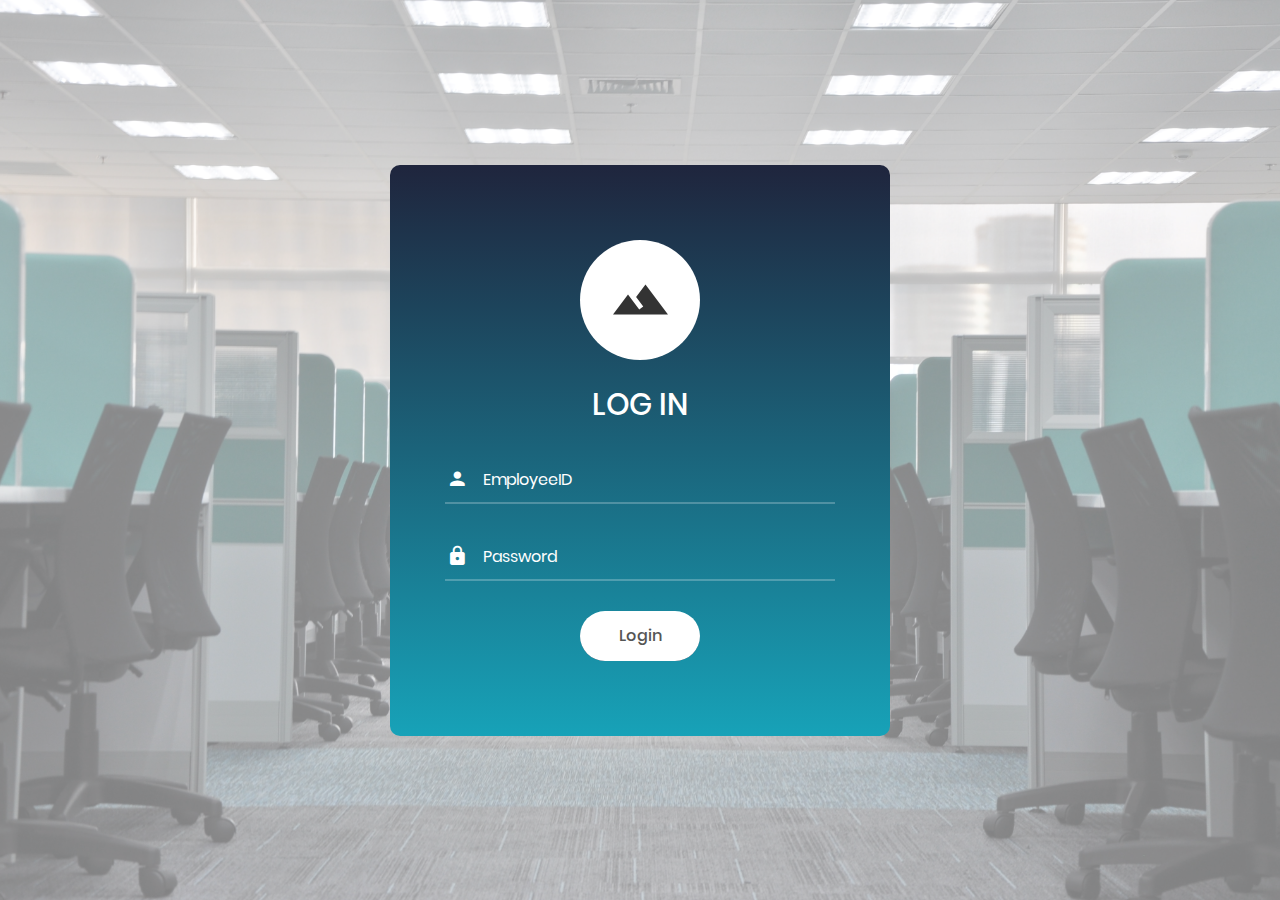
<file: MoM/WebContent/Login.html>
<!DOCTYPE html>
<html lang="en">
<head>
	<title>Login V3</title>
	<meta charset="UTF-8">
	<meta name="viewport" content="width=device-width, initial-scale=1">
<!--===============================================================================================-->	
	<link rel="icon" type="image/png" href="images/icons/favicon.ico"/>
<!--===============================================================================================-->
	<link rel="stylesheet" type="text/css" href="vendor/bootstrap/css/bootstrap.min.css">
<!--===============================================================================================-->
	<link rel="stylesheet" type="text/css" href="fonts/font-awesome-4.7.0/css/font-awesome.min.css">
<!--===============================================================================================-->
	<link rel="stylesheet" type="text/css" href="fonts/iconic/css/material-design-iconic-font.min.css">
<!--===============================================================================================-->
	<link rel="stylesheet" type="text/css" href="vendor/animate/animate.css">
<!--===============================================================================================-->	
	<link rel="stylesheet" type="text/css" href="vendor/css-hamburgers/hamburgers.min.css">
<!--===============================================================================================-->
	<link rel="stylesheet" type="text/css" href="vendor/animsition/css/animsition.min.css">
<!--===============================================================================================-->
	<link rel="stylesheet" type="text/css" href="vendor/select2/select2.min.css">
<!--===============================================================================================-->	
	<link rel="stylesheet" type="text/css" href="vendor/daterangepicker/daterangepicker.css">
<!--===============================================================================================-->
	<link rel="stylesheet" type="text/css" href="css/util.css">
	<link rel="stylesheet" type="text/css" href="css/main.css">
<!--===============================================================================================-->

</head>

<body>
	
	<div class="limiter">
		<div class="container-login100" style="background-image: url('images/bg-05.jpg.jpg');">
			<div id="main_content_area" class="wrap-login100">
				<form class="login100-form validate-form" action="LoginServlet">
					<span class="login100-form-logo">
						<i class="zmdi zmdi-landscape"></i>
					</span>

					<span class="login100-form-title p-b-34 p-t-27">
						Log in
					</span>

					<div class="wrap-input100 validate-input" data-validate = "Enter username">
						<input class="input100" type="text" name="emp_id" placeholder="EmployeeID">
						<span class="focus-input100" data-placeholder="&#xf207;"></span>
					</div>

					<div class="wrap-input100 validate-input" data-validate="Enter password">
						<input class="input100" type="password" name="emp_password" placeholder="Password">
						<span class="focus-input100" data-placeholder="&#xf191;"></span>
					</div>


					<div class="container-login100-form-btn">
						<button class="login100-form-btn">
							Login
						</button>
					</div>

					
				</form>
			</div>
		</div>
	</div>
	

	<div id="dropDownSelect1"></div>
	
<!--===============================================================================================-->
	<script src="vendor/jquery/jquery-3.2.1.min.js"></script>
<!--===============================================================================================-->
	<script src="vendor/animsition/js/animsition.min.js"></script>
<!--===============================================================================================-->
	<script src="vendor/bootstrap/js/popper.js"></script>
	<script src="vendor/bootstrap/js/bootstrap.min.js"></script>
<!--===============================================================================================-->
	<script src="vendor/select2/select2.min.js"></script>
<!--===============================================================================================-->
	<script src="vendor/daterangepicker/moment.min.js"></script>
	<script src="vendor/daterangepicker/daterangepicker.js"></script>
<!--===============================================================================================-->
	<script src="vendor/countdowntime/countdowntime.js"></script>
<!--===============================================================================================-->
	<script src="js/main.js"></script>

</body>
</html>
</file>
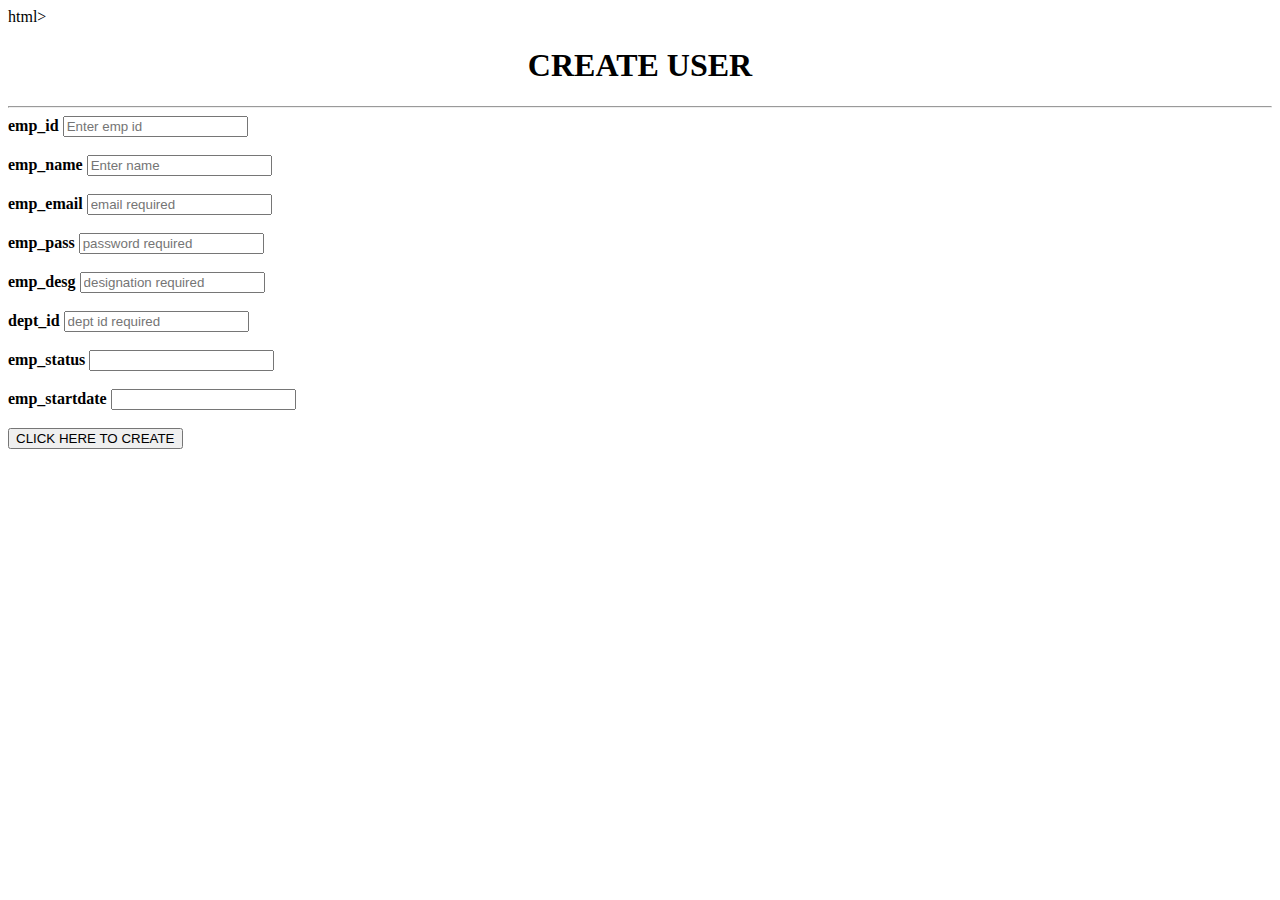
<file: MoM/WebContent/NewFile.html>
html>
<title>Create page</title>
<body>
<form class="modal-content" action="/create_page.html">
  
      <CENTER><h1>CREATE USER</h1></CENTER>
     
      <hr>
      <label for="id"><b>emp_id</b></label>
      <input type="text" placeholder="Enter emp id" name="emp id" required><br><br>

      <label for="name"><b>emp_name</b></label>
      <input type="text" placeholder="Enter name" name="name" required><br><br>

      <label for="email"><b>emp_email</b></label>
      <input type="text" placeholder="email required" name="email" required><br><br>

       
      <label for="password"><b>emp_pass</b></label>
      <input type="text" placeholder="password required" name="password" required><br><br>
      
      <label for="designation"><b>emp_desg</b></label>
      <input type="text" placeholder="designation required" name="email" required><br><br>
      
      <label for="dept_id"><b>dept_id</b></label>
      <input type="text" placeholder="dept id required" name="dept id" required><br><br>
      
      <label for="status"><b>emp_status</b></label>
      <input type="text" placeholder="" name="" required><br><br>
      
      <label for="startdate"><b>emp_startdate</b></label>
      <input type="text" placeholder="" name="" required><br><br>

      
      

      

      
        
        <button type="submit"><center>CLICK HERE TO CREATE<center></button>
     
  </form>
  </title>
  </body>
  </html>
</file>
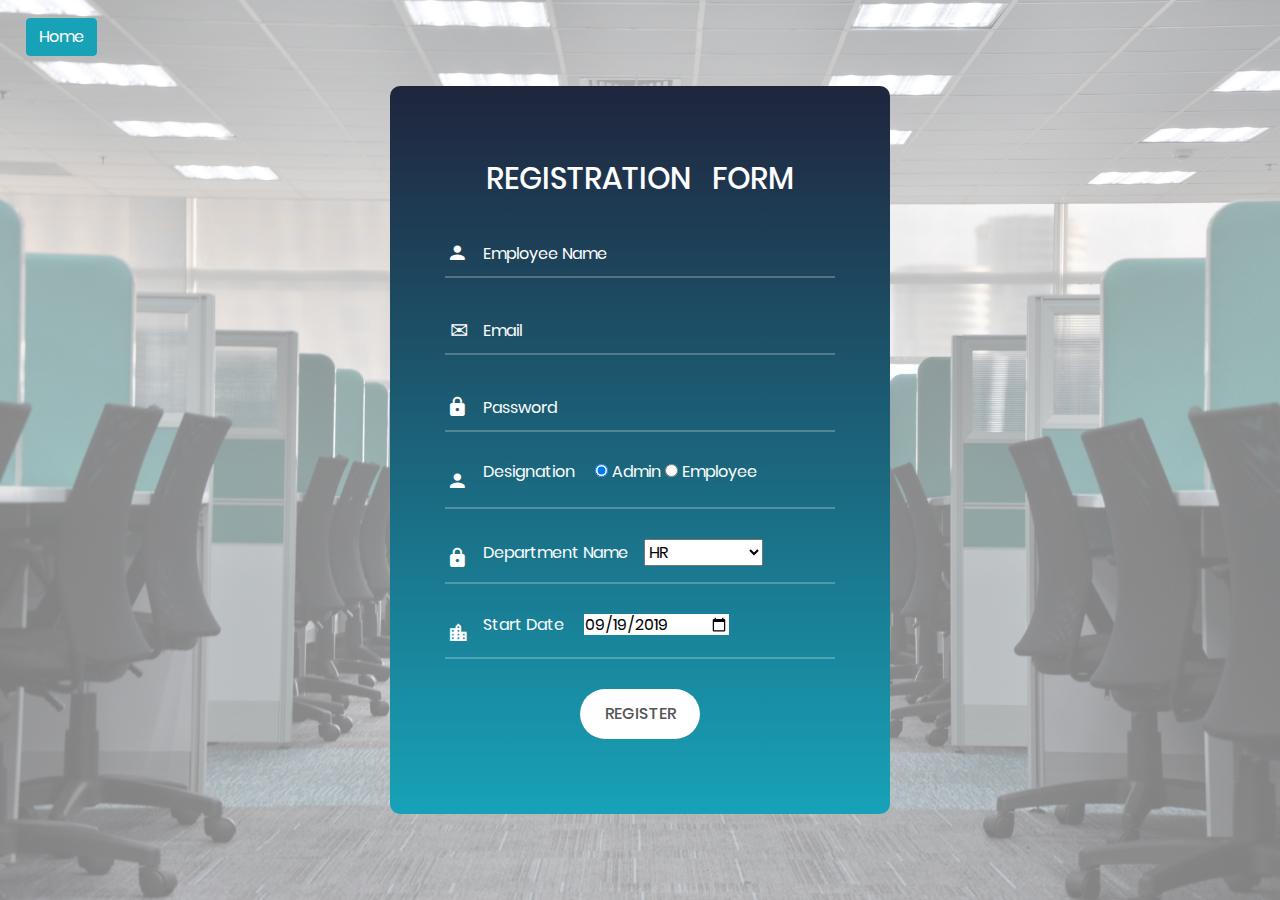
<file: MoM/WebContent/Registration_form.html>
<!DOCTYPE html>
<html lang="en">
<head>
	<title>Registration Form</title>
	<meta charset="UTF-8">
	<meta name="viewport" content="width=device-width, initial-scale=1">
<!--===============================================================================================-->	
	<link rel="icon" type="image/png" href="images/icons/favicon.ico"/>
<!--===============================================================================================-->
	<link rel="stylesheet" type="text/css" href="vendor/bootstrap/css/bootstrap.min.css">
<!--===============================================================================================-->
	<link rel="stylesheet" type="text/css" href="fonts/font-awesome-4.7.0/css/font-awesome.min.css">
<!--===============================================================================================-->
	<link rel="stylesheet" type="text/css" href="fonts/iconic/css/material-design-iconic-font.min.css">
<!--===============================================================================================-->
	<link rel="stylesheet" type="text/css" href="vendor/animate/animate.css">
<!--===============================================================================================-->	
	<link rel="stylesheet" type="text/css" href="vendor/css-hamburgers/hamburgers.min.css">
<!--===============================================================================================-->
	<link rel="stylesheet" type="text/css" href="vendor/animsition/css/animsition.min.css">
<!--===============================================================================================-->
	<link rel="stylesheet" type="text/css" href="vendor/select2/select2.min.css">
<!--===============================================================================================-->	
	<link rel="stylesheet" type="text/css" href="vendor/daterangepicker/daterangepicker.css">
<!--===============================================================================================-->
	<link rel="stylesheet" type="text/css" href="css/util.css">
	<link rel="stylesheet" type="text/css" href="css/main.css">
<!--===============================================================================================-->
</head>
<body>
	
	<div class="limiter">
	
		<div class="container-login100" style="background-image: url('images/bg-05.jpg.jpg');">
		<div style="position:Absolute;top:2%;left:2%;">
		<a class="btn btn-info" href="AdminDashboard.jsp">Home</a>
		</div>
			<div class="wrap-login100">
				<form class="login100-form validate-form" action="InsertServlet">
					

					<span class="login100-form-title p-b-34 ">
						REGISTRATION &nbsp; FORM
					</span>

					<div class="wrap-input100 validate-input" data-validate = "Employee name">
						<input class="input100" type="text" name="emp_name" placeholder="Employee Name" onkeypress='validatealpa(event)'>
						<span class="focus-input100" data-placeholder="&#xf207"></span>
					</div>

					<div class="wrap-input100 validate-input" data-validate="Email">
						<input class="input100" type="email" name="emp_email" placeholder="Email">
						<span class="focus-input100"  data-placeholder="&#x2709;"; ></span>
					</div>

					<div class="wrap-input100 validate-input" data-validate = "Password">
						<input class="input100" type="password" name="emp_pass" placeholder="Password" onfocusout="CheckPassword(this) ">
						<span class="focus-input100" data-placeholder="&#xf191"></span>
						<span id="pass"></span>
					</div>
					
					
					<div class="wrap-input100" >
					
						<div class="input100">
						<span class="focus-input100" data-placeholder="&#xf207"></span>
											<label>Designation &nbsp; &nbsp;
                                                

                                                    <input type="radio" name="emp_desg" value="admin" checked>
                                                    <span>  Admin </span> 
                                                
                                                
                                                    <input type="radio" name="emp_desg" value="employee">
                                                    <span> Employee </span> 
                                                </label>
                                            </div>
					</div>
					
					<div class="wrap-input100 validate-input input100" data-validate = "Department Name">
					<span class="focus-input100" data-placeholder="&#xf191";></span>
						<label>Department Name&nbsp; &nbsp;
						<select name="dept_id">
						<option value="1">HR</opt ion>
						<option value="2">Sales</option>
						<option value="3">SAP</option>
						<option value="4">Testing</option>
						<option value="5">Recruitment</option>
						</select>
						</label>
					</div>
					
					<div class="wrap-input100 validate-input input100" data-validate = "Start Date">
					<span class="focus-input100" data-placeholder="&#xf133;";></span>
						<label>Start Date &nbsp; &nbsp;
						<input class="" type="date" name="emp_startdate" placeholder="Start Date" value="2019-09-19">
						
						</label>
					</div>
					
					<div class="container-login100-form-btn">
						<button type="submit" class="login100-form-btn">
							REGISTER
						</button>
					</div>

					
				</form>
			</div>
		</div>
	</div>
	

	<div id="dropDownSelect1"></div>
	<script type="text/javascript">
	function validatealpa(evt) {
		  var theEvent = evt || window.event;

		  // Handle paste
		  if (theEvent.type === 'paste') {
		      key = event.clipboardData.getData('text/plain');
		  } else {
		  // Handle key press
		      var key = theEvent.keyCode || theEvent.which;
		      key = String.fromCharCode(key);
		  }
		  var regex = /^[A-Za-z]+$/;
		  if( !regex.test(key) ) {
		    theEvent.returnValue = false;
		    if(theEvent.preventDefault) theEvent.preventDefault();
		  }
		}
	function CheckPassword(inputtxt) 
	{ 
	var passw=  /^[A-Za-z]\w{7,11}$/;
	if(inputtxt.value.match(passw)) 
	{ 
		$("#pass").html('');

	return true;
	}
	else
	{ 
		$("#pass").html('<small style="color:red">value must contain alphanumaric within the length 7-10<small>');
		inputtxt.value="";
	return false;
	}
	}

	</script>
<!--===============================================================================================-->
	<script src="vendor/jquery/jquery-3.2.1.min.js"></script>
<!--===============================================================================================-->
	<script src="vendor/animsition/js/animsition.min.js"></script>
<!--===============================================================================================-->
	<script src="vendor/bootstrap/js/popper.js"></script>
	<script src="vendor/bootstrap/js/bootstrap.min.js"></script>
<!--===============================================================================================-->
	<script src="vendor/select2/select2.min.js"></script>
<!--===============================================================================================-->
	<script src="vendor/daterangepicker/moment.min.js"></script>
	<script src="vendor/daterangepicker/daterangepicker.js"></script>
<!--===============================================================================================-->
	<script src="vendor/countdowntime/countdowntime.js"></script>
<!--===============================================================================================-->
	<script src="js/main.js"></script>

</body>
</html>
</file>
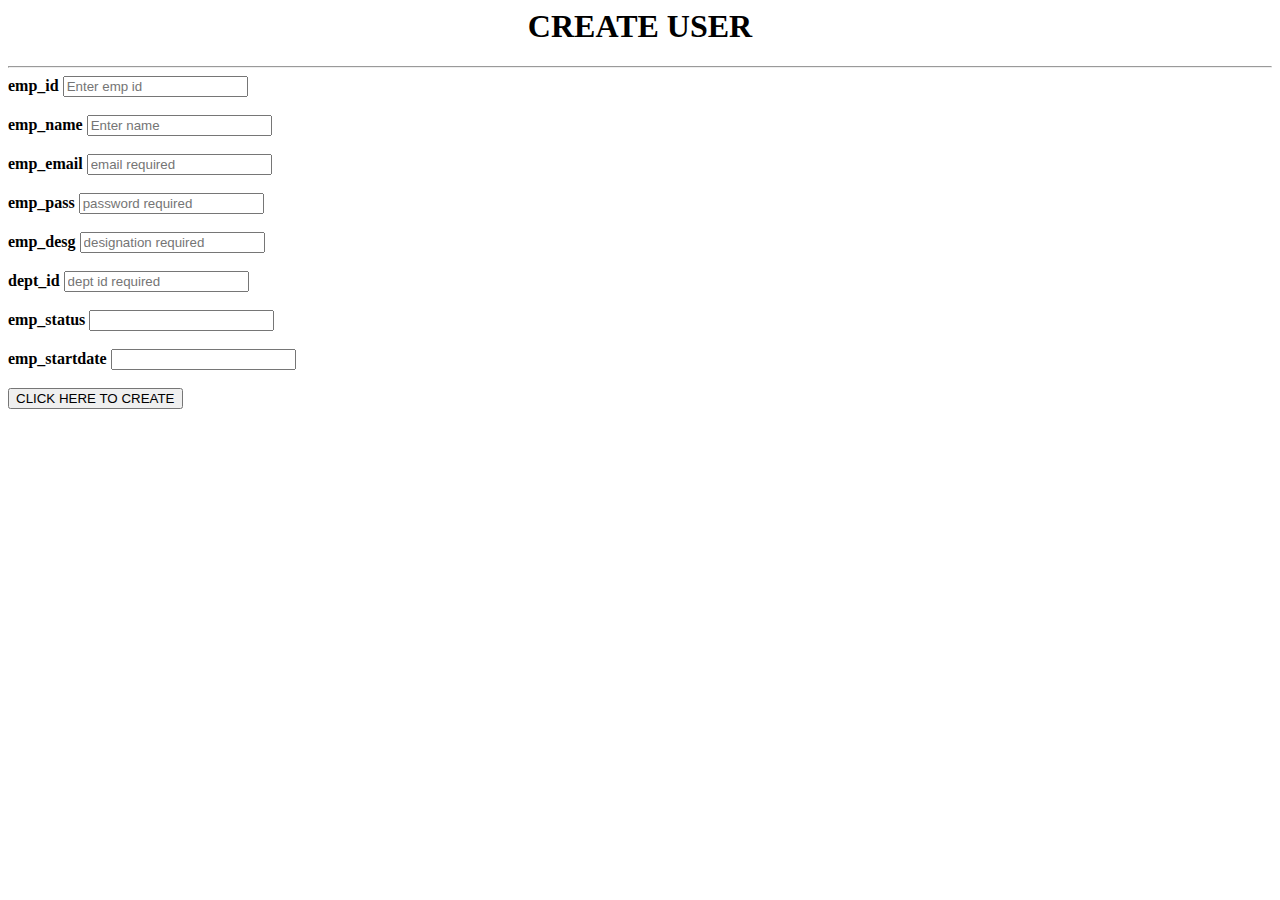
<file: mymom/WebContent/NewFile.html>
<html>
<title>Create page</title>
<body>
<form class="modal-content" action="/create_page.html">
  
      <CENTER><h1>CREATE USER</h1></CENTER>
     
      <hr>
      <label for="id"><b>emp_id</b></label>
      <input type="text" placeholder="Enter emp id" name="emp id" required><br><br>

      <label for="name"><b>emp_name</b></label>
      <input type="text" placeholder="Enter name" name="name" required><br><br>

      <label for="email"><b>emp_email</b></label>
      <input type="text" placeholder="email required" name="email" required><br><br>

       
      <label for="password"><b>emp_pass</b></label>
      <input type="text" placeholder="password required" name="password" required><br><br>
      
      <label for="designation"><b>emp_desg</b></label>
      <input type="text" placeholder="designation required" name="email" required><br><br>
      
      <label for="dept_id"><b>dept_id</b></label>
      <input type="text" placeholder="dept id required" name="dept id" required><br><br>
      
      <label for="status"><b>emp_status</b></label>
      <input type="text" placeholder="" name="" required><br><br>
      
      <label for="startdate"><b>emp_startdate</b></label>
      <input type="text" placeholder="" name="" required><br><br>

      
      

      

      
        
        <button type="submit"><center>CLICK HERE TO CREATE<center></button>
     
  </form>
  </title>
  </body>
  </html>
</file>
<file: MoM/WebContent/vendor/daterangepicker/daterangepicker.css>
.daterangepicker {
  position: absolute;
  color: inherit;
  background-color: #fff;
  border-radius: 4px;
  width: 278px;
  padding: 4px;
  margin-top: 1px;
  top: 100px;
  left: 20px;
  /* Calendars */ }
  .daterangepicker:before, .daterangepicker:after {
    position: absolute;
    display: inline-block;
    border-bottom-color: rgba(0, 0, 0, 0.2);
    content: ''; }
  .daterangepicker:before {
    top: -7px;
    border-right: 7px solid transparent;
    border-left: 7px solid transparent;
    border-bottom: 7px solid #ccc; }
  .daterangepicker:after {
    top: -6px;
    border-right: 6px solid transparent;
    border-bottom: 6px solid #fff;
    border-left: 6px solid transparent; }
  .daterangepicker.opensleft:before {
    right: 9px; }
  .daterangepicker.opensleft:after {
    right: 10px; }
  .daterangepicker.openscenter:before {
    left: 0;
    right: 0;
    width: 0;
    margin-left: auto;
    margin-right: auto; }
  .daterangepicker.openscenter:after {
    left: 0;
    right: 0;
    width: 0;
    margin-left: auto;
    margin-right: auto; }
  .daterangepicker.opensright:before {
    left: 9px; }
  .daterangepicker.opensright:after {
    left: 10px; }
  .daterangepicker.dropup {
    margin-top: -5px; }
    .daterangepicker.dropup:before {
      top: initial;
      bottom: -7px;
      border-bottom: initial;
      border-top: 7px solid #ccc; }
    .daterangepicker.dropup:after {
      top: initial;
      bottom: -6px;
      border-bottom: initial;
      border-top: 6px solid #fff; }
  .daterangepicker.dropdown-menu {
    max-width: none;
    z-index: 3001; }
  .daterangepicker.single .ranges, .daterangepicker.single .calendar {
    float: none; }
  .daterangepicker.show-calendar .calendar {
    display: block; }
  .daterangepicker .calendar {
    display: none;
    max-width: 270px;
    margin: 4px; }
    .daterangepicker .calendar.single .calendar-table {
      border: none; }
    .daterangepicker .calendar th, .daterangepicker .calendar td {
      white-space: nowrap;
      text-align: center;
      min-width: 32px; }
  .daterangepicker .calendar-table {
    border: 1px solid #fff;
    padding: 4px;
    border-radius: 4px;
    background-color: #fff; }
  .daterangepicker table {
    width: 100%;
    margin: 0; }
  .daterangepicker td, .daterangepicker th {
    text-align: center;
    width: 20px;
    height: 20px;
    border-radius: 4px;
    border: 1px solid transparent;
    white-space: nowrap;
    cursor: pointer; }
    .daterangepicker td.available:hover, .daterangepicker th.available:hover {
      background-color: #eee;
      border-color: transparent;
      color: inherit; }
    .daterangepicker td.week, .daterangepicker th.week {
      font-size: 80%;
      color: #ccc; }
  .daterangepicker td.off, .daterangepicker td.off.in-range, .daterangepicker td.off.start-date, .daterangepicker td.off.end-date {
    background-color: #fff;
    border-color: transparent;
    color: #999; }
  .daterangepicker td.in-range {
    background-color: #ebf4f8;
    border-color: transparent;
    color: #000;
    border-radius: 0; }
  .daterangepicker td.start-date {
    border-radius: 4px 0 0 4px; }
  .daterangepicker td.end-date {
    border-radius: 0 4px 4px 0; }
  .daterangepicker td.start-date.end-date {
    border-radius: 4px; }
  .daterangepicker td.active, .daterangepicker td.active:hover {
    background-color: #357ebd;
    border-color: transparent;
    color: #fff; }
  .daterangepicker th.month {
    width: auto; }
  .daterangepicker td.disabled, .daterangepicker option.disabled {
    color: #999;
    cursor: not-allowed;
    text-decoration: line-through; }
  .daterangepicker select.monthselect, .daterangepicker select.yearselect {
    font-size: 12px;
    padding: 1px;
    height: auto;
    margin: 0;
    cursor: default; }
  .daterangepicker select.monthselect {
    margin-right: 2%;
    width: 56%; }
  .daterangepicker select.yearselect {
    width: 40%; }
  .daterangepicker select.hourselect, .daterangepicker select.minuteselect, .daterangepicker select.secondselect, .daterangepicker select.ampmselect {
    width: 50px;
    margin-bottom: 0; }
  .daterangepicker .input-mini {
    border: 1px solid #ccc;
    border-radius: 4px;
    color: #555;
    height: 30px;
    line-height: 30px;
    display: block;
    vertical-align: middle;
    margin: 0 0 5px 0;
    padding: 0 6px 0 28px;
    width: 100%; }
    .daterangepicker .input-mini.active {
      border: 1px solid #08c;
      border-radius: 4px; }
  .daterangepicker .daterangepicker_input {
    position: relative; }
    .daterangepicker .daterangepicker_input i {
      position: absolute;
      left: 8px;
      top: 8px; }
  .daterangepicker.rtl .input-mini {
    padding-right: 28px;
    padding-left: 6px; }
  .daterangepicker.rtl .daterangepicker_input i {
    left: auto;
    right: 8px; }
  .daterangepicker .calendar-time {
    text-align: center;
    margin: 5px auto;
    line-height: 30px;
    position: relative;
    padding-left: 28px; }
    .daterangepicker .calendar-time select.disabled {
      color: #ccc;
      cursor: not-allowed; }

.ranges {
  font-size: 11px;
  float: none;
  margin: 4px;
  text-align: left; }
  .ranges ul {
    list-style: none;
    margin: 0 auto;
    padding: 0;
    width: 100%; }
  .ranges li {
    font-size: 13px;
    background-color: #f5f5f5;
    border: 1px solid #f5f5f5;
    border-radius: 4px;
    color: #08c;
    padding: 3px 12px;
    margin-bottom: 8px;
    cursor: pointer; }
    .ranges li:hover {
      background-color: #08c;
      border: 1px solid #08c;
      color: #fff; }
    .ranges li.active {
      background-color: #08c;
      border: 1px solid #08c;
      color: #fff; }

/*  Larger Screen Styling */
@media (min-width: 564px) {
  .daterangepicker {
    width: auto; }
    .daterangepicker .ranges ul {
      width: 160px; }
    .daterangepicker.single .ranges ul {
      width: 100%; }
    .daterangepicker.single .calendar.left {
      clear: none; }
    .daterangepicker.single.ltr .ranges, .daterangepicker.single.ltr .calendar {
      float: left; }
    .daterangepicker.single.rtl .ranges, .daterangepicker.single.rtl .calendar {
      float: right; }
    .daterangepicker.ltr {
      direction: ltr;
      text-align: left; }
      .daterangepicker.ltr .calendar.left {
        clear: left;
        margin-right: 0; }
        .daterangepicker.ltr .calendar.left .calendar-table {
          border-right: none;
          border-top-right-radius: 0;
          border-bottom-right-radius: 0; }
      .daterangepicker.ltr .calendar.right {
        margin-left: 0; }
        .daterangepicker.ltr .calendar.right .calendar-table {
          border-left: none;
          border-top-left-radius: 0;
          border-bottom-left-radius: 0; }
      .daterangepicker.ltr .left .daterangepicker_input {
        padding-right: 12px; }
      .daterangepicker.ltr .calendar.left .calendar-table {
        padding-right: 12px; }
      .daterangepicker.ltr .ranges, .daterangepicker.ltr .calendar {
        float: left; }
    .daterangepicker.rtl {
      direction: rtl;
      text-align: right; }
      .daterangepicker.rtl .calendar.left {
        clear: right;
        margin-left: 0; }
        .daterangepicker.rtl .calendar.left .calendar-table {
          border-left: none;
          border-top-left-radius: 0;
          border-bottom-left-radius: 0; }
      .daterangepicker.rtl .calendar.right {
        margin-right: 0; }
        .daterangepicker.rtl .calendar.right .calendar-table {
          border-right: none;
          border-top-right-radius: 0;
          border-bottom-right-radius: 0; }
      .daterangepicker.rtl .left .daterangepicker_input {
        padding-left: 12px; }
      .daterangepicker.rtl .calendar.left .calendar-table {
        padding-left: 12px; }
      .daterangepicker.rtl .ranges, .daterangepicker.rtl .calendar {
        text-align: right;
        float: right; } }
@media (min-width: 730px) {
  .daterangepicker .ranges {
    width: auto; }
  .daterangepicker.ltr .ranges {
    float: left; }
  .daterangepicker.rtl .ranges {
    float: right; }
  .daterangepicker .calendar.left {
    clear: none !important; } }
</file>
<file: MoM/WebContent/css/util.css>
/*[ FONT SIZE ]
///////////////////////////////////////////////////////////
*/
.fs-1 {font-size: 1px;}
.fs-2 {font-size: 2px;}
.fs-3 {font-size: 3px;}
.fs-4 {font-size: 4px;}
.fs-5 {font-size: 5px;}
.fs-6 {font-size: 6px;}
.fs-7 {font-size: 7px;}
.fs-8 {font-size: 8px;}
.fs-9 {font-size: 9px;}
.fs-10 {font-size: 10px;}
.fs-11 {font-size: 11px;}
.fs-12 {font-size: 12px;}
.fs-13 {font-size: 13px;}
.fs-14 {font-size: 14px;}
.fs-15 {font-size: 15px;}
.fs-16 {font-size: 16px;}
.fs-17 {font-size: 17px;}
.fs-18 {font-size: 18px;}
.fs-19 {font-size: 19px;}
.fs-20 {font-size: 20px;}
.fs-21 {font-size: 21px;}
.fs-22 {font-size: 22px;}
.fs-23 {font-size: 23px;}
.fs-24 {font-size: 24px;}
.fs-25 {font-size: 25px;}
.fs-26 {font-size: 26px;}
.fs-27 {font-size: 27px;}
.fs-28 {font-size: 28px;}
.fs-29 {font-size: 29px;}
.fs-30 {font-size: 30px;}
.fs-31 {font-size: 31px;}
.fs-32 {font-size: 32px;}
.fs-33 {font-size: 33px;}
.fs-34 {font-size: 34px;}
.fs-35 {font-size: 35px;}
.fs-36 {font-size: 36px;}
.fs-37 {font-size: 37px;}
.fs-38 {font-size: 38px;}
.fs-39 {font-size: 39px;}
.fs-40 {font-size: 40px;}
.fs-41 {font-size: 41px;}
.fs-42 {font-size: 42px;}
.fs-43 {font-size: 43px;}
.fs-44 {font-size: 44px;}
.fs-45 {font-size: 45px;}
.fs-46 {font-size: 46px;}
.fs-47 {font-size: 47px;}
.fs-48 {font-size: 48px;}
.fs-49 {font-size: 49px;}
.fs-50 {font-size: 50px;}
.fs-51 {font-size: 51px;}
.fs-52 {font-size: 52px;}
.fs-53 {font-size: 53px;}
.fs-54 {font-size: 54px;}
.fs-55 {font-size: 55px;}
.fs-56 {font-size: 56px;}
.fs-57 {font-size: 57px;}
.fs-58 {font-size: 58px;}
.fs-59 {font-size: 59px;}
.fs-60 {font-size: 60px;}
.fs-61 {font-size: 61px;}
.fs-62 {font-size: 62px;}
.fs-63 {font-size: 63px;}
.fs-64 {font-size: 64px;}
.fs-65 {font-size: 65px;}
.fs-66 {font-size: 66px;}
.fs-67 {font-size: 67px;}
.fs-68 {font-size: 68px;}
.fs-69 {font-size: 69px;}
.fs-70 {font-size: 70px;}
.fs-71 {font-size: 71px;}
.fs-72 {font-size: 72px;}
.fs-73 {font-size: 73px;}
.fs-74 {font-size: 74px;}
.fs-75 {font-size: 75px;}
.fs-76 {font-size: 76px;}
.fs-77 {font-size: 77px;}
.fs-78 {font-size: 78px;}
.fs-79 {font-size: 79px;}
.fs-80 {font-size: 80px;}
.fs-81 {font-size: 81px;}
.fs-82 {font-size: 82px;}
.fs-83 {font-size: 83px;}
.fs-84 {font-size: 84px;}
.fs-85 {font-size: 85px;}
.fs-86 {font-size: 86px;}
.fs-87 {font-size: 87px;}
.fs-88 {font-size: 88px;}
.fs-89 {font-size: 89px;}
.fs-90 {font-size: 90px;}
.fs-91 {font-size: 91px;}
.fs-92 {font-size: 92px;}
.fs-93 {font-size: 93px;}
.fs-94 {font-size: 94px;}
.fs-95 {font-size: 95px;}
.fs-96 {font-size: 96px;}
.fs-97 {font-size: 97px;}
.fs-98 {font-size: 98px;}
.fs-99 {font-size: 99px;}
.fs-100 {font-size: 100px;}
.fs-101 {font-size: 101px;}
.fs-102 {font-size: 102px;}
.fs-103 {font-size: 103px;}
.fs-104 {font-size: 104px;}
.fs-105 {font-size: 105px;}
.fs-106 {font-size: 106px;}
.fs-107 {font-size: 107px;}
.fs-108 {font-size: 108px;}
.fs-109 {font-size: 109px;}
.fs-110 {font-size: 110px;}
.fs-111 {font-size: 111px;}
.fs-112 {font-size: 112px;}
.fs-113 {font-size: 113px;}
.fs-114 {font-size: 114px;}
.fs-115 {font-size: 115px;}
.fs-116 {font-size: 116px;}
.fs-117 {font-size: 117px;}
.fs-118 {font-size: 118px;}
.fs-119 {font-size: 119px;}
.fs-120 {font-size: 120px;}
.fs-121 {font-size: 121px;}
.fs-122 {font-size: 122px;}
.fs-123 {font-size: 123px;}
.fs-124 {font-size: 124px;}
.fs-125 {font-size: 125px;}
.fs-126 {font-size: 126px;}
.fs-127 {font-size: 127px;}
.fs-128 {font-size: 128px;}
.fs-129 {font-size: 129px;}
.fs-130 {font-size: 130px;}
.fs-131 {font-size: 131px;}
.fs-132 {font-size: 132px;}
.fs-133 {font-size: 133px;}
.fs-134 {font-size: 134px;}
.fs-135 {font-size: 135px;}
.fs-136 {font-size: 136px;}
.fs-137 {font-size: 137px;}
.fs-138 {font-size: 138px;}
.fs-139 {font-size: 139px;}
.fs-140 {font-size: 140px;}
.fs-141 {font-size: 141px;}
.fs-142 {font-size: 142px;}
.fs-143 {font-size: 143px;}
.fs-144 {font-size: 144px;}
.fs-145 {font-size: 145px;}
.fs-146 {font-size: 146px;}
.fs-147 {font-size: 147px;}
.fs-148 {font-size: 148px;}
.fs-149 {font-size: 149px;}
.fs-150 {font-size: 150px;}
.fs-151 {font-size: 151px;}
.fs-152 {font-size: 152px;}
.fs-153 {font-size: 153px;}
.fs-154 {font-size: 154px;}
.fs-155 {font-size: 155px;}
.fs-156 {font-size: 156px;}
.fs-157 {font-size: 157px;}
.fs-158 {font-size: 158px;}
.fs-159 {font-size: 159px;}
.fs-160 {font-size: 160px;}
.fs-161 {font-size: 161px;}
.fs-162 {font-size: 162px;}
.fs-163 {font-size: 163px;}
.fs-164 {font-size: 164px;}
.fs-165 {font-size: 165px;}
.fs-166 {font-size: 166px;}
.fs-167 {font-size: 167px;}
.fs-168 {font-size: 168px;}
.fs-169 {font-size: 169px;}
.fs-170 {font-size: 170px;}
.fs-171 {font-size: 171px;}
.fs-172 {font-size: 172px;}
.fs-173 {font-size: 173px;}
.fs-174 {font-size: 174px;}
.fs-175 {font-size: 175px;}
.fs-176 {font-size: 176px;}
.fs-177 {font-size: 177px;}
.fs-178 {font-size: 178px;}
.fs-179 {font-size: 179px;}
.fs-180 {font-size: 180px;}
.fs-181 {font-size: 181px;}
.fs-182 {font-size: 182px;}
.fs-183 {font-size: 183px;}
.fs-184 {font-size: 184px;}
.fs-185 {font-size: 185px;}
.fs-186 {font-size: 186px;}
.fs-187 {font-size: 187px;}
.fs-188 {font-size: 188px;}
.fs-189 {font-size: 189px;}
.fs-190 {font-size: 190px;}
.fs-191 {font-size: 191px;}
.fs-192 {font-size: 192px;}
.fs-193 {font-size: 193px;}
.fs-194 {font-size: 194px;}
.fs-195 {font-size: 195px;}
.fs-196 {font-size: 196px;}
.fs-197 {font-size: 197px;}
.fs-198 {font-size: 198px;}
.fs-199 {font-size: 199px;}
.fs-200 {font-size: 200px;}

/*[ PADDING ]
///////////////////////////////////////////////////////////
*/
.p-t-0 {padding-top: 0px;}
.p-t-1 {padding-top: 1px;}
.p-t-2 {padding-top: 2px;}
.p-t-3 {padding-top: 3px;}
.p-t-4 {padding-top: 4px;}
.p-t-5 {padding-top: 5px;}
.p-t-6 {padding-top: 6px;}
.p-t-7 {padding-top: 7px;}
.p-t-8 {padding-top: 8px;}
.p-t-9 {padding-top: 9px;}
.p-t-10 {padding-top: 10px;}
.p-t-11 {padding-top: 11px;}
.p-t-12 {padding-top: 12px;}
.p-t-13 {padding-top: 13px;}
.p-t-14 {padding-top: 14px;}
.p-t-15 {padding-top: 15px;}
.p-t-16 {padding-top: 16px;}
.p-t-17 {padding-top: 17px;}
.p-t-18 {padding-top: 18px;}
.p-t-19 {padding-top: 19px;}
.p-t-20 {padding-top: 20px;}
.p-t-21 {padding-top: 21px;}
.p-t-22 {padding-top: 22px;}
.p-t-23 {padding-top: 23px;}
.p-t-24 {padding-top: 24px;}
.p-t-25 {padding-top: 25px;}
.p-t-26 {padding-top: 26px;}
.p-t-27 {padding-top: 27px;}
.p-t-28 {padding-top: 28px;}
.p-t-29 {padding-top: 29px;}
.p-t-30 {padding-top: 30px;}
.p-t-31 {padding-top: 31px;}
.p-t-32 {padding-top: 32px;}
.p-t-33 {padding-top: 33px;}
.p-t-34 {padding-top: 34px;}
.p-t-35 {padding-top: 35px;}
.p-t-36 {padding-top: 36px;}
.p-t-37 {padding-top: 37px;}
.p-t-38 {padding-top: 38px;}
.p-t-39 {padding-top: 39px;}
.p-t-40 {padding-top: 40px;}
.p-t-41 {padding-top: 41px;}
.p-t-42 {padding-top: 42px;}
.p-t-43 {padding-top: 43px;}
.p-t-44 {padding-top: 44px;}
.p-t-45 {padding-top: 45px;}
.p-t-46 {padding-top: 46px;}
.p-t-47 {padding-top: 47px;}
.p-t-48 {padding-top: 48px;}
.p-t-49 {padding-top: 49px;}
.p-t-50 {padding-top: 50px;}
.p-t-51 {padding-top: 51px;}
.p-t-52 {padding-top: 52px;}
.p-t-53 {padding-top: 53px;}
.p-t-54 {padding-top: 54px;}
.p-t-55 {padding-top: 55px;}
.p-t-56 {padding-top: 56px;}
.p-t-57 {padding-top: 57px;}
.p-t-58 {padding-top: 58px;}
.p-t-59 {padding-top: 59px;}
.p-t-60 {padding-top: 60px;}
.p-t-61 {padding-top: 61px;}
.p-t-62 {padding-top: 62px;}
.p-t-63 {padding-top: 63px;}
.p-t-64 {padding-top: 64px;}
.p-t-65 {padding-top: 65px;}
.p-t-66 {padding-top: 66px;}
.p-t-67 {padding-top: 67px;}
.p-t-68 {padding-top: 68px;}
.p-t-69 {padding-top: 69px;}
.p-t-70 {padding-top: 70px;}
.p-t-71 {padding-top: 71px;}
.p-t-72 {padding-top: 72px;}
.p-t-73 {padding-top: 73px;}
.p-t-74 {padding-top: 74px;}
.p-t-75 {padding-top: 75px;}
.p-t-76 {padding-top: 76px;}
.p-t-77 {padding-top: 77px;}
.p-t-78 {padding-top: 78px;}
.p-t-79 {padding-top: 79px;}
.p-t-80 {padding-top: 80px;}
.p-t-81 {padding-top: 81px;}
.p-t-82 {padding-top: 82px;}
.p-t-83 {padding-top: 83px;}
.p-t-84 {padding-top: 84px;}
.p-t-85 {padding-top: 85px;}
.p-t-86 {padding-top: 86px;}
.p-t-87 {padding-top: 87px;}
.p-t-88 {padding-top: 88px;}
.p-t-89 {padding-top: 89px;}
.p-t-90 {padding-top: 90px;}
.p-t-91 {padding-top: 91px;}
.p-t-92 {padding-top: 92px;}
.p-t-93 {padding-top: 93px;}
.p-t-94 {padding-top: 94px;}
.p-t-95 {padding-top: 95px;}
.p-t-96 {padding-top: 96px;}
.p-t-97 {padding-top: 97px;}
.p-t-98 {padding-top: 98px;}
.p-t-99 {padding-top: 99px;}
.p-t-100 {padding-top: 100px;}
.p-t-101 {padding-top: 101px;}
.p-t-102 {padding-top: 102px;}
.p-t-103 {padding-top: 103px;}
.p-t-104 {padding-top: 104px;}
.p-t-105 {padding-top: 105px;}
.p-t-106 {padding-top: 106px;}
.p-t-107 {padding-top: 107px;}
.p-t-108 {padding-top: 108px;}
.p-t-109 {padding-top: 109px;}
.p-t-110 {padding-top: 110px;}
.p-t-111 {padding-top: 111px;}
.p-t-112 {padding-top: 112px;}
.p-t-113 {padding-top: 113px;}
.p-t-114 {padding-top: 114px;}
.p-t-115 {padding-top: 115px;}
.p-t-116 {padding-top: 116px;}
.p-t-117 {padding-top: 117px;}
.p-t-118 {padding-top: 118px;}
.p-t-119 {padding-top: 119px;}
.p-t-120 {padding-top: 120px;}
.p-t-121 {padding-top: 121px;}
.p-t-122 {padding-top: 122px;}
.p-t-123 {padding-top: 123px;}
.p-t-124 {padding-top: 124px;}
.p-t-125 {padding-top: 125px;}
.p-t-126 {padding-top: 126px;}
.p-t-127 {padding-top: 127px;}
.p-t-128 {padding-top: 128px;}
.p-t-129 {padding-top: 129px;}
.p-t-130 {padding-top: 130px;}
.p-t-131 {padding-top: 131px;}
.p-t-132 {padding-top: 132px;}
.p-t-133 {padding-top: 133px;}
.p-t-134 {padding-top: 134px;}
.p-t-135 {padding-top: 135px;}
.p-t-136 {padding-top: 136px;}
.p-t-137 {padding-top: 137px;}
.p-t-138 {padding-top: 138px;}
.p-t-139 {padding-top: 139px;}
.p-t-140 {padding-top: 140px;}
.p-t-141 {padding-top: 141px;}
.p-t-142 {padding-top: 142px;}
.p-t-143 {padding-top: 143px;}
.p-t-144 {padding-top: 144px;}
.p-t-145 {padding-top: 145px;}
.p-t-146 {padding-top: 146px;}
.p-t-147 {padding-top: 147px;}
.p-t-148 {padding-top: 148px;}
.p-t-149 {padding-top: 149px;}
.p-t-150 {padding-top: 150px;}
.p-t-151 {padding-top: 151px;}
.p-t-152 {padding-top: 152px;}
.p-t-153 {padding-top: 153px;}
.p-t-154 {padding-top: 154px;}
.p-t-155 {padding-top: 155px;}
.p-t-156 {padding-top: 156px;}
.p-t-157 {padding-top: 157px;}
.p-t-158 {padding-top: 158px;}
.p-t-159 {padding-top: 159px;}
.p-t-160 {padding-top: 160px;}
.p-t-161 {padding-top: 161px;}
.p-t-162 {padding-top: 162px;}
.p-t-163 {padding-top: 163px;}
.p-t-164 {padding-top: 164px;}
.p-t-165 {padding-top: 165px;}
.p-t-166 {padding-top: 166px;}
.p-t-167 {padding-top: 167px;}
.p-t-168 {padding-top: 168px;}
.p-t-169 {padding-top: 169px;}
.p-t-170 {padding-top: 170px;}
.p-t-171 {padding-top: 171px;}
.p-t-172 {padding-top: 172px;}
.p-t-173 {padding-top: 173px;}
.p-t-174 {padding-top: 174px;}
.p-t-175 {padding-top: 175px;}
.p-t-176 {padding-top: 176px;}
.p-t-177 {padding-top: 177px;}
.p-t-178 {padding-top: 178px;}
.p-t-179 {padding-top: 179px;}
.p-t-180 {padding-top: 180px;}
.p-t-181 {padding-top: 181px;}
.p-t-182 {padding-top: 182px;}
.p-t-183 {padding-top: 183px;}
.p-t-184 {padding-top: 184px;}
.p-t-185 {padding-top: 185px;}
.p-t-186 {padding-top: 186px;}
.p-t-187 {padding-top: 187px;}
.p-t-188 {padding-top: 188px;}
.p-t-189 {padding-top: 189px;}
.p-t-190 {padding-top: 190px;}
.p-t-191 {padding-top: 191px;}
.p-t-192 {padding-top: 192px;}
.p-t-193 {padding-top: 193px;}
.p-t-194 {padding-top: 194px;}
.p-t-195 {padding-top: 195px;}
.p-t-196 {padding-top: 196px;}
.p-t-197 {padding-top: 197px;}
.p-t-198 {padding-top: 198px;}
.p-t-199 {padding-top: 199px;}
.p-t-200 {padding-top: 200px;}
.p-t-201 {padding-top: 201px;}
.p-t-202 {padding-top: 202px;}
.p-t-203 {padding-top: 203px;}
.p-t-204 {padding-top: 204px;}
.p-t-205 {padding-top: 205px;}
.p-t-206 {padding-top: 206px;}
.p-t-207 {padding-top: 207px;}
.p-t-208 {padding-top: 208px;}
.p-t-209 {padding-top: 209px;}
.p-t-210 {padding-top: 210px;}
.p-t-211 {padding-top: 211px;}
.p-t-212 {padding-top: 212px;}
.p-t-213 {padding-top: 213px;}
.p-t-214 {padding-top: 214px;}
.p-t-215 {padding-top: 215px;}
.p-t-216 {padding-top: 216px;}
.p-t-217 {padding-top: 217px;}
.p-t-218 {padding-top: 218px;}
.p-t-219 {padding-top: 219px;}
.p-t-220 {padding-top: 220px;}
.p-t-221 {padding-top: 221px;}
.p-t-222 {padding-top: 222px;}
.p-t-223 {padding-top: 223px;}
.p-t-224 {padding-top: 224px;}
.p-t-225 {padding-top: 225px;}
.p-t-226 {padding-top: 226px;}
.p-t-227 {padding-top: 227px;}
.p-t-228 {padding-top: 228px;}
.p-t-229 {padding-top: 229px;}
.p-t-230 {padding-top: 230px;}
.p-t-231 {padding-top: 231px;}
.p-t-232 {padding-top: 232px;}
.p-t-233 {padding-top: 233px;}
.p-t-234 {padding-top: 234px;}
.p-t-235 {padding-top: 235px;}
.p-t-236 {padding-top: 236px;}
.p-t-237 {padding-top: 237px;}
.p-t-238 {padding-top: 238px;}
.p-t-239 {padding-top: 239px;}
.p-t-240 {padding-top: 240px;}
.p-t-241 {padding-top: 241px;}
.p-t-242 {padding-top: 242px;}
.p-t-243 {padding-top: 243px;}
.p-t-244 {padding-top: 244px;}
.p-t-245 {padding-top: 245px;}
.p-t-246 {padding-top: 246px;}
.p-t-247 {padding-top: 247px;}
.p-t-248 {padding-top: 248px;}
.p-t-249 {padding-top: 249px;}
.p-t-250 {padding-top: 250px;}
.p-b-0 {padding-bottom: 0px;}
.p-b-1 {padding-bottom: 1px;}
.p-b-2 {padding-bottom: 2px;}
.p-b-3 {padding-bottom: 3px;}
.p-b-4 {padding-bottom: 4px;}
.p-b-5 {padding-bottom: 5px;}
.p-b-6 {padding-bottom: 6px;}
.p-b-7 {padding-bottom: 7px;}
.p-b-8 {padding-bottom: 8px;}
.p-b-9 {padding-bottom: 9px;}
.p-b-10 {padding-bottom: 10px;}
.p-b-11 {padding-bottom: 11px;}
.p-b-12 {padding-bottom: 12px;}
.p-b-13 {padding-bottom: 13px;}
.p-b-14 {padding-bottom: 14px;}
.p-b-15 {padding-bottom: 15px;}
.p-b-16 {padding-bottom: 16px;}
.p-b-17 {padding-bottom: 17px;}
.p-b-18 {padding-bottom: 18px;}
.p-b-19 {padding-bottom: 19px;}
.p-b-20 {padding-bottom: 20px;}
.p-b-21 {padding-bottom: 21px;}
.p-b-22 {padding-bottom: 22px;}
.p-b-23 {padding-bottom: 23px;}
.p-b-24 {padding-bottom: 24px;}
.p-b-25 {padding-bottom: 25px;}
.p-b-26 {padding-bottom: 26px;}
.p-b-27 {padding-bottom: 27px;}
.p-b-28 {padding-bottom: 28px;}
.p-b-29 {padding-bottom: 29px;}
.p-b-30 {padding-bottom: 30px;}
.p-b-31 {padding-bottom: 31px;}
.p-b-32 {padding-bottom: 32px;}
.p-b-33 {padding-bottom: 33px;}
.p-b-34 {padding-bottom: 34px;}
.p-b-35 {padding-bottom: 35px;}
.p-b-36 {padding-bottom: 36px;}
.p-b-37 {padding-bottom: 37px;}
.p-b-38 {padding-bottom: 38px;}
.p-b-39 {padding-bottom: 39px;}
.p-b-40 {padding-bottom: 40px;}
.p-b-41 {padding-bottom: 41px;}
.p-b-42 {padding-bottom: 42px;}
.p-b-43 {padding-bottom: 43px;}
.p-b-44 {padding-bottom: 44px;}
.p-b-45 {padding-bottom: 45px;}
.p-b-46 {padding-bottom: 46px;}
.p-b-47 {padding-bottom: 47px;}
.p-b-48 {padding-bottom: 48px;}
.p-b-49 {padding-bottom: 49px;}
.p-b-50 {padding-bottom: 50px;}
.p-b-51 {padding-bottom: 51px;}
.p-b-52 {padding-bottom: 52px;}
.p-b-53 {padding-bottom: 53px;}
.p-b-54 {padding-bottom: 54px;}
.p-b-55 {padding-bottom: 55px;}
.p-b-56 {padding-bottom: 56px;}
.p-b-57 {padding-bottom: 57px;}
.p-b-58 {padding-bottom: 58px;}
.p-b-59 {padding-bottom: 59px;}
.p-b-60 {padding-bottom: 60px;}
.p-b-61 {padding-bottom: 61px;}
.p-b-62 {padding-bottom: 62px;}
.p-b-63 {padding-bottom: 63px;}
.p-b-64 {padding-bottom: 64px;}
.p-b-65 {padding-bottom: 65px;}
.p-b-66 {padding-bottom: 66px;}
.p-b-67 {padding-bottom: 67px;}
.p-b-68 {padding-bottom: 68px;}
.p-b-69 {padding-bottom: 69px;}
.p-b-70 {padding-bottom: 70px;}
.p-b-71 {padding-bottom: 71px;}
.p-b-72 {padding-bottom: 72px;}
.p-b-73 {padding-bottom: 73px;}
.p-b-74 {padding-bottom: 74px;}
.p-b-75 {padding-bottom: 75px;}
.p-b-76 {padding-bottom: 76px;}
.p-b-77 {padding-bottom: 77px;}
.p-b-78 {padding-bottom: 78px;}
.p-b-79 {padding-bottom: 79px;}
.p-b-80 {padding-bottom: 80px;}
.p-b-81 {padding-bottom: 81px;}
.p-b-82 {padding-bottom: 82px;}
.p-b-83 {padding-bottom: 83px;}
.p-b-84 {padding-bottom: 84px;}
.p-b-85 {padding-bottom: 85px;}
.p-b-86 {padding-bottom: 86px;}
.p-b-87 {padding-bottom: 87px;}
.p-b-88 {padding-bottom: 88px;}
.p-b-89 {padding-bottom: 89px;}
.p-b-90 {padding-bottom: 90px;}
.p-b-91 {padding-bottom: 91px;}
.p-b-92 {padding-bottom: 92px;}
.p-b-93 {padding-bottom: 93px;}
.p-b-94 {padding-bottom: 94px;}
.p-b-95 {padding-bottom: 95px;}
.p-b-96 {padding-bottom: 96px;}
.p-b-97 {padding-bottom: 97px;}
.p-b-98 {padding-bottom: 98px;}
.p-b-99 {padding-bottom: 99px;}
.p-b-100 {padding-bottom: 100px;}
.p-b-101 {padding-bottom: 101px;}
.p-b-102 {padding-bottom: 102px;}
.p-b-103 {padding-bottom: 103px;}
.p-b-104 {padding-bottom: 104px;}
.p-b-105 {padding-bottom: 105px;}
.p-b-106 {padding-bottom: 106px;}
.p-b-107 {padding-bottom: 107px;}
.p-b-108 {padding-bottom: 108px;}
.p-b-109 {padding-bottom: 109px;}
.p-b-110 {padding-bottom: 110px;}
.p-b-111 {padding-bottom: 111px;}
.p-b-112 {padding-bottom: 112px;}
.p-b-113 {padding-bottom: 113px;}
.p-b-114 {padding-bottom: 114px;}
.p-b-115 {padding-bottom: 115px;}
.p-b-116 {padding-bottom: 116px;}
.p-b-117 {padding-bottom: 117px;}
.p-b-118 {padding-bottom: 118px;}
.p-b-119 {padding-bottom: 119px;}
.p-b-120 {padding-bottom: 120px;}
.p-b-121 {padding-bottom: 121px;}
.p-b-122 {padding-bottom: 122px;}
.p-b-123 {padding-bottom: 123px;}
.p-b-124 {padding-bottom: 124px;}
.p-b-125 {padding-bottom: 125px;}
.p-b-126 {padding-bottom: 126px;}
.p-b-127 {padding-bottom: 127px;}
.p-b-128 {padding-bottom: 128px;}
.p-b-129 {padding-bottom: 129px;}
.p-b-130 {padding-bottom: 130px;}
.p-b-131 {padding-bottom: 131px;}
.p-b-132 {padding-bottom: 132px;}
.p-b-133 {padding-bottom: 133px;}
.p-b-134 {padding-bottom: 134px;}
.p-b-135 {padding-bottom: 135px;}
.p-b-136 {padding-bottom: 136px;}
.p-b-137 {padding-bottom: 137px;}
.p-b-138 {padding-bottom: 138px;}
.p-b-139 {padding-bottom: 139px;}
.p-b-140 {padding-bottom: 140px;}
.p-b-141 {padding-bottom: 141px;}
.p-b-142 {padding-bottom: 142px;}
.p-b-143 {padding-bottom: 143px;}
.p-b-144 {padding-bottom: 144px;}
.p-b-145 {padding-bottom: 145px;}
.p-b-146 {padding-bottom: 146px;}
.p-b-147 {padding-bottom: 147px;}
.p-b-148 {padding-bottom: 148px;}
.p-b-149 {padding-bottom: 149px;}
.p-b-150 {padding-bottom: 150px;}
.p-b-151 {padding-bottom: 151px;}
.p-b-152 {padding-bottom: 152px;}
.p-b-153 {padding-bottom: 153px;}
.p-b-154 {padding-bottom: 154px;}
.p-b-155 {padding-bottom: 155px;}
.p-b-156 {padding-bottom: 156px;}
.p-b-157 {padding-bottom: 157px;}
.p-b-158 {padding-bottom: 158px;}
.p-b-159 {padding-bottom: 159px;}
.p-b-160 {padding-bottom: 160px;}
.p-b-161 {padding-bottom: 161px;}
.p-b-162 {padding-bottom: 162px;}
.p-b-163 {padding-bottom: 163px;}
.p-b-164 {padding-bottom: 164px;}
.p-b-165 {padding-bottom: 165px;}
.p-b-166 {padding-bottom: 166px;}
.p-b-167 {padding-bottom: 167px;}
.p-b-168 {padding-bottom: 168px;}
.p-b-169 {padding-bottom: 169px;}
.p-b-170 {padding-bottom: 170px;}
.p-b-171 {padding-bottom: 171px;}
.p-b-172 {padding-bottom: 172px;}
.p-b-173 {padding-bottom: 173px;}
.p-b-174 {padding-bottom: 174px;}
.p-b-175 {padding-bottom: 175px;}
.p-b-176 {padding-bottom: 176px;}
.p-b-177 {padding-bottom: 177px;}
.p-b-178 {padding-bottom: 178px;}
.p-b-179 {padding-bottom: 179px;}
.p-b-180 {padding-bottom: 180px;}
.p-b-181 {padding-bottom: 181px;}
.p-b-182 {padding-bottom: 182px;}
.p-b-183 {padding-bottom: 183px;}
.p-b-184 {padding-bottom: 184px;}
.p-b-185 {padding-bottom: 185px;}
.p-b-186 {padding-bottom: 186px;}
.p-b-187 {padding-bottom: 187px;}
.p-b-188 {padding-bottom: 188px;}
.p-b-189 {padding-bottom: 189px;}
.p-b-190 {padding-bottom: 190px;}
.p-b-191 {padding-bottom: 191px;}
.p-b-192 {padding-bottom: 192px;}
.p-b-193 {padding-bottom: 193px;}
.p-b-194 {padding-bottom: 194px;}
.p-b-195 {padding-bottom: 195px;}
.p-b-196 {padding-bottom: 196px;}
.p-b-197 {padding-bottom: 197px;}
.p-b-198 {padding-bottom: 198px;}
.p-b-199 {padding-bottom: 199px;}
.p-b-200 {padding-bottom: 200px;}
.p-b-201 {padding-bottom: 201px;}
.p-b-202 {padding-bottom: 202px;}
.p-b-203 {padding-bottom: 203px;}
.p-b-204 {padding-bottom: 204px;}
.p-b-205 {padding-bottom: 205px;}
.p-b-206 {padding-bottom: 206px;}
.p-b-207 {padding-bottom: 207px;}
.p-b-208 {padding-bottom: 208px;}
.p-b-209 {padding-bottom: 209px;}
.p-b-210 {padding-bottom: 210px;}
.p-b-211 {padding-bottom: 211px;}
.p-b-212 {padding-bottom: 212px;}
.p-b-213 {padding-bottom: 213px;}
.p-b-214 {padding-bottom: 214px;}
.p-b-215 {padding-bottom: 215px;}
.p-b-216 {padding-bottom: 216px;}
.p-b-217 {padding-bottom: 217px;}
.p-b-218 {padding-bottom: 218px;}
.p-b-219 {padding-bottom: 219px;}
.p-b-220 {padding-bottom: 220px;}
.p-b-221 {padding-bottom: 221px;}
.p-b-222 {padding-bottom: 222px;}
.p-b-223 {padding-bottom: 223px;}
.p-b-224 {padding-bottom: 224px;}
.p-b-225 {padding-bottom: 225px;}
.p-b-226 {padding-bottom: 226px;}
.p-b-227 {padding-bottom: 227px;}
.p-b-228 {padding-bottom: 228px;}
.p-b-229 {padding-bottom: 229px;}
.p-b-230 {padding-bottom: 230px;}
.p-b-231 {padding-bottom: 231px;}
.p-b-232 {padding-bottom: 232px;}
.p-b-233 {padding-bottom: 233px;}
.p-b-234 {padding-bottom: 234px;}
.p-b-235 {padding-bottom: 235px;}
.p-b-236 {padding-bottom: 236px;}
.p-b-237 {padding-bottom: 237px;}
.p-b-238 {padding-bottom: 238px;}
.p-b-239 {padding-bottom: 239px;}
.p-b-240 {padding-bottom: 240px;}
.p-b-241 {padding-bottom: 241px;}
.p-b-242 {padding-bottom: 242px;}
.p-b-243 {padding-bottom: 243px;}
.p-b-244 {padding-bottom: 244px;}
.p-b-245 {padding-bottom: 245px;}
.p-b-246 {padding-bottom: 246px;}
.p-b-247 {padding-bottom: 247px;}
.p-b-248 {padding-bottom: 248px;}
.p-b-249 {padding-bottom: 249px;}
.p-b-250 {padding-bottom: 250px;}
.p-l-0 {padding-left: 0px;}
.p-l-1 {padding-left: 1px;}
.p-l-2 {padding-left: 2px;}
.p-l-3 {padding-left: 3px;}
.p-l-4 {padding-left: 4px;}
.p-l-5 {padding-left: 5px;}
.p-l-6 {padding-left: 6px;}
.p-l-7 {padding-left: 7px;}
.p-l-8 {padding-left: 8px;}
.p-l-9 {padding-left: 9px;}
.p-l-10 {padding-left: 10px;}
.p-l-11 {padding-left: 11px;}
.p-l-12 {padding-left: 12px;}
.p-l-13 {padding-left: 13px;}
.p-l-14 {padding-left: 14px;}
.p-l-15 {padding-left: 15px;}
.p-l-16 {padding-left: 16px;}
.p-l-17 {padding-left: 17px;}
.p-l-18 {padding-left: 18px;}
.p-l-19 {padding-left: 19px;}
.p-l-20 {padding-left: 20px;}
.p-l-21 {padding-left: 21px;}
.p-l-22 {padding-left: 22px;}
.p-l-23 {padding-left: 23px;}
.p-l-24 {padding-left: 24px;}
.p-l-25 {padding-left: 25px;}
.p-l-26 {padding-left: 26px;}
.p-l-27 {padding-left: 27px;}
.p-l-28 {padding-left: 28px;}
.p-l-29 {padding-left: 29px;}
.p-l-30 {padding-left: 30px;}
.p-l-31 {padding-left: 31px;}
.p-l-32 {padding-left: 32px;}
.p-l-33 {padding-left: 33px;}
.p-l-34 {padding-left: 34px;}
.p-l-35 {padding-left: 35px;}
.p-l-36 {padding-left: 36px;}
.p-l-37 {padding-left: 37px;}
.p-l-38 {padding-left: 38px;}
.p-l-39 {padding-left: 39px;}
.p-l-40 {padding-left: 40px;}
.p-l-41 {padding-left: 41px;}
.p-l-42 {padding-left: 42px;}
.p-l-43 {padding-left: 43px;}
.p-l-44 {padding-left: 44px;}
.p-l-45 {padding-left: 45px;}
.p-l-46 {padding-left: 46px;}
.p-l-47 {padding-left: 47px;}
.p-l-48 {padding-left: 48px;}
.p-l-49 {padding-left: 49px;}
.p-l-50 {padding-left: 50px;}
.p-l-51 {padding-left: 51px;}
.p-l-52 {padding-left: 52px;}
.p-l-53 {padding-left: 53px;}
.p-l-54 {padding-left: 54px;}
.p-l-55 {padding-left: 55px;}
.p-l-56 {padding-left: 56px;}
.p-l-57 {padding-left: 57px;}
.p-l-58 {padding-left: 58px;}
.p-l-59 {padding-left: 59px;}
.p-l-60 {padding-left: 60px;}
.p-l-61 {padding-left: 61px;}
.p-l-62 {padding-left: 62px;}
.p-l-63 {padding-left: 63px;}
.p-l-64 {padding-left: 64px;}
.p-l-65 {padding-left: 65px;}
.p-l-66 {padding-left: 66px;}
.p-l-67 {padding-left: 67px;}
.p-l-68 {padding-left: 68px;}
.p-l-69 {padding-left: 69px;}
.p-l-70 {padding-left: 70px;}
.p-l-71 {padding-left: 71px;}
.p-l-72 {padding-left: 72px;}
.p-l-73 {padding-left: 73px;}
.p-l-74 {padding-left: 74px;}
.p-l-75 {padding-left: 75px;}
.p-l-76 {padding-left: 76px;}
.p-l-77 {padding-left: 77px;}
.p-l-78 {padding-left: 78px;}
.p-l-79 {padding-left: 79px;}
.p-l-80 {padding-left: 80px;}
.p-l-81 {padding-left: 81px;}
.p-l-82 {padding-left: 82px;}
.p-l-83 {padding-left: 83px;}
.p-l-84 {padding-left: 84px;}
.p-l-85 {padding-left: 85px;}
.p-l-86 {padding-left: 86px;}
.p-l-87 {padding-left: 87px;}
.p-l-88 {padding-left: 88px;}
.p-l-89 {padding-left: 89px;}
.p-l-90 {padding-left: 90px;}
.p-l-91 {padding-left: 91px;}
.p-l-92 {padding-left: 92px;}
.p-l-93 {padding-left: 93px;}
.p-l-94 {padding-left: 94px;}
.p-l-95 {padding-left: 95px;}
.p-l-96 {padding-left: 96px;}
.p-l-97 {padding-left: 97px;}
.p-l-98 {padding-left: 98px;}
.p-l-99 {padding-left: 99px;}
.p-l-100 {padding-left: 100px;}
.p-l-101 {padding-left: 101px;}
.p-l-102 {padding-left: 102px;}
.p-l-103 {padding-left: 103px;}
.p-l-104 {padding-left: 104px;}
.p-l-105 {padding-left: 105px;}
.p-l-106 {padding-left: 106px;}
.p-l-107 {padding-left: 107px;}
.p-l-108 {padding-left: 108px;}
.p-l-109 {padding-left: 109px;}
.p-l-110 {padding-left: 110px;}
.p-l-111 {padding-left: 111px;}
.p-l-112 {padding-left: 112px;}
.p-l-113 {padding-left: 113px;}
.p-l-114 {padding-left: 114px;}
.p-l-115 {padding-left: 115px;}
.p-l-116 {padding-left: 116px;}
.p-l-117 {padding-left: 117px;}
.p-l-118 {padding-left: 118px;}
.p-l-119 {padding-left: 119px;}
.p-l-120 {padding-left: 120px;}
.p-l-121 {padding-left: 121px;}
.p-l-122 {padding-left: 122px;}
.p-l-123 {padding-left: 123px;}
.p-l-124 {padding-left: 124px;}
.p-l-125 {padding-left: 125px;}
.p-l-126 {padding-left: 126px;}
.p-l-127 {padding-left: 127px;}
.p-l-128 {padding-left: 128px;}
.p-l-129 {padding-left: 129px;}
.p-l-130 {padding-left: 130px;}
.p-l-131 {padding-left: 131px;}
.p-l-132 {padding-left: 132px;}
.p-l-133 {padding-left: 133px;}
.p-l-134 {padding-left: 134px;}
.p-l-135 {padding-left: 135px;}
.p-l-136 {padding-left: 136px;}
.p-l-137 {padding-left: 137px;}
.p-l-138 {padding-left: 138px;}
.p-l-139 {padding-left: 139px;}
.p-l-140 {padding-left: 140px;}
.p-l-141 {padding-left: 141px;}
.p-l-142 {padding-left: 142px;}
.p-l-143 {padding-left: 143px;}
.p-l-144 {padding-left: 144px;}
.p-l-145 {padding-left: 145px;}
.p-l-146 {padding-left: 146px;}
.p-l-147 {padding-left: 147px;}
.p-l-148 {padding-left: 148px;}
.p-l-149 {padding-left: 149px;}
.p-l-150 {padding-left: 150px;}
.p-l-151 {padding-left: 151px;}
.p-l-152 {padding-left: 152px;}
.p-l-153 {padding-left: 153px;}
.p-l-154 {padding-left: 154px;}
.p-l-155 {padding-left: 155px;}
.p-l-156 {padding-left: 156px;}
.p-l-157 {padding-left: 157px;}
.p-l-158 {padding-left: 158px;}
.p-l-159 {padding-left: 159px;}
.p-l-160 {padding-left: 160px;}
.p-l-161 {padding-left: 161px;}
.p-l-162 {padding-left: 162px;}
.p-l-163 {padding-left: 163px;}
.p-l-164 {padding-left: 164px;}
.p-l-165 {padding-left: 165px;}
.p-l-166 {padding-left: 166px;}
.p-l-167 {padding-left: 167px;}
.p-l-168 {padding-left: 168px;}
.p-l-169 {padding-left: 169px;}
.p-l-170 {padding-left: 170px;}
.p-l-171 {padding-left: 171px;}
.p-l-172 {padding-left: 172px;}
.p-l-173 {padding-left: 173px;}
.p-l-174 {padding-left: 174px;}
.p-l-175 {padding-left: 175px;}
.p-l-176 {padding-left: 176px;}
.p-l-177 {padding-left: 177px;}
.p-l-178 {padding-left: 178px;}
.p-l-179 {padding-left: 179px;}
.p-l-180 {padding-left: 180px;}
.p-l-181 {padding-left: 181px;}
.p-l-182 {padding-left: 182px;}
.p-l-183 {padding-left: 183px;}
.p-l-184 {padding-left: 184px;}
.p-l-185 {padding-left: 185px;}
.p-l-186 {padding-left: 186px;}
.p-l-187 {padding-left: 187px;}
.p-l-188 {padding-left: 188px;}
.p-l-189 {padding-left: 189px;}
.p-l-190 {padding-left: 190px;}
.p-l-191 {padding-left: 191px;}
.p-l-192 {padding-left: 192px;}
.p-l-193 {padding-left: 193px;}
.p-l-194 {padding-left: 194px;}
.p-l-195 {padding-left: 195px;}
.p-l-196 {padding-left: 196px;}
.p-l-197 {padding-left: 197px;}
.p-l-198 {padding-left: 198px;}
.p-l-199 {padding-left: 199px;}
.p-l-200 {padding-left: 200px;}
.p-l-201 {padding-left: 201px;}
.p-l-202 {padding-left: 202px;}
.p-l-203 {padding-left: 203px;}
.p-l-204 {padding-left: 204px;}
.p-l-205 {padding-left: 205px;}
.p-l-206 {padding-left: 206px;}
.p-l-207 {padding-left: 207px;}
.p-l-208 {padding-left: 208px;}
.p-l-209 {padding-left: 209px;}
.p-l-210 {padding-left: 210px;}
.p-l-211 {padding-left: 211px;}
.p-l-212 {padding-left: 212px;}
.p-l-213 {padding-left: 213px;}
.p-l-214 {padding-left: 214px;}
.p-l-215 {padding-left: 215px;}
.p-l-216 {padding-left: 216px;}
.p-l-217 {padding-left: 217px;}
.p-l-218 {padding-left: 218px;}
.p-l-219 {padding-left: 219px;}
.p-l-220 {padding-left: 220px;}
.p-l-221 {padding-left: 221px;}
.p-l-222 {padding-left: 222px;}
.p-l-223 {padding-left: 223px;}
.p-l-224 {padding-left: 224px;}
.p-l-225 {padding-left: 225px;}
.p-l-226 {padding-left: 226px;}
.p-l-227 {padding-left: 227px;}
.p-l-228 {padding-left: 228px;}
.p-l-229 {padding-left: 229px;}
.p-l-230 {padding-left: 230px;}
.p-l-231 {padding-left: 231px;}
.p-l-232 {padding-left: 232px;}
.p-l-233 {padding-left: 233px;}
.p-l-234 {padding-left: 234px;}
.p-l-235 {padding-left: 235px;}
.p-l-236 {padding-left: 236px;}
.p-l-237 {padding-left: 237px;}
.p-l-238 {padding-left: 238px;}
.p-l-239 {padding-left: 239px;}
.p-l-240 {padding-left: 240px;}
.p-l-241 {padding-left: 241px;}
.p-l-242 {padding-left: 242px;}
.p-l-243 {padding-left: 243px;}
.p-l-244 {padding-left: 244px;}
.p-l-245 {padding-left: 245px;}
.p-l-246 {padding-left: 246px;}
.p-l-247 {padding-left: 247px;}
.p-l-248 {padding-left: 248px;}
.p-l-249 {padding-left: 249px;}
.p-l-250 {padding-left: 250px;}
.p-r-0 {padding-right: 0px;}
.p-r-1 {padding-right: 1px;}
.p-r-2 {padding-right: 2px;}
.p-r-3 {padding-right: 3px;}
.p-r-4 {padding-right: 4px;}
.p-r-5 {padding-right: 5px;}
.p-r-6 {padding-right: 6px;}
.p-r-7 {padding-right: 7px;}
.p-r-8 {padding-right: 8px;}
.p-r-9 {padding-right: 9px;}
.p-r-10 {padding-right: 10px;}
.p-r-11 {padding-right: 11px;}
.p-r-12 {padding-right: 12px;}
.p-r-13 {padding-right: 13px;}
.p-r-14 {padding-right: 14px;}
.p-r-15 {padding-right: 15px;}
.p-r-16 {padding-right: 16px;}
.p-r-17 {padding-right: 17px;}
.p-r-18 {padding-right: 18px;}
.p-r-19 {padding-right: 19px;}
.p-r-20 {padding-right: 20px;}
.p-r-21 {padding-right: 21px;}
.p-r-22 {padding-right: 22px;}
.p-r-23 {padding-right: 23px;}
.p-r-24 {padding-right: 24px;}
.p-r-25 {padding-right: 25px;}
.p-r-26 {padding-right: 26px;}
.p-r-27 {padding-right: 27px;}
.p-r-28 {padding-right: 28px;}
.p-r-29 {padding-right: 29px;}
.p-r-30 {padding-right: 30px;}
.p-r-31 {padding-right: 31px;}
.p-r-32 {padding-right: 32px;}
.p-r-33 {padding-right: 33px;}
.p-r-34 {padding-right: 34px;}
.p-r-35 {padding-right: 35px;}
.p-r-36 {padding-right: 36px;}
.p-r-37 {padding-right: 37px;}
.p-r-38 {padding-right: 38px;}
.p-r-39 {padding-right: 39px;}
.p-r-40 {padding-right: 40px;}
.p-r-41 {padding-right: 41px;}
.p-r-42 {padding-right: 42px;}
.p-r-43 {padding-right: 43px;}
.p-r-44 {padding-right: 44px;}
.p-r-45 {padding-right: 45px;}
.p-r-46 {padding-right: 46px;}
.p-r-47 {padding-right: 47px;}
.p-r-48 {padding-right: 48px;}
.p-r-49 {padding-right: 49px;}
.p-r-50 {padding-right: 50px;}
.p-r-51 {padding-right: 51px;}
.p-r-52 {padding-right: 52px;}
.p-r-53 {padding-right: 53px;}
.p-r-54 {padding-right: 54px;}
.p-r-55 {padding-right: 55px;}
.p-r-56 {padding-right: 56px;}
.p-r-57 {padding-right: 57px;}
.p-r-58 {padding-right: 58px;}
.p-r-59 {padding-right: 59px;}
.p-r-60 {padding-right: 60px;}
.p-r-61 {padding-right: 61px;}
.p-r-62 {padding-right: 62px;}
.p-r-63 {padding-right: 63px;}
.p-r-64 {padding-right: 64px;}
.p-r-65 {padding-right: 65px;}
.p-r-66 {padding-right: 66px;}
.p-r-67 {padding-right: 67px;}
.p-r-68 {padding-right: 68px;}
.p-r-69 {padding-right: 69px;}
.p-r-70 {padding-right: 70px;}
.p-r-71 {padding-right: 71px;}
.p-r-72 {padding-right: 72px;}
.p-r-73 {padding-right: 73px;}
.p-r-74 {padding-right: 74px;}
.p-r-75 {padding-right: 75px;}
.p-r-76 {padding-right: 76px;}
.p-r-77 {padding-right: 77px;}
.p-r-78 {padding-right: 78px;}
.p-r-79 {padding-right: 79px;}
.p-r-80 {padding-right: 80px;}
.p-r-81 {padding-right: 81px;}
.p-r-82 {padding-right: 82px;}
.p-r-83 {padding-right: 83px;}
.p-r-84 {padding-right: 84px;}
.p-r-85 {padding-right: 85px;}
.p-r-86 {padding-right: 86px;}
.p-r-87 {padding-right: 87px;}
.p-r-88 {padding-right: 88px;}
.p-r-89 {padding-right: 89px;}
.p-r-90 {padding-right: 90px;}
.p-r-91 {padding-right: 91px;}
.p-r-92 {padding-right: 92px;}
.p-r-93 {padding-right: 93px;}
.p-r-94 {padding-right: 94px;}
.p-r-95 {padding-right: 95px;}
.p-r-96 {padding-right: 96px;}
.p-r-97 {padding-right: 97px;}
.p-r-98 {padding-right: 98px;}
.p-r-99 {padding-right: 99px;}
.p-r-100 {padding-right: 100px;}
.p-r-101 {padding-right: 101px;}
.p-r-102 {padding-right: 102px;}
.p-r-103 {padding-right: 103px;}
.p-r-104 {padding-right: 104px;}
.p-r-105 {padding-right: 105px;}
.p-r-106 {padding-right: 106px;}
.p-r-107 {padding-right: 107px;}
.p-r-108 {padding-right: 108px;}
.p-r-109 {padding-right: 109px;}
.p-r-110 {padding-right: 110px;}
.p-r-111 {padding-right: 111px;}
.p-r-112 {padding-right: 112px;}
.p-r-113 {padding-right: 113px;}
.p-r-114 {padding-right: 114px;}
.p-r-115 {padding-right: 115px;}
.p-r-116 {padding-right: 116px;}
.p-r-117 {padding-right: 117px;}
.p-r-118 {padding-right: 118px;}
.p-r-119 {padding-right: 119px;}
.p-r-120 {padding-right: 120px;}
.p-r-121 {padding-right: 121px;}
.p-r-122 {padding-right: 122px;}
.p-r-123 {padding-right: 123px;}
.p-r-124 {padding-right: 124px;}
.p-r-125 {padding-right: 125px;}
.p-r-126 {padding-right: 126px;}
.p-r-127 {padding-right: 127px;}
.p-r-128 {padding-right: 128px;}
.p-r-129 {padding-right: 129px;}
.p-r-130 {padding-right: 130px;}
.p-r-131 {padding-right: 131px;}
.p-r-132 {padding-right: 132px;}
.p-r-133 {padding-right: 133px;}
.p-r-134 {padding-right: 134px;}
.p-r-135 {padding-right: 135px;}
.p-r-136 {padding-right: 136px;}
.p-r-137 {padding-right: 137px;}
.p-r-138 {padding-right: 138px;}
.p-r-139 {padding-right: 139px;}
.p-r-140 {padding-right: 140px;}
.p-r-141 {padding-right: 141px;}
.p-r-142 {padding-right: 142px;}
.p-r-143 {padding-right: 143px;}
.p-r-144 {padding-right: 144px;}
.p-r-145 {padding-right: 145px;}
.p-r-146 {padding-right: 146px;}
.p-r-147 {padding-right: 147px;}
.p-r-148 {padding-right: 148px;}
.p-r-149 {padding-right: 149px;}
.p-r-150 {padding-right: 150px;}
.p-r-151 {padding-right: 151px;}
.p-r-152 {padding-right: 152px;}
.p-r-153 {padding-right: 153px;}
.p-r-154 {padding-right: 154px;}
.p-r-155 {padding-right: 155px;}
.p-r-156 {padding-right: 156px;}
.p-r-157 {padding-right: 157px;}
.p-r-158 {padding-right: 158px;}
.p-r-159 {padding-right: 159px;}
.p-r-160 {padding-right: 160px;}
.p-r-161 {padding-right: 161px;}
.p-r-162 {padding-right: 162px;}
.p-r-163 {padding-right: 163px;}
.p-r-164 {padding-right: 164px;}
.p-r-165 {padding-right: 165px;}
.p-r-166 {padding-right: 166px;}
.p-r-167 {padding-right: 167px;}
.p-r-168 {padding-right: 168px;}
.p-r-169 {padding-right: 169px;}
.p-r-170 {padding-right: 170px;}
.p-r-171 {padding-right: 171px;}
.p-r-172 {padding-right: 172px;}
.p-r-173 {padding-right: 173px;}
.p-r-174 {padding-right: 174px;}
.p-r-175 {padding-right: 175px;}
.p-r-176 {padding-right: 176px;}
.p-r-177 {padding-right: 177px;}
.p-r-178 {padding-right: 178px;}
.p-r-179 {padding-right: 179px;}
.p-r-180 {padding-right: 180px;}
.p-r-181 {padding-right: 181px;}
.p-r-182 {padding-right: 182px;}
.p-r-183 {padding-right: 183px;}
.p-r-184 {padding-right: 184px;}
.p-r-185 {padding-right: 185px;}
.p-r-186 {padding-right: 186px;}
.p-r-187 {padding-right: 187px;}
.p-r-188 {padding-right: 188px;}
.p-r-189 {padding-right: 189px;}
.p-r-190 {padding-right: 190px;}
.p-r-191 {padding-right: 191px;}
.p-r-192 {padding-right: 192px;}
.p-r-193 {padding-right: 193px;}
.p-r-194 {padding-right: 194px;}
.p-r-195 {padding-right: 195px;}
.p-r-196 {padding-right: 196px;}
.p-r-197 {padding-right: 197px;}
.p-r-198 {padding-right: 198px;}
.p-r-199 {padding-right: 199px;}
.p-r-200 {padding-right: 200px;}
.p-r-201 {padding-right: 201px;}
.p-r-202 {padding-right: 202px;}
.p-r-203 {padding-right: 203px;}
.p-r-204 {padding-right: 204px;}
.p-r-205 {padding-right: 205px;}
.p-r-206 {padding-right: 206px;}
.p-r-207 {padding-right: 207px;}
.p-r-208 {padding-right: 208px;}
.p-r-209 {padding-right: 209px;}
.p-r-210 {padding-right: 210px;}
.p-r-211 {padding-right: 211px;}
.p-r-212 {padding-right: 212px;}
.p-r-213 {padding-right: 213px;}
.p-r-214 {padding-right: 214px;}
.p-r-215 {padding-right: 215px;}
.p-r-216 {padding-right: 216px;}
.p-r-217 {padding-right: 217px;}
.p-r-218 {padding-right: 218px;}
.p-r-219 {padding-right: 219px;}
.p-r-220 {padding-right: 220px;}
.p-r-221 {padding-right: 221px;}
.p-r-222 {padding-right: 222px;}
.p-r-223 {padding-right: 223px;}
.p-r-224 {padding-right: 224px;}
.p-r-225 {padding-right: 225px;}
.p-r-226 {padding-right: 226px;}
.p-r-227 {padding-right: 227px;}
.p-r-228 {padding-right: 228px;}
.p-r-229 {padding-right: 229px;}
.p-r-230 {padding-right: 230px;}
.p-r-231 {padding-right: 231px;}
.p-r-232 {padding-right: 232px;}
.p-r-233 {padding-right: 233px;}
.p-r-234 {padding-right: 234px;}
.p-r-235 {padding-right: 235px;}
.p-r-236 {padding-right: 236px;}
.p-r-237 {padding-right: 237px;}
.p-r-238 {padding-right: 238px;}
.p-r-239 {padding-right: 239px;}
.p-r-240 {padding-right: 240px;}
.p-r-241 {padding-right: 241px;}
.p-r-242 {padding-right: 242px;}
.p-r-243 {padding-right: 243px;}
.p-r-244 {padding-right: 244px;}
.p-r-245 {padding-right: 245px;}
.p-r-246 {padding-right: 246px;}
.p-r-247 {padding-right: 247px;}
.p-r-248 {padding-right: 248px;}
.p-r-249 {padding-right: 249px;}
.p-r-250 {padding-right: 250px;}

/*[ MARGIN ]
///////////////////////////////////////////////////////////
*/
.m-t-0 {margin-top: 0px;}
.m-t-1 {margin-top: 1px;}
.m-t-2 {margin-top: 2px;}
.m-t-3 {margin-top: 3px;}
.m-t-4 {margin-top: 4px;}
.m-t-5 {margin-top: 5px;}
.m-t-6 {margin-top: 6px;}
.m-t-7 {margin-top: 7px;}
.m-t-8 {margin-top: 8px;}
.m-t-9 {margin-top: 9px;}
.m-t-10 {margin-top: 10px;}
.m-t-11 {margin-top: 11px;}
.m-t-12 {margin-top: 12px;}
.m-t-13 {margin-top: 13px;}
.m-t-14 {margin-top: 14px;}
.m-t-15 {margin-top: 15px;}
.m-t-16 {margin-top: 16px;}
.m-t-17 {margin-top: 17px;}
.m-t-18 {margin-top: 18px;}
.m-t-19 {margin-top: 19px;}
.m-t-20 {margin-top: 20px;}
.m-t-21 {margin-top: 21px;}
.m-t-22 {margin-top: 22px;}
.m-t-23 {margin-top: 23px;}
.m-t-24 {margin-top: 24px;}
.m-t-25 {margin-top: 25px;}
.m-t-26 {margin-top: 26px;}
.m-t-27 {margin-top: 27px;}
.m-t-28 {margin-top: 28px;}
.m-t-29 {margin-top: 29px;}
.m-t-30 {margin-top: 30px;}
.m-t-31 {margin-top: 31px;}
.m-t-32 {margin-top: 32px;}
.m-t-33 {margin-top: 33px;}
.m-t-34 {margin-top: 34px;}
.m-t-35 {margin-top: 35px;}
.m-t-36 {margin-top: 36px;}
.m-t-37 {margin-top: 37px;}
.m-t-38 {margin-top: 38px;}
.m-t-39 {margin-top: 39px;}
.m-t-40 {margin-top: 40px;}
.m-t-41 {margin-top: 41px;}
.m-t-42 {margin-top: 42px;}
.m-t-43 {margin-top: 43px;}
.m-t-44 {margin-top: 44px;}
.m-t-45 {margin-top: 45px;}
.m-t-46 {margin-top: 46px;}
.m-t-47 {margin-top: 47px;}
.m-t-48 {margin-top: 48px;}
.m-t-49 {margin-top: 49px;}
.m-t-50 {margin-top: 50px;}
.m-t-51 {margin-top: 51px;}
.m-t-52 {margin-top: 52px;}
.m-t-53 {margin-top: 53px;}
.m-t-54 {margin-top: 54px;}
.m-t-55 {margin-top: 55px;}
.m-t-56 {margin-top: 56px;}
.m-t-57 {margin-top: 57px;}
.m-t-58 {margin-top: 58px;}
.m-t-59 {margin-top: 59px;}
.m-t-60 {margin-top: 60px;}
.m-t-61 {margin-top: 61px;}
.m-t-62 {margin-top: 62px;}
.m-t-63 {margin-top: 63px;}
.m-t-64 {margin-top: 64px;}
.m-t-65 {margin-top: 65px;}
.m-t-66 {margin-top: 66px;}
.m-t-67 {margin-top: 67px;}
.m-t-68 {margin-top: 68px;}
.m-t-69 {margin-top: 69px;}
.m-t-70 {margin-top: 70px;}
.m-t-71 {margin-top: 71px;}
.m-t-72 {margin-top: 72px;}
.m-t-73 {margin-top: 73px;}
.m-t-74 {margin-top: 74px;}
.m-t-75 {margin-top: 75px;}
.m-t-76 {margin-top: 76px;}
.m-t-77 {margin-top: 77px;}
.m-t-78 {margin-top: 78px;}
.m-t-79 {margin-top: 79px;}
.m-t-80 {margin-top: 80px;}
.m-t-81 {margin-top: 81px;}
.m-t-82 {margin-top: 82px;}
.m-t-83 {margin-top: 83px;}
.m-t-84 {margin-top: 84px;}
.m-t-85 {margin-top: 85px;}
.m-t-86 {margin-top: 86px;}
.m-t-87 {margin-top: 87px;}
.m-t-88 {margin-top: 88px;}
.m-t-89 {margin-top: 89px;}
.m-t-90 {margin-top: 90px;}
.m-t-91 {margin-top: 91px;}
.m-t-92 {margin-top: 92px;}
.m-t-93 {margin-top: 93px;}
.m-t-94 {margin-top: 94px;}
.m-t-95 {margin-top: 95px;}
.m-t-96 {margin-top: 96px;}
.m-t-97 {margin-top: 97px;}
.m-t-98 {margin-top: 98px;}
.m-t-99 {margin-top: 99px;}
.m-t-100 {margin-top: 100px;}
.m-t-101 {margin-top: 101px;}
.m-t-102 {margin-top: 102px;}
.m-t-103 {margin-top: 103px;}
.m-t-104 {margin-top: 104px;}
.m-t-105 {margin-top: 105px;}
.m-t-106 {margin-top: 106px;}
.m-t-107 {margin-top: 107px;}
.m-t-108 {margin-top: 108px;}
.m-t-109 {margin-top: 109px;}
.m-t-110 {margin-top: 110px;}
.m-t-111 {margin-top: 111px;}
.m-t-112 {margin-top: 112px;}
.m-t-113 {margin-top: 113px;}
.m-t-114 {margin-top: 114px;}
.m-t-115 {margin-top: 115px;}
.m-t-116 {margin-top: 116px;}
.m-t-117 {margin-top: 117px;}
.m-t-118 {margin-top: 118px;}
.m-t-119 {margin-top: 119px;}
.m-t-120 {margin-top: 120px;}
.m-t-121 {margin-top: 121px;}
.m-t-122 {margin-top: 122px;}
.m-t-123 {margin-top: 123px;}
.m-t-124 {margin-top: 124px;}
.m-t-125 {margin-top: 125px;}
.m-t-126 {margin-top: 126px;}
.m-t-127 {margin-top: 127px;}
.m-t-128 {margin-top: 128px;}
.m-t-129 {margin-top: 129px;}
.m-t-130 {margin-top: 130px;}
.m-t-131 {margin-top: 131px;}
.m-t-132 {margin-top: 132px;}
.m-t-133 {margin-top: 133px;}
.m-t-134 {margin-top: 134px;}
.m-t-135 {margin-top: 135px;}
.m-t-136 {margin-top: 136px;}
.m-t-137 {margin-top: 137px;}
.m-t-138 {margin-top: 138px;}
.m-t-139 {margin-top: 139px;}
.m-t-140 {margin-top: 140px;}
.m-t-141 {margin-top: 141px;}
.m-t-142 {margin-top: 142px;}
.m-t-143 {margin-top: 143px;}
.m-t-144 {margin-top: 144px;}
.m-t-145 {margin-top: 145px;}
.m-t-146 {margin-top: 146px;}
.m-t-147 {margin-top: 147px;}
.m-t-148 {margin-top: 148px;}
.m-t-149 {margin-top: 149px;}
.m-t-150 {margin-top: 150px;}
.m-t-151 {margin-top: 151px;}
.m-t-152 {margin-top: 152px;}
.m-t-153 {margin-top: 153px;}
.m-t-154 {margin-top: 154px;}
.m-t-155 {margin-top: 155px;}
.m-t-156 {margin-top: 156px;}
.m-t-157 {margin-top: 157px;}
.m-t-158 {margin-top: 158px;}
.m-t-159 {margin-top: 159px;}
.m-t-160 {margin-top: 160px;}
.m-t-161 {margin-top: 161px;}
.m-t-162 {margin-top: 162px;}
.m-t-163 {margin-top: 163px;}
.m-t-164 {margin-top: 164px;}
.m-t-165 {margin-top: 165px;}
.m-t-166 {margin-top: 166px;}
.m-t-167 {margin-top: 167px;}
.m-t-168 {margin-top: 168px;}
.m-t-169 {margin-top: 169px;}
.m-t-170 {margin-top: 170px;}
.m-t-171 {margin-top: 171px;}
.m-t-172 {margin-top: 172px;}
.m-t-173 {margin-top: 173px;}
.m-t-174 {margin-top: 174px;}
.m-t-175 {margin-top: 175px;}
.m-t-176 {margin-top: 176px;}
.m-t-177 {margin-top: 177px;}
.m-t-178 {margin-top: 178px;}
.m-t-179 {margin-top: 179px;}
.m-t-180 {margin-top: 180px;}
.m-t-181 {margin-top: 181px;}
.m-t-182 {margin-top: 182px;}
.m-t-183 {margin-top: 183px;}
.m-t-184 {margin-top: 184px;}
.m-t-185 {margin-top: 185px;}
.m-t-186 {margin-top: 186px;}
.m-t-187 {margin-top: 187px;}
.m-t-188 {margin-top: 188px;}
.m-t-189 {margin-top: 189px;}
.m-t-190 {margin-top: 190px;}
.m-t-191 {margin-top: 191px;}
.m-t-192 {margin-top: 192px;}
.m-t-193 {margin-top: 193px;}
.m-t-194 {margin-top: 194px;}
.m-t-195 {margin-top: 195px;}
.m-t-196 {margin-top: 196px;}
.m-t-197 {margin-top: 197px;}
.m-t-198 {margin-top: 198px;}
.m-t-199 {margin-top: 199px;}
.m-t-200 {margin-top: 200px;}
.m-t-201 {margin-top: 201px;}
.m-t-202 {margin-top: 202px;}
.m-t-203 {margin-top: 203px;}
.m-t-204 {margin-top: 204px;}
.m-t-205 {margin-top: 205px;}
.m-t-206 {margin-top: 206px;}
.m-t-207 {margin-top: 207px;}
.m-t-208 {margin-top: 208px;}
.m-t-209 {margin-top: 209px;}
.m-t-210 {margin-top: 210px;}
.m-t-211 {margin-top: 211px;}
.m-t-212 {margin-top: 212px;}
.m-t-213 {margin-top: 213px;}
.m-t-214 {margin-top: 214px;}
.m-t-215 {margin-top: 215px;}
.m-t-216 {margin-top: 216px;}
.m-t-217 {margin-top: 217px;}
.m-t-218 {margin-top: 218px;}
.m-t-219 {margin-top: 219px;}
.m-t-220 {margin-top: 220px;}
.m-t-221 {margin-top: 221px;}
.m-t-222 {margin-top: 222px;}
.m-t-223 {margin-top: 223px;}
.m-t-224 {margin-top: 224px;}
.m-t-225 {margin-top: 225px;}
.m-t-226 {margin-top: 226px;}
.m-t-227 {margin-top: 227px;}
.m-t-228 {margin-top: 228px;}
.m-t-229 {margin-top: 229px;}
.m-t-230 {margin-top: 230px;}
.m-t-231 {margin-top: 231px;}
.m-t-232 {margin-top: 232px;}
.m-t-233 {margin-top: 233px;}
.m-t-234 {margin-top: 234px;}
.m-t-235 {margin-top: 235px;}
.m-t-236 {margin-top: 236px;}
.m-t-237 {margin-top: 237px;}
.m-t-238 {margin-top: 238px;}
.m-t-239 {margin-top: 239px;}
.m-t-240 {margin-top: 240px;}
.m-t-241 {margin-top: 241px;}
.m-t-242 {margin-top: 242px;}
.m-t-243 {margin-top: 243px;}
.m-t-244 {margin-top: 244px;}
.m-t-245 {margin-top: 245px;}
.m-t-246 {margin-top: 246px;}
.m-t-247 {margin-top: 247px;}
.m-t-248 {margin-top: 248px;}
.m-t-249 {margin-top: 249px;}
.m-t-250 {margin-top: 250px;}
.m-b-0 {margin-bottom: 0px;}
.m-b-1 {margin-bottom: 1px;}
.m-b-2 {margin-bottom: 2px;}
.m-b-3 {margin-bottom: 3px;}
.m-b-4 {margin-bottom: 4px;}
.m-b-5 {margin-bottom: 5px;}
.m-b-6 {margin-bottom: 6px;}
.m-b-7 {margin-bottom: 7px;}
.m-b-8 {margin-bottom: 8px;}
.m-b-9 {margin-bottom: 9px;}
.m-b-10 {margin-bottom: 10px;}
.m-b-11 {margin-bottom: 11px;}
.m-b-12 {margin-bottom: 12px;}
.m-b-13 {margin-bottom: 13px;}
.m-b-14 {margin-bottom: 14px;}
.m-b-15 {margin-bottom: 15px;}
.m-b-16 {margin-bottom: 16px;}
.m-b-17 {margin-bottom: 17px;}
.m-b-18 {margin-bottom: 18px;}
.m-b-19 {margin-bottom: 19px;}
.m-b-20 {margin-bottom: 20px;}
.m-b-21 {margin-bottom: 21px;}
.m-b-22 {margin-bottom: 22px;}
.m-b-23 {margin-bottom: 23px;}
.m-b-24 {margin-bottom: 24px;}
.m-b-25 {margin-bottom: 25px;}
.m-b-26 {margin-bottom: 26px;}
.m-b-27 {margin-bottom: 27px;}
.m-b-28 {margin-bottom: 28px;}
.m-b-29 {margin-bottom: 29px;}
.m-b-30 {margin-bottom: 30px;}
.m-b-31 {margin-bottom: 31px;}
.m-b-32 {margin-bottom: 32px;}
.m-b-33 {margin-bottom: 33px;}
.m-b-34 {margin-bottom: 34px;}
.m-b-35 {margin-bottom: 35px;}
.m-b-36 {margin-bottom: 36px;}
.m-b-37 {margin-bottom: 37px;}
.m-b-38 {margin-bottom: 38px;}
.m-b-39 {margin-bottom: 39px;}
.m-b-40 {margin-bottom: 40px;}
.m-b-41 {margin-bottom: 41px;}
.m-b-42 {margin-bottom: 42px;}
.m-b-43 {margin-bottom: 43px;}
.m-b-44 {margin-bottom: 44px;}
.m-b-45 {margin-bottom: 45px;}
.m-b-46 {margin-bottom: 46px;}
.m-b-47 {margin-bottom: 47px;}
.m-b-48 {margin-bottom: 48px;}
.m-b-49 {margin-bottom: 49px;}
.m-b-50 {margin-bottom: 50px;}
.m-b-51 {margin-bottom: 51px;}
.m-b-52 {margin-bottom: 52px;}
.m-b-53 {margin-bottom: 53px;}
.m-b-54 {margin-bottom: 54px;}
.m-b-55 {margin-bottom: 55px;}
.m-b-56 {margin-bottom: 56px;}
.m-b-57 {margin-bottom: 57px;}
.m-b-58 {margin-bottom: 58px;}
.m-b-59 {margin-bottom: 59px;}
.m-b-60 {margin-bottom: 60px;}
.m-b-61 {margin-bottom: 61px;}
.m-b-62 {margin-bottom: 62px;}
.m-b-63 {margin-bottom: 63px;}
.m-b-64 {margin-bottom: 64px;}
.m-b-65 {margin-bottom: 65px;}
.m-b-66 {margin-bottom: 66px;}
.m-b-67 {margin-bottom: 67px;}
.m-b-68 {margin-bottom: 68px;}
.m-b-69 {margin-bottom: 69px;}
.m-b-70 {margin-bottom: 70px;}
.m-b-71 {margin-bottom: 71px;}
.m-b-72 {margin-bottom: 72px;}
.m-b-73 {margin-bottom: 73px;}
.m-b-74 {margin-bottom: 74px;}
.m-b-75 {margin-bottom: 75px;}
.m-b-76 {margin-bottom: 76px;}
.m-b-77 {margin-bottom: 77px;}
.m-b-78 {margin-bottom: 78px;}
.m-b-79 {margin-bottom: 79px;}
.m-b-80 {margin-bottom: 80px;}
.m-b-81 {margin-bottom: 81px;}
.m-b-82 {margin-bottom: 82px;}
.m-b-83 {margin-bottom: 83px;}
.m-b-84 {margin-bottom: 84px;}
.m-b-85 {margin-bottom: 85px;}
.m-b-86 {margin-bottom: 86px;}
.m-b-87 {margin-bottom: 87px;}
.m-b-88 {margin-bottom: 88px;}
.m-b-89 {margin-bottom: 89px;}
.m-b-90 {margin-bottom: 90px;}
.m-b-91 {margin-bottom: 91px;}
.m-b-92 {margin-bottom: 92px;}
.m-b-93 {margin-bottom: 93px;}
.m-b-94 {margin-bottom: 94px;}
.m-b-95 {margin-bottom: 95px;}
.m-b-96 {margin-bottom: 96px;}
.m-b-97 {margin-bottom: 97px;}
.m-b-98 {margin-bottom: 98px;}
.m-b-99 {margin-bottom: 99px;}
.m-b-100 {margin-bottom: 100px;}
.m-b-101 {margin-bottom: 101px;}
.m-b-102 {margin-bottom: 102px;}
.m-b-103 {margin-bottom: 103px;}
.m-b-104 {margin-bottom: 104px;}
.m-b-105 {margin-bottom: 105px;}
.m-b-106 {margin-bottom: 106px;}
.m-b-107 {margin-bottom: 107px;}
.m-b-108 {margin-bottom: 108px;}
.m-b-109 {margin-bottom: 109px;}
.m-b-110 {margin-bottom: 110px;}
.m-b-111 {margin-bottom: 111px;}
.m-b-112 {margin-bottom: 112px;}
.m-b-113 {margin-bottom: 113px;}
.m-b-114 {margin-bottom: 114px;}
.m-b-115 {margin-bottom: 115px;}
.m-b-116 {margin-bottom: 116px;}
.m-b-117 {margin-bottom: 117px;}
.m-b-118 {margin-bottom: 118px;}
.m-b-119 {margin-bottom: 119px;}
.m-b-120 {margin-bottom: 120px;}
.m-b-121 {margin-bottom: 121px;}
.m-b-122 {margin-bottom: 122px;}
.m-b-123 {margin-bottom: 123px;}
.m-b-124 {margin-bottom: 124px;}
.m-b-125 {margin-bottom: 125px;}
.m-b-126 {margin-bottom: 126px;}
.m-b-127 {margin-bottom: 127px;}
.m-b-128 {margin-bottom: 128px;}
.m-b-129 {margin-bottom: 129px;}
.m-b-130 {margin-bottom: 130px;}
.m-b-131 {margin-bottom: 131px;}
.m-b-132 {margin-bottom: 132px;}
.m-b-133 {margin-bottom: 133px;}
.m-b-134 {margin-bottom: 134px;}
.m-b-135 {margin-bottom: 135px;}
.m-b-136 {margin-bottom: 136px;}
.m-b-137 {margin-bottom: 137px;}
.m-b-138 {margin-bottom: 138px;}
.m-b-139 {margin-bottom: 139px;}
.m-b-140 {margin-bottom: 140px;}
.m-b-141 {margin-bottom: 141px;}
.m-b-142 {margin-bottom: 142px;}
.m-b-143 {margin-bottom: 143px;}
.m-b-144 {margin-bottom: 144px;}
.m-b-145 {margin-bottom: 145px;}
.m-b-146 {margin-bottom: 146px;}
.m-b-147 {margin-bottom: 147px;}
.m-b-148 {margin-bottom: 148px;}
.m-b-149 {margin-bottom: 149px;}
.m-b-150 {margin-bottom: 150px;}
.m-b-151 {margin-bottom: 151px;}
.m-b-152 {margin-bottom: 152px;}
.m-b-153 {margin-bottom: 153px;}
.m-b-154 {margin-bottom: 154px;}
.m-b-155 {margin-bottom: 155px;}
.m-b-156 {margin-bottom: 156px;}
.m-b-157 {margin-bottom: 157px;}
.m-b-158 {margin-bottom: 158px;}
.m-b-159 {margin-bottom: 159px;}
.m-b-160 {margin-bottom: 160px;}
.m-b-161 {margin-bottom: 161px;}
.m-b-162 {margin-bottom: 162px;}
.m-b-163 {margin-bottom: 163px;}
.m-b-164 {margin-bottom: 164px;}
.m-b-165 {margin-bottom: 165px;}
.m-b-166 {margin-bottom: 166px;}
.m-b-167 {margin-bottom: 167px;}
.m-b-168 {margin-bottom: 168px;}
.m-b-169 {margin-bottom: 169px;}
.m-b-170 {margin-bottom: 170px;}
.m-b-171 {margin-bottom: 171px;}
.m-b-172 {margin-bottom: 172px;}
.m-b-173 {margin-bottom: 173px;}
.m-b-174 {margin-bottom: 174px;}
.m-b-175 {margin-bottom: 175px;}
.m-b-176 {margin-bottom: 176px;}
.m-b-177 {margin-bottom: 177px;}
.m-b-178 {margin-bottom: 178px;}
.m-b-179 {margin-bottom: 179px;}
.m-b-180 {margin-bottom: 180px;}
.m-b-181 {margin-bottom: 181px;}
.m-b-182 {margin-bottom: 182px;}
.m-b-183 {margin-bottom: 183px;}
.m-b-184 {margin-bottom: 184px;}
.m-b-185 {margin-bottom: 185px;}
.m-b-186 {margin-bottom: 186px;}
.m-b-187 {margin-bottom: 187px;}
.m-b-188 {margin-bottom: 188px;}
.m-b-189 {margin-bottom: 189px;}
.m-b-190 {margin-bottom: 190px;}
.m-b-191 {margin-bottom: 191px;}
.m-b-192 {margin-bottom: 192px;}
.m-b-193 {margin-bottom: 193px;}
.m-b-194 {margin-bottom: 194px;}
.m-b-195 {margin-bottom: 195px;}
.m-b-196 {margin-bottom: 196px;}
.m-b-197 {margin-bottom: 197px;}
.m-b-198 {margin-bottom: 198px;}
.m-b-199 {margin-bottom: 199px;}
.m-b-200 {margin-bottom: 200px;}
.m-b-201 {margin-bottom: 201px;}
.m-b-202 {margin-bottom: 202px;}
.m-b-203 {margin-bottom: 203px;}
.m-b-204 {margin-bottom: 204px;}
.m-b-205 {margin-bottom: 205px;}
.m-b-206 {margin-bottom: 206px;}
.m-b-207 {margin-bottom: 207px;}
.m-b-208 {margin-bottom: 208px;}
.m-b-209 {margin-bottom: 209px;}
.m-b-210 {margin-bottom: 210px;}
.m-b-211 {margin-bottom: 211px;}
.m-b-212 {margin-bottom: 212px;}
.m-b-213 {margin-bottom: 213px;}
.m-b-214 {margin-bottom: 214px;}
.m-b-215 {margin-bottom: 215px;}
.m-b-216 {margin-bottom: 216px;}
.m-b-217 {margin-bottom: 217px;}
.m-b-218 {margin-bottom: 218px;}
.m-b-219 {margin-bottom: 219px;}
.m-b-220 {margin-bottom: 220px;}
.m-b-221 {margin-bottom: 221px;}
.m-b-222 {margin-bottom: 222px;}
.m-b-223 {margin-bottom: 223px;}
.m-b-224 {margin-bottom: 224px;}
.m-b-225 {margin-bottom: 225px;}
.m-b-226 {margin-bottom: 226px;}
.m-b-227 {margin-bottom: 227px;}
.m-b-228 {margin-bottom: 228px;}
.m-b-229 {margin-bottom: 229px;}
.m-b-230 {margin-bottom: 230px;}
.m-b-231 {margin-bottom: 231px;}
.m-b-232 {margin-bottom: 232px;}
.m-b-233 {margin-bottom: 233px;}
.m-b-234 {margin-bottom: 234px;}
.m-b-235 {margin-bottom: 235px;}
.m-b-236 {margin-bottom: 236px;}
.m-b-237 {margin-bottom: 237px;}
.m-b-238 {margin-bottom: 238px;}
.m-b-239 {margin-bottom: 239px;}
.m-b-240 {margin-bottom: 240px;}
.m-b-241 {margin-bottom: 241px;}
.m-b-242 {margin-bottom: 242px;}
.m-b-243 {margin-bottom: 243px;}
.m-b-244 {margin-bottom: 244px;}
.m-b-245 {margin-bottom: 245px;}
.m-b-246 {margin-bottom: 246px;}
.m-b-247 {margin-bottom: 247px;}
.m-b-248 {margin-bottom: 248px;}
.m-b-249 {margin-bottom: 249px;}
.m-b-250 {margin-bottom: 250px;}
.m-l-0 {margin-left: 0px;}
.m-l-1 {margin-left: 1px;}
.m-l-2 {margin-left: 2px;}
.m-l-3 {margin-left: 3px;}
.m-l-4 {margin-left: 4px;}
.m-l-5 {margin-left: 5px;}
.m-l-6 {margin-left: 6px;}
.m-l-7 {margin-left: 7px;}
.m-l-8 {margin-left: 8px;}
.m-l-9 {margin-left: 9px;}
.m-l-10 {margin-left: 10px;}
.m-l-11 {margin-left: 11px;}
.m-l-12 {margin-left: 12px;}
.m-l-13 {margin-left: 13px;}
.m-l-14 {margin-left: 14px;}
.m-l-15 {margin-left: 15px;}
.m-l-16 {margin-left: 16px;}
.m-l-17 {margin-left: 17px;}
.m-l-18 {margin-left: 18px;}
.m-l-19 {margin-left: 19px;}
.m-l-20 {margin-left: 20px;}
.m-l-21 {margin-left: 21px;}
.m-l-22 {margin-left: 22px;}
.m-l-23 {margin-left: 23px;}
.m-l-24 {margin-left: 24px;}
.m-l-25 {margin-left: 25px;}
.m-l-26 {margin-left: 26px;}
.m-l-27 {margin-left: 27px;}
.m-l-28 {margin-left: 28px;}
.m-l-29 {margin-left: 29px;}
.m-l-30 {margin-left: 30px;}
.m-l-31 {margin-left: 31px;}
.m-l-32 {margin-left: 32px;}
.m-l-33 {margin-left: 33px;}
.m-l-34 {margin-left: 34px;}
.m-l-35 {margin-left: 35px;}
.m-l-36 {margin-left: 36px;}
.m-l-37 {margin-left: 37px;}
.m-l-38 {margin-left: 38px;}
.m-l-39 {margin-left: 39px;}
.m-l-40 {margin-left: 40px;}
.m-l-41 {margin-left: 41px;}
.m-l-42 {margin-left: 42px;}
.m-l-43 {margin-left: 43px;}
.m-l-44 {margin-left: 44px;}
.m-l-45 {margin-left: 45px;}
.m-l-46 {margin-left: 46px;}
.m-l-47 {margin-left: 47px;}
.m-l-48 {margin-left: 48px;}
.m-l-49 {margin-left: 49px;}
.m-l-50 {margin-left: 50px;}
.m-l-51 {margin-left: 51px;}
.m-l-52 {margin-left: 52px;}
.m-l-53 {margin-left: 53px;}
.m-l-54 {margin-left: 54px;}
.m-l-55 {margin-left: 55px;}
.m-l-56 {margin-left: 56px;}
.m-l-57 {margin-left: 57px;}
.m-l-58 {margin-left: 58px;}
.m-l-59 {margin-left: 59px;}
.m-l-60 {margin-left: 60px;}
.m-l-61 {margin-left: 61px;}
.m-l-62 {margin-left: 62px;}
.m-l-63 {margin-left: 63px;}
.m-l-64 {margin-left: 64px;}
.m-l-65 {margin-left: 65px;}
.m-l-66 {margin-left: 66px;}
.m-l-67 {margin-left: 67px;}
.m-l-68 {margin-left: 68px;}
.m-l-69 {margin-left: 69px;}
.m-l-70 {margin-left: 70px;}
.m-l-71 {margin-left: 71px;}
.m-l-72 {margin-left: 72px;}
.m-l-73 {margin-left: 73px;}
.m-l-74 {margin-left: 74px;}
.m-l-75 {margin-left: 75px;}
.m-l-76 {margin-left: 76px;}
.m-l-77 {margin-left: 77px;}
.m-l-78 {margin-left: 78px;}
.m-l-79 {margin-left: 79px;}
.m-l-80 {margin-left: 80px;}
.m-l-81 {margin-left: 81px;}
.m-l-82 {margin-left: 82px;}
.m-l-83 {margin-left: 83px;}
.m-l-84 {margin-left: 84px;}
.m-l-85 {margin-left: 85px;}
.m-l-86 {margin-left: 86px;}
.m-l-87 {margin-left: 87px;}
.m-l-88 {margin-left: 88px;}
.m-l-89 {margin-left: 89px;}
.m-l-90 {margin-left: 90px;}
.m-l-91 {margin-left: 91px;}
.m-l-92 {margin-left: 92px;}
.m-l-93 {margin-left: 93px;}
.m-l-94 {margin-left: 94px;}
.m-l-95 {margin-left: 95px;}
.m-l-96 {margin-left: 96px;}
.m-l-97 {margin-left: 97px;}
.m-l-98 {margin-left: 98px;}
.m-l-99 {margin-left: 99px;}
.m-l-100 {margin-left: 100px;}
.m-l-101 {margin-left: 101px;}
.m-l-102 {margin-left: 102px;}
.m-l-103 {margin-left: 103px;}
.m-l-104 {margin-left: 104px;}
.m-l-105 {margin-left: 105px;}
.m-l-106 {margin-left: 106px;}
.m-l-107 {margin-left: 107px;}
.m-l-108 {margin-left: 108px;}
.m-l-109 {margin-left: 109px;}
.m-l-110 {margin-left: 110px;}
.m-l-111 {margin-left: 111px;}
.m-l-112 {margin-left: 112px;}
.m-l-113 {margin-left: 113px;}
.m-l-114 {margin-left: 114px;}
.m-l-115 {margin-left: 115px;}
.m-l-116 {margin-left: 116px;}
.m-l-117 {margin-left: 117px;}
.m-l-118 {margin-left: 118px;}
.m-l-119 {margin-left: 119px;}
.m-l-120 {margin-left: 120px;}
.m-l-121 {margin-left: 121px;}
.m-l-122 {margin-left: 122px;}
.m-l-123 {margin-left: 123px;}
.m-l-124 {margin-left: 124px;}
.m-l-125 {margin-left: 125px;}
.m-l-126 {margin-left: 126px;}
.m-l-127 {margin-left: 127px;}
.m-l-128 {margin-left: 128px;}
.m-l-129 {margin-left: 129px;}
.m-l-130 {margin-left: 130px;}
.m-l-131 {margin-left: 131px;}
.m-l-132 {margin-left: 132px;}
.m-l-133 {margin-left: 133px;}
.m-l-134 {margin-left: 134px;}
.m-l-135 {margin-left: 135px;}
.m-l-136 {margin-left: 136px;}
.m-l-137 {margin-left: 137px;}
.m-l-138 {margin-left: 138px;}
.m-l-139 {margin-left: 139px;}
.m-l-140 {margin-left: 140px;}
.m-l-141 {margin-left: 141px;}
.m-l-142 {margin-left: 142px;}
.m-l-143 {margin-left: 143px;}
.m-l-144 {margin-left: 144px;}
.m-l-145 {margin-left: 145px;}
.m-l-146 {margin-left: 146px;}
.m-l-147 {margin-left: 147px;}
.m-l-148 {margin-left: 148px;}
.m-l-149 {margin-left: 149px;}
.m-l-150 {margin-left: 150px;}
.m-l-151 {margin-left: 151px;}
.m-l-152 {margin-left: 152px;}
.m-l-153 {margin-left: 153px;}
.m-l-154 {margin-left: 154px;}
.m-l-155 {margin-left: 155px;}
.m-l-156 {margin-left: 156px;}
.m-l-157 {margin-left: 157px;}
.m-l-158 {margin-left: 158px;}
.m-l-159 {margin-left: 159px;}
.m-l-160 {margin-left: 160px;}
.m-l-161 {margin-left: 161px;}
.m-l-162 {margin-left: 162px;}
.m-l-163 {margin-left: 163px;}
.m-l-164 {margin-left: 164px;}
.m-l-165 {margin-left: 165px;}
.m-l-166 {margin-left: 166px;}
.m-l-167 {margin-left: 167px;}
.m-l-168 {margin-left: 168px;}
.m-l-169 {margin-left: 169px;}
.m-l-170 {margin-left: 170px;}
.m-l-171 {margin-left: 171px;}
.m-l-172 {margin-left: 172px;}
.m-l-173 {margin-left: 173px;}
.m-l-174 {margin-left: 174px;}
.m-l-175 {margin-left: 175px;}
.m-l-176 {margin-left: 176px;}
.m-l-177 {margin-left: 177px;}
.m-l-178 {margin-left: 178px;}
.m-l-179 {margin-left: 179px;}
.m-l-180 {margin-left: 180px;}
.m-l-181 {margin-left: 181px;}
.m-l-182 {margin-left: 182px;}
.m-l-183 {margin-left: 183px;}
.m-l-184 {margin-left: 184px;}
.m-l-185 {margin-left: 185px;}
.m-l-186 {margin-left: 186px;}
.m-l-187 {margin-left: 187px;}
.m-l-188 {margin-left: 188px;}
.m-l-189 {margin-left: 189px;}
.m-l-190 {margin-left: 190px;}
.m-l-191 {margin-left: 191px;}
.m-l-192 {margin-left: 192px;}
.m-l-193 {margin-left: 193px;}
.m-l-194 {margin-left: 194px;}
.m-l-195 {margin-left: 195px;}
.m-l-196 {margin-left: 196px;}
.m-l-197 {margin-left: 197px;}
.m-l-198 {margin-left: 198px;}
.m-l-199 {margin-left: 199px;}
.m-l-200 {margin-left: 200px;}
.m-l-201 {margin-left: 201px;}
.m-l-202 {margin-left: 202px;}
.m-l-203 {margin-left: 203px;}
.m-l-204 {margin-left: 204px;}
.m-l-205 {margin-left: 205px;}
.m-l-206 {margin-left: 206px;}
.m-l-207 {margin-left: 207px;}
.m-l-208 {margin-left: 208px;}
.m-l-209 {margin-left: 209px;}
.m-l-210 {margin-left: 210px;}
.m-l-211 {margin-left: 211px;}
.m-l-212 {margin-left: 212px;}
.m-l-213 {margin-left: 213px;}
.m-l-214 {margin-left: 214px;}
.m-l-215 {margin-left: 215px;}
.m-l-216 {margin-left: 216px;}
.m-l-217 {margin-left: 217px;}
.m-l-218 {margin-left: 218px;}
.m-l-219 {margin-left: 219px;}
.m-l-220 {margin-left: 220px;}
.m-l-221 {margin-left: 221px;}
.m-l-222 {margin-left: 222px;}
.m-l-223 {margin-left: 223px;}
.m-l-224 {margin-left: 224px;}
.m-l-225 {margin-left: 225px;}
.m-l-226 {margin-left: 226px;}
.m-l-227 {margin-left: 227px;}
.m-l-228 {margin-left: 228px;}
.m-l-229 {margin-left: 229px;}
.m-l-230 {margin-left: 230px;}
.m-l-231 {margin-left: 231px;}
.m-l-232 {margin-left: 232px;}
.m-l-233 {margin-left: 233px;}
.m-l-234 {margin-left: 234px;}
.m-l-235 {margin-left: 235px;}
.m-l-236 {margin-left: 236px;}
.m-l-237 {margin-left: 237px;}
.m-l-238 {margin-left: 238px;}
.m-l-239 {margin-left: 239px;}
.m-l-240 {margin-left: 240px;}
.m-l-241 {margin-left: 241px;}
.m-l-242 {margin-left: 242px;}
.m-l-243 {margin-left: 243px;}
.m-l-244 {margin-left: 244px;}
.m-l-245 {margin-left: 245px;}
.m-l-246 {margin-left: 246px;}
.m-l-247 {margin-left: 247px;}
.m-l-248 {margin-left: 248px;}
.m-l-249 {margin-left: 249px;}
.m-l-250 {margin-left: 250px;}
.m-r-0 {margin-right: 0px;}
.m-r-1 {margin-right: 1px;}
.m-r-2 {margin-right: 2px;}
.m-r-3 {margin-right: 3px;}
.m-r-4 {margin-right: 4px;}
.m-r-5 {margin-right: 5px;}
.m-r-6 {margin-right: 6px;}
.m-r-7 {margin-right: 7px;}
.m-r-8 {margin-right: 8px;}
.m-r-9 {margin-right: 9px;}
.m-r-10 {margin-right: 10px;}
.m-r-11 {margin-right: 11px;}
.m-r-12 {margin-right: 12px;}
.m-r-13 {margin-right: 13px;}
.m-r-14 {margin-right: 14px;}
.m-r-15 {margin-right: 15px;}
.m-r-16 {margin-right: 16px;}
.m-r-17 {margin-right: 17px;}
.m-r-18 {margin-right: 18px;}
.m-r-19 {margin-right: 19px;}
.m-r-20 {margin-right: 20px;}
.m-r-21 {margin-right: 21px;}
.m-r-22 {margin-right: 22px;}
.m-r-23 {margin-right: 23px;}
.m-r-24 {margin-right: 24px;}
.m-r-25 {margin-right: 25px;}
.m-r-26 {margin-right: 26px;}
.m-r-27 {margin-right: 27px;}
.m-r-28 {margin-right: 28px;}
.m-r-29 {margin-right: 29px;}
.m-r-30 {margin-right: 30px;}
.m-r-31 {margin-right: 31px;}
.m-r-32 {margin-right: 32px;}
.m-r-33 {margin-right: 33px;}
.m-r-34 {margin-right: 34px;}
.m-r-35 {margin-right: 35px;}
.m-r-36 {margin-right: 36px;}
.m-r-37 {margin-right: 37px;}
.m-r-38 {margin-right: 38px;}
.m-r-39 {margin-right: 39px;}
.m-r-40 {margin-right: 40px;}
.m-r-41 {margin-right: 41px;}
.m-r-42 {margin-right: 42px;}
.m-r-43 {margin-right: 43px;}
.m-r-44 {margin-right: 44px;}
.m-r-45 {margin-right: 45px;}
.m-r-46 {margin-right: 46px;}
.m-r-47 {margin-right: 47px;}
.m-r-48 {margin-right: 48px;}
.m-r-49 {margin-right: 49px;}
.m-r-50 {margin-right: 50px;}
.m-r-51 {margin-right: 51px;}
.m-r-52 {margin-right: 52px;}
.m-r-53 {margin-right: 53px;}
.m-r-54 {margin-right: 54px;}
.m-r-55 {margin-right: 55px;}
.m-r-56 {margin-right: 56px;}
.m-r-57 {margin-right: 57px;}
.m-r-58 {margin-right: 58px;}
.m-r-59 {margin-right: 59px;}
.m-r-60 {margin-right: 60px;}
.m-r-61 {margin-right: 61px;}
.m-r-62 {margin-right: 62px;}
.m-r-63 {margin-right: 63px;}
.m-r-64 {margin-right: 64px;}
.m-r-65 {margin-right: 65px;}
.m-r-66 {margin-right: 66px;}
.m-r-67 {margin-right: 67px;}
.m-r-68 {margin-right: 68px;}
.m-r-69 {margin-right: 69px;}
.m-r-70 {margin-right: 70px;}
.m-r-71 {margin-right: 71px;}
.m-r-72 {margin-right: 72px;}
.m-r-73 {margin-right: 73px;}
.m-r-74 {margin-right: 74px;}
.m-r-75 {margin-right: 75px;}
.m-r-76 {margin-right: 76px;}
.m-r-77 {margin-right: 77px;}
.m-r-78 {margin-right: 78px;}
.m-r-79 {margin-right: 79px;}
.m-r-80 {margin-right: 80px;}
.m-r-81 {margin-right: 81px;}
.m-r-82 {margin-right: 82px;}
.m-r-83 {margin-right: 83px;}
.m-r-84 {margin-right: 84px;}
.m-r-85 {margin-right: 85px;}
.m-r-86 {margin-right: 86px;}
.m-r-87 {margin-right: 87px;}
.m-r-88 {margin-right: 88px;}
.m-r-89 {margin-right: 89px;}
.m-r-90 {margin-right: 90px;}
.m-r-91 {margin-right: 91px;}
.m-r-92 {margin-right: 92px;}
.m-r-93 {margin-right: 93px;}
.m-r-94 {margin-right: 94px;}
.m-r-95 {margin-right: 95px;}
.m-r-96 {margin-right: 96px;}
.m-r-97 {margin-right: 97px;}
.m-r-98 {margin-right: 98px;}
.m-r-99 {margin-right: 99px;}
.m-r-100 {margin-right: 100px;}
.m-r-101 {margin-right: 101px;}
.m-r-102 {margin-right: 102px;}
.m-r-103 {margin-right: 103px;}
.m-r-104 {margin-right: 104px;}
.m-r-105 {margin-right: 105px;}
.m-r-106 {margin-right: 106px;}
.m-r-107 {margin-right: 107px;}
.m-r-108 {margin-right: 108px;}
.m-r-109 {margin-right: 109px;}
.m-r-110 {margin-right: 110px;}
.m-r-111 {margin-right: 111px;}
.m-r-112 {margin-right: 112px;}
.m-r-113 {margin-right: 113px;}
.m-r-114 {margin-right: 114px;}
.m-r-115 {margin-right: 115px;}
.m-r-116 {margin-right: 116px;}
.m-r-117 {margin-right: 117px;}
.m-r-118 {margin-right: 118px;}
.m-r-119 {margin-right: 119px;}
.m-r-120 {margin-right: 120px;}
.m-r-121 {margin-right: 121px;}
.m-r-122 {margin-right: 122px;}
.m-r-123 {margin-right: 123px;}
.m-r-124 {margin-right: 124px;}
.m-r-125 {margin-right: 125px;}
.m-r-126 {margin-right: 126px;}
.m-r-127 {margin-right: 127px;}
.m-r-128 {margin-right: 128px;}
.m-r-129 {margin-right: 129px;}
.m-r-130 {margin-right: 130px;}
.m-r-131 {margin-right: 131px;}
.m-r-132 {margin-right: 132px;}
.m-r-133 {margin-right: 133px;}
.m-r-134 {margin-right: 134px;}
.m-r-135 {margin-right: 135px;}
.m-r-136 {margin-right: 136px;}
.m-r-137 {margin-right: 137px;}
.m-r-138 {margin-right: 138px;}
.m-r-139 {margin-right: 139px;}
.m-r-140 {margin-right: 140px;}
.m-r-141 {margin-right: 141px;}
.m-r-142 {margin-right: 142px;}
.m-r-143 {margin-right: 143px;}
.m-r-144 {margin-right: 144px;}
.m-r-145 {margin-right: 145px;}
.m-r-146 {margin-right: 146px;}
.m-r-147 {margin-right: 147px;}
.m-r-148 {margin-right: 148px;}
.m-r-149 {margin-right: 149px;}
.m-r-150 {margin-right: 150px;}
.m-r-151 {margin-right: 151px;}
.m-r-152 {margin-right: 152px;}
.m-r-153 {margin-right: 153px;}
.m-r-154 {margin-right: 154px;}
.m-r-155 {margin-right: 155px;}
.m-r-156 {margin-right: 156px;}
.m-r-157 {margin-right: 157px;}
.m-r-158 {margin-right: 158px;}
.m-r-159 {margin-right: 159px;}
.m-r-160 {margin-right: 160px;}
.m-r-161 {margin-right: 161px;}
.m-r-162 {margin-right: 162px;}
.m-r-163 {margin-right: 163px;}
.m-r-164 {margin-right: 164px;}
.m-r-165 {margin-right: 165px;}
.m-r-166 {margin-right: 166px;}
.m-r-167 {margin-right: 167px;}
.m-r-168 {margin-right: 168px;}
.m-r-169 {margin-right: 169px;}
.m-r-170 {margin-right: 170px;}
.m-r-171 {margin-right: 171px;}
.m-r-172 {margin-right: 172px;}
.m-r-173 {margin-right: 173px;}
.m-r-174 {margin-right: 174px;}
.m-r-175 {margin-right: 175px;}
.m-r-176 {margin-right: 176px;}
.m-r-177 {margin-right: 177px;}
.m-r-178 {margin-right: 178px;}
.m-r-179 {margin-right: 179px;}
.m-r-180 {margin-right: 180px;}
.m-r-181 {margin-right: 181px;}
.m-r-182 {margin-right: 182px;}
.m-r-183 {margin-right: 183px;}
.m-r-184 {margin-right: 184px;}
.m-r-185 {margin-right: 185px;}
.m-r-186 {margin-right: 186px;}
.m-r-187 {margin-right: 187px;}
.m-r-188 {margin-right: 188px;}
.m-r-189 {margin-right: 189px;}
.m-r-190 {margin-right: 190px;}
.m-r-191 {margin-right: 191px;}
.m-r-192 {margin-right: 192px;}
.m-r-193 {margin-right: 193px;}
.m-r-194 {margin-right: 194px;}
.m-r-195 {margin-right: 195px;}
.m-r-196 {margin-right: 196px;}
.m-r-197 {margin-right: 197px;}
.m-r-198 {margin-right: 198px;}
.m-r-199 {margin-right: 199px;}
.m-r-200 {margin-right: 200px;}
.m-r-201 {margin-right: 201px;}
.m-r-202 {margin-right: 202px;}
.m-r-203 {margin-right: 203px;}
.m-r-204 {margin-right: 204px;}
.m-r-205 {margin-right: 205px;}
.m-r-206 {margin-right: 206px;}
.m-r-207 {margin-right: 207px;}
.m-r-208 {margin-right: 208px;}
.m-r-209 {margin-right: 209px;}
.m-r-210 {margin-right: 210px;}
.m-r-211 {margin-right: 211px;}
.m-r-212 {margin-right: 212px;}
.m-r-213 {margin-right: 213px;}
.m-r-214 {margin-right: 214px;}
.m-r-215 {margin-right: 215px;}
.m-r-216 {margin-right: 216px;}
.m-r-217 {margin-right: 217px;}
.m-r-218 {margin-right: 218px;}
.m-r-219 {margin-right: 219px;}
.m-r-220 {margin-right: 220px;}
.m-r-221 {margin-right: 221px;}
.m-r-222 {margin-right: 222px;}
.m-r-223 {margin-right: 223px;}
.m-r-224 {margin-right: 224px;}
.m-r-225 {margin-right: 225px;}
.m-r-226 {margin-right: 226px;}
.m-r-227 {margin-right: 227px;}
.m-r-228 {margin-right: 228px;}
.m-r-229 {margin-right: 229px;}
.m-r-230 {margin-right: 230px;}
.m-r-231 {margin-right: 231px;}
.m-r-232 {margin-right: 232px;}
.m-r-233 {margin-right: 233px;}
.m-r-234 {margin-right: 234px;}
.m-r-235 {margin-right: 235px;}
.m-r-236 {margin-right: 236px;}
.m-r-237 {margin-right: 237px;}
.m-r-238 {margin-right: 238px;}
.m-r-239 {margin-right: 239px;}
.m-r-240 {margin-right: 240px;}
.m-r-241 {margin-right: 241px;}
.m-r-242 {margin-right: 242px;}
.m-r-243 {margin-right: 243px;}
.m-r-244 {margin-right: 244px;}
.m-r-245 {margin-right: 245px;}
.m-r-246 {margin-right: 246px;}
.m-r-247 {margin-right: 247px;}
.m-r-248 {margin-right: 248px;}
.m-r-249 {margin-right: 249px;}
.m-r-250 {margin-right: 250px;}
.m-l-r-auto {margin-left: auto;	margin-right: auto;}
.m-l-auto {margin-left: auto;}
.m-r-auto {margin-right: auto;}



/*[ TEXT ]
///////////////////////////////////////////////////////////
*/
/* ------------------------------------ */
.text-white {color: white;}
.text-black {color: black;}

.text-hov-white:hover {color: white;}

/* ------------------------------------ */
.text-up {text-transform: uppercase;}

/* ------------------------------------ */
.text-center {text-align: center;}
.text-left {text-align: left;}
.text-right {text-align: right;}
.text-middle {vertical-align: middle;}

/* ------------------------------------ */
.lh-1-0 {line-height: 1.0;}
.lh-1-1 {line-height: 1.1;}
.lh-1-2 {line-height: 1.2;}
.lh-1-3 {line-height: 1.3;}
.lh-1-4 {line-height: 1.4;}
.lh-1-5 {line-height: 1.5;}
.lh-1-6 {line-height: 1.6;}
.lh-1-7 {line-height: 1.7;}
.lh-1-8 {line-height: 1.8;}
.lh-1-9 {line-height: 1.9;}
.lh-2-0 {line-height: 2.0;}
.lh-2-1 {line-height: 2.1;}
.lh-2-2 {line-height: 2.2;}
.lh-2-3 {line-height: 2.3;}
.lh-2-4 {line-height: 2.4;}
.lh-2-5 {line-height: 2.5;}
.lh-2-6 {line-height: 2.6;}
.lh-2-7 {line-height: 2.7;}
.lh-2-8 {line-height: 2.8;}
.lh-2-9 {line-height: 2.9;}





/*[ SHAPE ]
///////////////////////////////////////////////////////////
*/

/*[ Display ]
-----------------------------------------------------------
*/
.dis-none {display: none;}
.dis-block {display: block;}
.dis-inline {display: inline;}
.dis-inline-block {display: inline-block;}
.dis-flex {
	display: -webkit-box;
	display: -webkit-flex;
	display: -moz-box;
	display: -ms-flexbox;
	display: flex;
}

/*[ Position ]
-----------------------------------------------------------
*/
.pos-relative {position: relative;}
.pos-absolute {position: absolute;}
.pos-fixed {position: fixed;}

/*[ float ]
-----------------------------------------------------------
*/
.float-l {float: left;}
.float-r {float: right;}


/*[ Width & Height ]
-----------------------------------------------------------
*/
.sizefull {
	width: 100%;
	height: 100%;
}
.w-full {width: 100%;}
.h-full {height: 100%;}
.max-w-full {max-width: 100%;}
.max-h-full {max-height: 100%;}
.min-w-full {min-width: 100%;}
.min-h-full {min-height: 100%;}

/*[ Top Bottom Left Right ]
-----------------------------------------------------------
*/
.top-0 {top: 0;}
.bottom-0 {bottom: 0;}
.left-0 {left: 0;}
.right-0 {right: 0;}

.top-auto {top: auto;}
.bottom-auto {bottom: auto;}
.left-auto {left: auto;}
.right-auto {right: auto;}


/*[ Opacity ]
-----------------------------------------------------------
*/
.op-0-0 {opacity: 0;}
.op-0-1 {opacity: 0.1;}
.op-0-2 {opacity: 0.2;}
.op-0-3 {opacity: 0.3;}
.op-0-4 {opacity: 0.4;}
.op-0-5 {opacity: 0.5;}
.op-0-6 {opacity: 0.6;}
.op-0-7 {opacity: 0.7;}
.op-0-8 {opacity: 0.8;}
.op-0-9 {opacity: 0.9;}
.op-1-0 {opacity: 1;}

/*[ Background ]
-----------------------------------------------------------
*/
.bgwhite {background-color: white;}
.bgblack {background-color: black;}



/*[ Wrap Picture ]
-----------------------------------------------------------
*/
.wrap-pic-w img {width: 100%;}
.wrap-pic-max-w img {max-width: 100%;}

/* ------------------------------------ */
.wrap-pic-h img {height: 100%;}
.wrap-pic-max-h img {max-height: 100%;}

/* ------------------------------------ */
.wrap-pic-cir {
	border-radius: 50%;
	overflow: hidden;
}
.wrap-pic-cir img {
	width: 100%;
}



/*[ Hover ]
-----------------------------------------------------------
*/
.hov-pointer:hover {cursor: pointer;}

/* ------------------------------------ */
.hov-img-zoom {
	display: block;
	overflow: hidden;
}
.hov-img-zoom img{
	width: 100%;
	-webkit-transition: all 0.6s;
    -o-transition: all 0.6s;
    -moz-transition: all 0.6s;
    transition: all 0.6s;
}
.hov-img-zoom:hover img {
	-webkit-transform: scale(1.1);
  	-moz-transform: scale(1.1);
  	-ms-transform: scale(1.1);
  	-o-transform: scale(1.1);
	transform: scale(1.1);
}



/*[  ]
-----------------------------------------------------------
*/
.bo-cir {border-radius: 50%;}

.of-hidden {overflow: hidden;}

.visible-false {visibility: hidden;}
.visible-true {visibility: visible;}




/*[ Transition ]
-----------------------------------------------------------
*/
.trans-0-1 {
	-webkit-transition: all 0.1s;
    -o-transition: all 0.1s;
    -moz-transition: all 0.1s;
    transition: all 0.1s;
}
.trans-0-2 {
	-webkit-transition: all 0.2s;
    -o-transition: all 0.2s;
    -moz-transition: all 0.2s;
    transition: all 0.2s;
}
.trans-0-3 {
	-webkit-transition: all 0.3s;
    -o-transition: all 0.3s;
    -moz-transition: all 0.3s;
    transition: all 0.3s;
}
.trans-0-4 {
	-webkit-transition: all 0.4s;
    -o-transition: all 0.4s;
    -moz-transition: all 0.4s;
    transition: all 0.4s;
}
.trans-0-5 {
	-webkit-transition: all 0.5s;
    -o-transition: all 0.5s;
    -moz-transition: all 0.5s;
    transition: all 0.5s;
}
.trans-0-6 {
	-webkit-transition: all 0.6s;
    -o-transition: all 0.6s;
    -moz-transition: all 0.6s;
    transition: all 0.6s;
}
.trans-0-9 {
	-webkit-transition: all 0.9s;
    -o-transition: all 0.9s;
    -moz-transition: all 0.9s;
    transition: all 0.9s;
}
.trans-1-0 {
	-webkit-transition: all 1s;
    -o-transition: all 1s;
    -moz-transition: all 1s;
    transition: all 1s;
}



/*[ Layout ]
///////////////////////////////////////////////////////////
*/

/*[ Flex ]
-----------------------------------------------------------
*/
/* ------------------------------------ */
.flex-w {
	display: -webkit-box;
	display: -webkit-flex;
	display: -moz-box;
	display: -ms-flexbox;
	display: flex;
	-webkit-flex-wrap: wrap;
	-moz-flex-wrap: wrap;
	-ms-flex-wrap: wrap;
	-o-flex-wrap: wrap;
	flex-wrap: wrap;
}

/* ------------------------------------ */
.flex-l {
	display: -webkit-box;
	display: -webkit-flex;
	display: -moz-box;
	display: -ms-flexbox;
	display: flex;
	justify-content: flex-start;
}

.flex-r {
	display: -webkit-box;
	display: -webkit-flex;
	display: -moz-box;
	display: -ms-flexbox;
	display: flex;
	justify-content: flex-end;
}

.flex-c {
	display: -webkit-box;
	display: -webkit-flex;
	display: -moz-box;
	display: -ms-flexbox;
	display: flex;
	justify-content: center;
}

.flex-sa {
	display: -webkit-box;
	display: -webkit-flex;
	display: -moz-box;
	display: -ms-flexbox;
	display: flex;
	justify-content: space-around;
}

.flex-sb {
	display: -webkit-box;
	display: -webkit-flex;
	display: -moz-box;
	display: -ms-flexbox;
	display: flex;
	justify-content: space-between;
}

/* ------------------------------------ */
.flex-t {
	display: -webkit-box;
	display: -webkit-flex;
	display: -moz-box;
	display: -ms-flexbox;
	display: flex;
	-ms-align-items: flex-start;
	align-items: flex-start;
}

.flex-b {
	display: -webkit-box;
	display: -webkit-flex;
	display: -moz-box;
	display: -ms-flexbox;
	display: flex;
	-ms-align-items: flex-end;
	align-items: flex-end;
}

.flex-m {
	display: -webkit-box;
	display: -webkit-flex;
	display: -moz-box;
	display: -ms-flexbox;
	display: flex;
	-ms-align-items: center;
	align-items: center;
}

.flex-str {
	display: -webkit-box;
	display: -webkit-flex;
	display: -moz-box;
	display: -ms-flexbox;
	display: flex;
	-ms-align-items: stretch;
	align-items: stretch;
}

/* ------------------------------------ */
.flex-row {
	display: -webkit-box;
	display: -webkit-flex;
	display: -moz-box;
	display: -ms-flexbox;
	display: flex;
	-webkit-flex-direction: row;
	-moz-flex-direction: row;
	-ms-flex-direction: row;
	-o-flex-direction: row;
	flex-direction: row;
}

.flex-row-rev {
	display: -webkit-box;
	display: -webkit-flex;
	display: -moz-box;
	display: -ms-flexbox;
	display: flex;
	-webkit-flex-direction: row-reverse;
	-moz-flex-direction: row-reverse;
	-ms-flex-direction: row-reverse;
	-o-flex-direction: row-reverse;
	flex-direction: row-reverse;
}

.flex-col {
	display: -webkit-box;
	display: -webkit-flex;
	display: -moz-box;
	display: -ms-flexbox;
	display: flex;
	-webkit-flex-direction: column;
	-moz-flex-direction: column;
	-ms-flex-direction: column;
	-o-flex-direction: column;
	flex-direction: column;
}

.flex-col-rev {
	display: -webkit-box;
	display: -webkit-flex;
	display: -moz-box;
	display: -ms-flexbox;
	display: flex;
	-webkit-flex-direction: column-reverse;
	-moz-flex-direction: column-reverse;
	-ms-flex-direction: column-reverse;
	-o-flex-direction: column-reverse;
	flex-direction: column-reverse;
}

/* ------------------------------------ */
.flex-c-m {
	display: -webkit-box;
	display: -webkit-flex;
	display: -moz-box;
	display: -ms-flexbox;
	display: flex;
	justify-content: center;
	-ms-align-items: center;
	align-items: center;
}

.flex-c-t {
	display: -webkit-box;
	display: -webkit-flex;
	display: -moz-box;
	display: -ms-flexbox;
	display: flex;
	justify-content: center;
	-ms-align-items: flex-start;
	align-items: flex-start;
}

.flex-c-b {
	display: -webkit-box;
	display: -webkit-flex;
	display: -moz-box;
	display: -ms-flexbox;
	display: flex;
	justify-content: center;
	-ms-align-items: flex-end;
	align-items: flex-end;
}

.flex-c-str {
	display: -webkit-box;
	display: -webkit-flex;
	display: -moz-box;
	display: -ms-flexbox;
	display: flex;
	justify-content: center;
	-ms-align-items: stretch;
	align-items: stretch;
}

.flex-l-m {
	display: -webkit-box;
	display: -webkit-flex;
	display: -moz-box;
	display: -ms-flexbox;
	display: flex;
	justify-content: flex-start;
	-ms-align-items: center;
	align-items: center;
}

.flex-r-m {
	display: -webkit-box;
	display: -webkit-flex;
	display: -moz-box;
	display: -ms-flexbox;
	display: flex;
	justify-content: flex-end;
	-ms-align-items: center;
	align-items: center;
}

.flex-sa-m {
	display: -webkit-box;
	display: -webkit-flex;
	display: -moz-box;
	display: -ms-flexbox;
	display: flex;
	justify-content: space-around;
	-ms-align-items: center;
	align-items: center;
}

.flex-sb-m {
	display: -webkit-box;
	display: -webkit-flex;
	display: -moz-box;
	display: -ms-flexbox;
	display: flex;
	justify-content: space-between;
	-ms-align-items: center;
	align-items: center;
}

/* ------------------------------------ */
.flex-col-l {
	display: -webkit-box;
	display: -webkit-flex;
	display: -moz-box;
	display: -ms-flexbox;
	display: flex;
	-webkit-flex-direction: column;
	-moz-flex-direction: column;
	-ms-flex-direction: column;
	-o-flex-direction: column;
	flex-direction: column;
	-ms-align-items: flex-start;
	align-items: flex-start;
}

.flex-col-r {
	display: -webkit-box;
	display: -webkit-flex;
	display: -moz-box;
	display: -ms-flexbox;
	display: flex;
	-webkit-flex-direction: column;
	-moz-flex-direction: column;
	-ms-flex-direction: column;
	-o-flex-direction: column;
	flex-direction: column;
	-ms-align-items: flex-end;
	align-items: flex-end;
}

.flex-col-c {
	display: -webkit-box;
	display: -webkit-flex;
	display: -moz-box;
	display: -ms-flexbox;
	display: flex;
	-webkit-flex-direction: column;
	-moz-flex-direction: column;
	-ms-flex-direction: column;
	-o-flex-direction: column;
	flex-direction: column;
	-ms-align-items: center;
	align-items: center;
}

.flex-col-l-m {
	display: -webkit-box;
	display: -webkit-flex;
	display: -moz-box;
	display: -ms-flexbox;
	display: flex;
	-webkit-flex-direction: column;
	-moz-flex-direction: column;
	-ms-flex-direction: column;
	-o-flex-direction: column;
	flex-direction: column;
	-ms-align-items: flex-start;
	align-items: flex-start;
	justify-content: center;
}

.flex-col-r-m {
	display: -webkit-box;
	display: -webkit-flex;
	display: -moz-box;
	display: -ms-flexbox;
	display: flex;
	-webkit-flex-direction: column;
	-moz-flex-direction: column;
	-ms-flex-direction: column;
	-o-flex-direction: column;
	flex-direction: column;
	-ms-align-items: flex-end;
	align-items: flex-end;
	justify-content: center;
}

.flex-col-c-m {
	display: -webkit-box;
	display: -webkit-flex;
	display: -moz-box;
	display: -ms-flexbox;
	display: flex;
	-webkit-flex-direction: column;
	-moz-flex-direction: column;
	-ms-flex-direction: column;
	-o-flex-direction: column;
	flex-direction: column;
	-ms-align-items: center;
	align-items: center;
	justify-content: center;
}

.flex-col-str {
	display: -webkit-box;
	display: -webkit-flex;
	display: -moz-box;
	display: -ms-flexbox;
	display: flex;
	-webkit-flex-direction: column;
	-moz-flex-direction: column;
	-ms-flex-direction: column;
	-o-flex-direction: column;
	flex-direction: column;
	-ms-align-items: stretch;
	align-items: stretch;
}

.flex-col-sb {
	display: -webkit-box;
	display: -webkit-flex;
	display: -moz-box;
	display: -ms-flexbox;
	display: flex;
	-webkit-flex-direction: column;
	-moz-flex-direction: column;
	-ms-flex-direction: column;
	-o-flex-direction: column;
	flex-direction: column;
	justify-content: space-between;
}

/* ------------------------------------ */
.flex-col-rev-l {
	display: -webkit-box;
	display: -webkit-flex;
	display: -moz-box;
	display: -ms-flexbox;
	display: flex;
	-webkit-flex-direction: column-reverse;
	-moz-flex-direction: column-reverse;
	-ms-flex-direction: column-reverse;
	-o-flex-direction: column-reverse;
	flex-direction: column-reverse;
	-ms-align-items: flex-start;
	align-items: flex-start;
}

.flex-col-rev-r {
	display: -webkit-box;
	display: -webkit-flex;
	display: -moz-box;
	display: -ms-flexbox;
	display: flex;
	-webkit-flex-direction: column-reverse;
	-moz-flex-direction: column-reverse;
	-ms-flex-direction: column-reverse;
	-o-flex-direction: column-reverse;
	flex-direction: column-reverse;
	-ms-align-items: flex-end;
	align-items: flex-end;
}

.flex-col-rev-c {
	display: -webkit-box;
	display: -webkit-flex;
	display: -moz-box;
	display: -ms-flexbox;
	display: flex;
	-webkit-flex-direction: column-reverse;
	-moz-flex-direction: column-reverse;
	-ms-flex-direction: column-reverse;
	-o-flex-direction: column-reverse;
	flex-direction: column-reverse;
	-ms-align-items: center;
	align-items: center;
}

.flex-col-rev-str {
	display: -webkit-box;
	display: -webkit-flex;
	display: -moz-box;
	display: -ms-flexbox;
	display: flex;
	-webkit-flex-direction: column-reverse;
	-moz-flex-direction: column-reverse;
	-ms-flex-direction: column-reverse;
	-o-flex-direction: column-reverse;
	flex-direction: column-reverse;
	-ms-align-items: stretch;
	align-items: stretch;
}


/*[ Absolute ]
-----------------------------------------------------------
*/
.ab-c-m {
	position: absolute;
	top: 50%;
	left: 50%;
	-webkit-transform: translate(-50%, -50%);
  	-moz-transform: translate(-50%, -50%);
  	-ms-transform: translate(-50%, -50%);
  	-o-transform: translate(-50%, -50%);
	transform: translate(-50%, -50%);
}

.ab-c-t {
	position: absolute;
	top: 0px;
	left: 50%;
	-webkit-transform: translateX(-50%);
  	-moz-transform: translateX(-50%);
  	-ms-transform: translateX(-50%);
  	-o-transform: translateX(-50%);
	transform: translateX(-50%);
}

.ab-c-b {
	position: absolute;
	bottom: 0px;
	left: 50%;
	-webkit-transform: translateX(-50%);
  	-moz-transform: translateX(-50%);
  	-ms-transform: translateX(-50%);
  	-o-transform: translateX(-50%);
	transform: translateX(-50%);
}

.ab-l-m {
	position: absolute;
	left: 0px;
	top: 50%;
	-webkit-transform: translateY(-50%);
  	-moz-transform: translateY(-50%);
  	-ms-transform: translateY(-50%);
  	-o-transform: translateY(-50%);
	transform: translateY(-50%);
}

.ab-r-m {
	position: absolute;
	right: 0px;
	top: 50%;
	-webkit-transform: translateY(-50%);
  	-moz-transform: translateY(-50%);
  	-ms-transform: translateY(-50%);
  	-o-transform: translateY(-50%);
	transform: translateY(-50%);
}

.ab-t-l {
	position: absolute;
	left: 0px;
	top: 0px;
}

.ab-t-r {
	position: absolute;
	right: 0px;
	top: 0px;
}

.ab-b-l {
	position: absolute;
	left: 0px;
	bottom: 0px;
}

.ab-b-r {
	position: absolute;
	right: 0px;
	bottom: 0px;
}
</file>
<file: MoM/WebContent/css/main.css>
/*//////////////////////////////////////////////////////////////////
[ FONT ]*/

@font-face {
  font-family: Poppins-Regular;
  src: url('../fonts/poppins/Poppins-Regular.ttf'); 
}

@font-face {
  font-family: Poppins-Medium;
  src: url('../fonts/poppins/Poppins-Medium.ttf'); 
}

@font-face {
  font-family: Poppins-Bold;
  src: url('../fonts/poppins/Poppins-Bold.ttf'); 
}

@font-face {
  font-family: Poppins-SemiBold;
  src: url('../fonts/poppins/Poppins-SemiBold.ttf'); 
}




/*//////////////////////////////////////////////////////////////////
[ RESTYLE TAG ]*/

* {
	margin: 0px; 
	padding: 0px; 
	box-sizing: border-box;
}

body, html {
	height: 100%;
	font-family: Poppins-Regular, sans-serif;
}

/*---------------------------------------------*/
a {
	font-family: Poppins-Regular;
	font-size: 14px;
	line-height: 1.7;
	color: #666666;
	margin: 0px;
	transition: all 0.4s;
	-webkit-transition: all 0.4s;
  -o-transition: all 0.4s;
  -moz-transition: all 0.4s;
}

a:focus {
	outline: none !important;
}

a:hover {
	text-decoration: none;
  color: #fff;
}

/*---------------------------------------------*/
h1,h2,h3,h4,h5,h6 {
	margin: 0px;
}

p {
	font-family: Poppins-Regular;
	font-size: 14px;
	line-height: 1.7;
	color: #666666;
	margin: 0px;
}

ul, li {
	margin: 0px;
	list-style-type: none;
}


/*---------------------------------------------*/
input {
	outline: none;
	border: none;
}

textarea {
  outline: none;
  border: none;
}

textarea:focus, input:focus {
  border-color: transparent !important;
}

input:focus::-webkit-input-placeholder { color:transparent; }
input:focus:-moz-placeholder { color:transparent; }
input:focus::-moz-placeholder { color:transparent; }
input:focus:-ms-input-placeholder { color:transparent; }

textarea:focus::-webkit-input-placeholder { color:transparent; }
textarea:focus:-moz-placeholder { color:transparent; }
textarea:focus::-moz-placeholder { color:transparent; }
textarea:focus:-ms-input-placeholder { color:transparent; }

input::-webkit-input-placeholder { color: #fff;}
input:-moz-placeholder { color: #fff;}
input::-moz-placeholder { color: #fff;}
input:-ms-input-placeholder { color: #fff;}

textarea::-webkit-input-placeholder { color: #fff;}
textarea:-moz-placeholder { color: #fff;}
textarea::-moz-placeholder { color: #fff;}
textarea:-ms-input-placeholder { color: #fff;}

label {
  margin: 0;
  display: block;
}

/*---------------------------------------------*/
button {
	outline: none !important;
	border: none;
	background: transparent;
}

button:hover {
	cursor: pointer;
}

iframe {
	border: none !important;
}


/*//////////////////////////////////////////////////////////////////
[ Utility ]*/
.txt1 {
  font-family: Poppins-Regular;
  font-size: 13px;
  color: #e5e5e5;
  line-height: 1.5;
}


/*//////////////////////////////////////////////////////////////////
[ login ]*/

.limiter {
  width: 100%;
  margin: 0 auto;
}

.container-login100 {
  width: 100%;  
  min-height: 100vh;
  display: -webkit-box;
  display: -webkit-flex;
  display: -moz-box;
  display: -ms-flexbox;
  display: flex;
  flex-wrap: wrap;
  justify-content: center;
  align-items: center;
  padding: 15px;

  background-repeat: no-repeat;
  background-position: center;
  background-size: cover;
  position: relative;
  z-index: 1;  
}

.container-login100::before {
  content: "";
  display: block;
  position: absolute;
  z-index: -1;
  width: 100%;
  height: 100%;
  top: 0;
  left: 0;
  background-color: rgba(255,255,255,0.5);
}

.wrap-login100 {
  width: 500px;
  border-radius: 10px;
  overflow: hidden;
  padding: 75px 55px 75px 55px;

  background: #9152f8;
  background: -webkit-linear-gradient(top, #1f253d, #17a2b8);
  background: -o-linear-gradient(top, #7579ff, #1f253d);
  background: -moz-linear-gradient(top, #1f253d, #17a2b8);
  background: linear-gradient(top, #7579ff, #1f253d);
}


/*------------------------------------------------------------------
[ Form ]*/

.login100-form {
  width: 100%;
}

.login100-form-logo {
  font-size: 60px; 
  color: #333333;

  display: -webkit-box;
  display: -webkit-flex;
  display: -moz-box;
  display: -ms-flexbox;
  display: flex;
  justify-content: center;
  align-items: center;
  width: 120px;
  height: 120px;
  border-radius: 50%;
  background-color: #fff;
  margin: 0 auto;
}

.login100-form-title {
  font-family: Poppins-Medium;
  font-size: 30px;
  color: #fff;
  line-height: 1.2;
  text-align: center;
  text-transform: uppercase;

  display: block;
}


/*------------------------------------------------------------------
[ Input ]*/

.wrap-input100 {
  width: 100%;
  position: relative;
  border-bottom: 2px solid rgba(255,255,255,0.24);
  margin-bottom: 30px;
}

.input100 {
  font-family: Poppins-Regular;
  font-size: 16px;
  color: #fff;
  line-height: 1.2;

  display: block;
  width: 100%;
  height: 45px;
  background: transparent;
  padding: 0 5px 0 38px;
}

/*---------------------------------------------*/ 
.focus-input100 {
  position: absolute;
  display: block;
  width: 100%;
  height: 100%;
  top: 0;
  left: 0;
  pointer-events: none;
}

.focus-input100::before {
  content: "";
  display: block;
  position: absolute;
  bottom: -2px;
  left: 0;
  width: 0;
  height: 2px;

  -webkit-transition: all 0.4s;
  -o-transition: all 0.4s;
  -moz-transition: all 0.4s;
  transition: all 0.4s;

  background: #fff;
}

.focus-input100::after {
  font-family: Material-Design-Iconic-Font;
  font-size: 22px;
  color: #fff;

  content: attr(data-placeholder);
  display: block;
  width: 100%;
  position: absolute;
  top: 6px;
  left: 0px;
  padding-left: 5px;

  -webkit-transition: all 0.4s;
  -o-transition: all 0.4s;
  -moz-transition: all 0.4s;
  transition: all 0.4s;
}

.input100:focus {
  padding-left: 5px;
}

.input100:focus + .focus-input100::after {
  top: -22px;
  font-size: 18px;
}

.input100:focus + .focus-input100::before {
  width: 100%;
}

.has-val.input100 + .focus-input100::after {
  top: -22px;
  font-size: 18px;
}

.has-val.input100 + .focus-input100::before {
  width: 100%;
}

.has-val.input100 {
  padding-left: 5px;
}


/*==================================================================
[ Restyle Checkbox ]*/

.contact100-form-checkbox {
  padding-left: 5px;
  padding-top: 5px;
  padding-bottom: 35px;
}

.input-checkbox100 {
  display: none;
}

.label-checkbox100 {
  font-family: Poppins-Regular;
  font-size: 13px;
  color: #fff;
  line-height: 1.2;

  display: block;
  position: relative;
  padding-left: 26px;
  cursor: pointer;
}

.label-checkbox100::before {
  content: "\f26b";
  font-family: Material-Design-Iconic-Font;
  font-size: 13px;
  color: transparent;

  display: -webkit-box;
  display: -webkit-flex;
  display: -moz-box;
  display: -ms-flexbox;
  display: flex;
  justify-content: center;
  align-items: center;
  position: absolute;
  width: 16px;
  height: 16px;
  border-radius: 2px;
  background: #fff;
  left: 0;
  top: 50%;
  -webkit-transform: translateY(-50%);
  -moz-transform: translateY(-50%);
  -ms-transform: translateY(-50%);
  -o-transform: translateY(-50%);
  transform: translateY(-50%);
}

.input-checkbox100:checked + .label-checkbox100::before {
  color: #555555;
}


/*------------------------------------------------------------------
[ Button ]*/
.container-login100-form-btn {
  width: 100%;
  display: -webkit-box;
  display: -webkit-flex;
  display: -moz-box;
  display: -ms-flexbox;
  display: flex;
  flex-wrap: wrap;
  justify-content: center;
}

.login100-form-btn {
  font-family: Poppins-Medium;
  font-size: 16px;
  color: #555555;
  line-height: 1.2;

  display: -webkit-box;
  display: -webkit-flex;
  display: -moz-box;
  display: -ms-flexbox;
  display: flex;
  justify-content: center;
  align-items: center;
  padding: 0 20px;
  min-width: 120px;
  height: 50px;
  border-radius: 25px;

  background: #9152f8;
  background: -webkit-linear-gradient(bottom, #1f253d, #17a2b8);
  background: -o-linear-gradient(bottom, #7579ff, #1f253d);
  background: -moz-linear-gradient(bottom, #7579ff, #b224ef);
  background: linear-gradient(bottom, #7579ff, #b224ef);
  position: relative;
  z-index: 1;

  -webkit-transition: all 0.4s;
  -o-transition: all 0.4s;
  -moz-transition: all 0.4s;
  transition: all 0.4s;
}

.login100-form-btn::before {
  content: "";
  display: block;
  position: absolute;
  z-index: -1;
  width: 100%;
  height: 100%;
  border-radius: 25px;
  background-color: #fff;
  top: 0;
  left: 0;
  opacity: 1;

  -webkit-transition: all 0.4s;
  -o-transition: all 0.4s;
  -moz-transition: all 0.4s;
  transition: all 0.4s;
}

.login100-form-btn:hover {
  color: #fff;
}

.login100-form-btn:hover:before {
  opacity: 0;
}


/*------------------------------------------------------------------
[ Responsive ]*/

@media (max-width: 576px) {
  .wrap-login100 {
    padding: 55px 15px 37px 15px;
  }
}



/*------------------------------------------------------------------
[ Alert validate ]*/

.validate-input {
  position: relative;
}

.alert-validate::before {
  content: attr(data-validate);
  position: absolute;
  max-width: 70%;
  background-color: #fff;
  border: 1px solid #c80000;
  border-radius: 2px;
  padding: 4px 25px 4px 10px;
  top: 50%;
  -webkit-transform: translateY(-50%);
  -moz-transform: translateY(-50%);
  -ms-transform: translateY(-50%);
  -o-transform: translateY(-50%);
  transform: translateY(-50%);
  right: 0px;
  pointer-events: none;

  font-family: Poppins-Regular;
  color: #c80000;
  font-size: 13px;
  line-height: 1.4;
  text-align: left;

  visibility: hidden;
  opacity: 0;

  -webkit-transition: opacity 0.4s;
  -o-transition: opacity 0.4s;
  -moz-transition: opacity 0.4s;
  transition: opacity 0.4s;
}

.alert-validate::after {
  content: "\f12a";
  font-family: FontAwesome;
  font-size: 16px;
  color: #c80000;

  display: block;
  position: absolute;
  top: 50%;
  -webkit-transform: translateY(-50%);
  -moz-transform: translateY(-50%);
  -ms-transform: translateY(-50%);
  -o-transform: translateY(-50%);
  transform: translateY(-50%);
  right: 5px;
}

.alert-validate:hover:before {
  visibility: visible;
  opacity: 1;
}

@media (max-width: 992px) {
  .alert-validate::before {
    visibility: visible;
    opacity: 1;
  }
}
</file>
<file: MoM/WebContent/fonts/iconic/css/material-design-iconic-font.min.css>
@font-face{font-family:Material-Design-Iconic-Font;src:url(../fonts/Material-Design-Iconic-Font.woff2?v=2.2.0) format('woff2'),url(../fonts/Material-Design-Iconic-Font.woff?v=2.2.0) format('woff'),url(../fonts/Material-Design-Iconic-Font.ttf?v=2.2.0) format('truetype')}.zmdi{display:inline-block;font:normal normal normal 14px/1 'Material-Design-Iconic-Font';font-size:inherit;text-rendering:auto;-webkit-font-smoothing:antialiased;-moz-osx-font-smoothing:grayscale}.zmdi-hc-lg{font-size:1.33333333em;line-height:.75em;vertical-align:-15%}.zmdi-hc-2x{font-size:2em}.zmdi-hc-3x{font-size:3em}.zmdi-hc-4x{font-size:4em}.zmdi-hc-5x{font-size:5em}.zmdi-hc-fw{width:1.28571429em;text-align:center}.zmdi-hc-ul{padding-left:0;margin-left:2.14285714em;list-style-type:none}.zmdi-hc-ul>li{position:relative}.zmdi-hc-li{position:absolute;left:-2.14285714em;width:2.14285714em;top:.14285714em;text-align:center}.zmdi-hc-li.zmdi-hc-lg{left:-1.85714286em}.zmdi-hc-border{padding:.1em .25em;border:solid .1em #9e9e9e;border-radius:2px}.zmdi-hc-border-circle{padding:.1em .25em;border:solid .1em #9e9e9e;border-radius:50%}.zmdi.pull-left{float:left;margin-right:.15em}.zmdi.pull-right{float:right;margin-left:.15em}.zmdi-hc-spin{-webkit-animation:zmdi-spin 1.5s infinite linear;animation:zmdi-spin 1.5s infinite linear}.zmdi-hc-spin-reverse{-webkit-animation:zmdi-spin-reverse 1.5s infinite linear;animation:zmdi-spin-reverse 1.5s infinite linear}@-webkit-keyframes zmdi-spin{0%{-webkit-transform:rotate(0deg);transform:rotate(0deg)}100%{-webkit-transform:rotate(359deg);transform:rotate(359deg)}}@keyframes zmdi-spin{0%{-webkit-transform:rotate(0deg);transform:rotate(0deg)}100%{-webkit-transform:rotate(359deg);transform:rotate(359deg)}}@-webkit-keyframes zmdi-spin-reverse{0%{-webkit-transform:rotate(0deg);transform:rotate(0deg)}100%{-webkit-transform:rotate(-359deg);transform:rotate(-359deg)}}@keyframes zmdi-spin-reverse{0%{-webkit-transform:rotate(0deg);transform:rotate(0deg)}100%{-webkit-transform:rotate(-359deg);transform:rotate(-359deg)}}.zmdi-hc-rotate-90{-webkit-transform:rotate(90deg);-ms-transform:rotate(90deg);transform:rotate(90deg)}.zmdi-hc-rotate-180{-webkit-transform:rotate(180deg);-ms-transform:rotate(180deg);transform:rotate(180deg)}.zmdi-hc-rotate-270{-webkit-transform:rotate(270deg);-ms-transform:rotate(270deg);transform:rotate(270deg)}.zmdi-hc-flip-horizontal{-webkit-transform:scale(-1,1);-ms-transform:scale(-1,1);transform:scale(-1,1)}.zmdi-hc-flip-vertical{-webkit-transform:scale(1,-1);-ms-transform:scale(1,-1);transform:scale(1,-1)}.zmdi-hc-stack{position:relative;display:inline-block;width:2em;height:2em;line-height:2em;vertical-align:middle}.zmdi-hc-stack-1x,.zmdi-hc-stack-2x{position:absolute;left:0;width:100%;text-align:center}.zmdi-hc-stack-1x{line-height:inherit}.zmdi-hc-stack-2x{font-size:2em}.zmdi-hc-inverse{color:#fff}.zmdi-3d-rotation:before{content:'\f101'}.zmdi-airplane-off:before{content:'\f102'}.zmdi-airplane:before{content:'\f103'}.zmdi-album:before{content:'\f104'}.zmdi-archive:before{content:'\f105'}.zmdi-assignment-account:before{content:'\f106'}.zmdi-assignment-alert:before{content:'\f107'}.zmdi-assignment-check:before{content:'\f108'}.zmdi-assignment-o:before{content:'\f109'}.zmdi-assignment-return:before{content:'\f10a'}.zmdi-assignment-returned:before{content:'\f10b'}.zmdi-assignment:before{content:'\f10c'}.zmdi-attachment-alt:before{content:'\f10d'}.zmdi-attachment:before{content:'\f10e'}.zmdi-audio:before{content:'\f10f'}.zmdi-badge-check:before{content:'\f110'}.zmdi-balance-wallet:before{content:'\f111'}.zmdi-balance:before{content:'\f112'}.zmdi-battery-alert:before{content:'\f113'}.zmdi-battery-flash:before{content:'\f114'}.zmdi-battery-unknown:before{content:'\f115'}.zmdi-battery:before{content:'\f116'}.zmdi-bike:before{content:'\f117'}.zmdi-block-alt:before{content:'\f118'}.zmdi-block:before{content:'\f119'}.zmdi-boat:before{content:'\f11a'}.zmdi-book-image:before{content:'\f11b'}.zmdi-book:before{content:'\f11c'}.zmdi-bookmark-outline:before{content:'\f11d'}.zmdi-bookmark:before{content:'\f11e'}.zmdi-brush:before{content:'\f11f'}.zmdi-bug:before{content:'\f120'}.zmdi-bus:before{content:'\f121'}.zmdi-cake:before{content:'\f122'}.zmdi-car-taxi:before{content:'\f123'}.zmdi-car-wash:before{content:'\f124'}.zmdi-car:before{content:'\f125'}.zmdi-card-giftcard:before{content:'\f126'}.zmdi-card-membership:before{content:'\f127'}.zmdi-card-travel:before{content:'\f128'}.zmdi-card:before{content:'\f129'}.zmdi-case-check:before{content:'\f12a'}.zmdi-case-download:before{content:'\f12b'}.zmdi-case-play:before{content:'\f12c'}.zmdi-case:before{content:'\f12d'}.zmdi-cast-connected:before{content:'\f12e'}.zmdi-cast:before{content:'\f12f'}.zmdi-chart-donut:before{content:'\f130'}.zmdi-chart:before{content:'\f131'}.zmdi-city-alt:before{content:'\f132'}.zmdi-city:before{content:'\f133'}.zmdi-close-circle-o:before{content:'\f134'}.zmdi-close-circle:before{content:'\f135'}.zmdi-close:before{content:'\f136'}.zmdi-cocktail:before{content:'\f137'}.zmdi-code-setting:before{content:'\f138'}.zmdi-code-smartphone:before{content:'\f139'}.zmdi-code:before{content:'\f13a'}.zmdi-coffee:before{content:'\f13b'}.zmdi-collection-bookmark:before{content:'\f13c'}.zmdi-collection-case-play:before{content:'\f13d'}.zmdi-collection-folder-image:before{content:'\f13e'}.zmdi-collection-image-o:before{content:'\f13f'}.zmdi-collection-image:before{content:'\f140'}.zmdi-collection-item-1:before{content:'\f141'}.zmdi-collection-item-2:before{content:'\f142'}.zmdi-collection-item-3:before{content:'\f143'}.zmdi-collection-item-4:before{content:'\f144'}.zmdi-collection-item-5:before{content:'\f145'}.zmdi-collection-item-6:before{content:'\f146'}.zmdi-collection-item-7:before{content:'\f147'}.zmdi-collection-item-8:before{content:'\f148'}.zmdi-collection-item-9-plus:before{content:'\f149'}.zmdi-collection-item-9:before{content:'\f14a'}.zmdi-collection-item:before{content:'\f14b'}.zmdi-collection-music:before{content:'\f14c'}.zmdi-collection-pdf:before{content:'\f14d'}.zmdi-collection-plus:before{content:'\f14e'}.zmdi-collection-speaker:before{content:'\f14f'}.zmdi-collection-text:before{content:'\f150'}.zmdi-collection-video:before{content:'\f151'}.zmdi-compass:before{content:'\f152'}.zmdi-cutlery:before{content:'\f153'}.zmdi-delete:before{content:'\f154'}.zmdi-dialpad:before{content:'\f155'}.zmdi-dns:before{content:'\f156'}.zmdi-drink:before{content:'\f157'}.zmdi-edit:before{content:'\f158'}.zmdi-email-open:before{content:'\f159'}.zmdi-email:before{content:'\f15a'}.zmdi-eye-off:before{content:'\f15b'}.zmdi-eye:before{content:'\f15c'}.zmdi-eyedropper:before{content:'\f15d'}.zmdi-favorite-outline:before{content:'\f15e'}.zmdi-favorite:before{content:'\f15f'}.zmdi-filter-list:before{content:'\f160'}.zmdi-fire:before{content:'\f161'}.zmdi-flag:before{content:'\f162'}.zmdi-flare:before{content:'\f163'}.zmdi-flash-auto:before{content:'\f164'}.zmdi-flash-off:before{content:'\f165'}.zmdi-flash:before{content:'\f166'}.zmdi-flip:before{content:'\f167'}.zmdi-flower-alt:before{content:'\f168'}.zmdi-flower:before{content:'\f169'}.zmdi-font:before{content:'\f16a'}.zmdi-fullscreen-alt:before{content:'\f16b'}.zmdi-fullscreen-exit:before{content:'\f16c'}.zmdi-fullscreen:before{content:'\f16d'}.zmdi-functions:before{content:'\f16e'}.zmdi-gas-station:before{content:'\f16f'}.zmdi-gesture:before{content:'\f170'}.zmdi-globe-alt:before{content:'\f171'}.zmdi-globe-lock:before{content:'\f172'}.zmdi-globe:before{content:'\f173'}.zmdi-graduation-cap:before{content:'\f174'}.zmdi-home:before{content:'\f175'}.zmdi-hospital-alt:before{content:'\f176'}.zmdi-hospital:before{content:'\f177'}.zmdi-hotel:before{content:'\f178'}.zmdi-hourglass-alt:before{content:'\f179'}.zmdi-hourglass-outline:before{content:'\f17a'}.zmdi-hourglass:before{content:'\f17b'}.zmdi-http:before{content:'\f17c'}.zmdi-image-alt:before{content:'\f17d'}.zmdi-image-o:before{content:'\f17e'}.zmdi-image:before{content:'\f17f'}.zmdi-inbox:before{content:'\f180'}.zmdi-invert-colors-off:before{content:'\f181'}.zmdi-invert-colors:before{content:'\f182'}.zmdi-key:before{content:'\f183'}.zmdi-label-alt-outline:before{content:'\f184'}.zmdi-label-alt:before{content:'\f185'}.zmdi-label-heart:before{content:'\f186'}.zmdi-label:before{content:'\f187'}.zmdi-labels:before{content:'\f188'}.zmdi-lamp:before{content:'\f189'}.zmdi-landscape:before{content:'\f18a'}.zmdi-layers-off:before{content:'\f18b'}.zmdi-layers:before{content:'\f18c'}.zmdi-library:before{content:'\f18d'}.zmdi-link:before{content:'\f18e'}.zmdi-lock-open:before{content:'\f18f'}.zmdi-lock-outline:before{content:'\f190'}.zmdi-lock:before{content:'\f191'}.zmdi-mail-reply-all:before{content:'\f192'}.zmdi-mail-reply:before{content:'\f193'}.zmdi-mail-send:before{content:'\f194'}.zmdi-mall:before{content:'\f195'}.zmdi-map:before{content:'\f196'}.zmdi-menu:before{content:'\f197'}.zmdi-money-box:before{content:'\f198'}.zmdi-money-off:before{content:'\f199'}.zmdi-money:before{content:'\f19a'}.zmdi-more-vert:before{content:'\f19b'}.zmdi-more:before{content:'\f19c'}.zmdi-movie-alt:before{content:'\f19d'}.zmdi-movie:before{content:'\f19e'}.zmdi-nature-people:before{content:'\f19f'}.zmdi-nature:before{content:'\f1a0'}.zmdi-navigation:before{content:'\f1a1'}.zmdi-open-in-browser:before{content:'\f1a2'}.zmdi-open-in-new:before{content:'\f1a3'}.zmdi-palette:before{content:'\f1a4'}.zmdi-parking:before{content:'\f1a5'}.zmdi-pin-account:before{content:'\f1a6'}.zmdi-pin-assistant:before{content:'\f1a7'}.zmdi-pin-drop:before{content:'\f1a8'}.zmdi-pin-help:before{content:'\f1a9'}.zmdi-pin-off:before{content:'\f1aa'}.zmdi-pin:before{content:'\f1ab'}.zmdi-pizza:before{content:'\f1ac'}.zmdi-plaster:before{content:'\f1ad'}.zmdi-power-setting:before{content:'\f1ae'}.zmdi-power:before{content:'\f1af'}.zmdi-print:before{content:'\f1b0'}.zmdi-puzzle-piece:before{content:'\f1b1'}.zmdi-quote:before{content:'\f1b2'}.zmdi-railway:before{content:'\f1b3'}.zmdi-receipt:before{content:'\f1b4'}.zmdi-refresh-alt:before{content:'\f1b5'}.zmdi-refresh-sync-alert:before{content:'\f1b6'}.zmdi-refresh-sync-off:before{content:'\f1b7'}.zmdi-refresh-sync:before{content:'\f1b8'}.zmdi-refresh:before{content:'\f1b9'}.zmdi-roller:before{content:'\f1ba'}.zmdi-ruler:before{content:'\f1bb'}.zmdi-scissors:before{content:'\f1bc'}.zmdi-screen-rotation-lock:before{content:'\f1bd'}.zmdi-screen-rotation:before{content:'\f1be'}.zmdi-search-for:before{content:'\f1bf'}.zmdi-search-in-file:before{content:'\f1c0'}.zmdi-search-in-page:before{content:'\f1c1'}.zmdi-search-replace:before{content:'\f1c2'}.zmdi-search:before{content:'\f1c3'}.zmdi-seat:before{content:'\f1c4'}.zmdi-settings-square:before{content:'\f1c5'}.zmdi-settings:before{content:'\f1c6'}.zmdi-shield-check:before{content:'\f1c7'}.zmdi-shield-security:before{content:'\f1c8'}.zmdi-shopping-basket:before{content:'\f1c9'}.zmdi-shopping-cart-plus:before{content:'\f1ca'}.zmdi-shopping-cart:before{content:'\f1cb'}.zmdi-sign-in:before{content:'\f1cc'}.zmdi-sort-amount-asc:before{content:'\f1cd'}.zmdi-sort-amount-desc:before{content:'\f1ce'}.zmdi-sort-asc:before{content:'\f1cf'}.zmdi-sort-desc:before{content:'\f1d0'}.zmdi-spellcheck:before{content:'\f1d1'}.zmdi-storage:before{content:'\f1d2'}.zmdi-store-24:before{content:'\f1d3'}.zmdi-store:before{content:'\f1d4'}.zmdi-subway:before{content:'\f1d5'}.zmdi-sun:before{content:'\f1d6'}.zmdi-tab-unselected:before{content:'\f1d7'}.zmdi-tab:before{content:'\f1d8'}.zmdi-tag-close:before{content:'\f1d9'}.zmdi-tag-more:before{content:'\f1da'}.zmdi-tag:before{content:'\f1db'}.zmdi-thumb-down:before{content:'\f1dc'}.zmdi-thumb-up-down:before{content:'\f1dd'}.zmdi-thumb-up:before{content:'\f1de'}.zmdi-ticket-star:before{content:'\f1df'}.zmdi-toll:before{content:'\f1e0'}.zmdi-toys:before{content:'\f1e1'}.zmdi-traffic:before{content:'\f1e2'}.zmdi-translate:before{content:'\f1e3'}.zmdi-triangle-down:before{content:'\f1e4'}.zmdi-triangle-up:before{content:'\f1e5'}.zmdi-truck:before{content:'\f1e6'}.zmdi-turning-sign:before{content:'\f1e7'}.zmdi-wallpaper:before{content:'\f1e8'}.zmdi-washing-machine:before{content:'\f1e9'}.zmdi-window-maximize:before{content:'\f1ea'}.zmdi-window-minimize:before{content:'\f1eb'}.zmdi-window-restore:before{content:'\f1ec'}.zmdi-wrench:before{content:'\f1ed'}.zmdi-zoom-in:before{content:'\f1ee'}.zmdi-zoom-out:before{content:'\f1ef'}.zmdi-alert-circle-o:before{content:'\f1f0'}.zmdi-alert-circle:before{content:'\f1f1'}.zmdi-alert-octagon:before{content:'\f1f2'}.zmdi-alert-polygon:before{content:'\f1f3'}.zmdi-alert-triangle:before{content:'\f1f4'}.zmdi-help-outline:before{content:'\f1f5'}.zmdi-help:before{content:'\f1f6'}.zmdi-info-outline:before{content:'\f1f7'}.zmdi-info:before{content:'\f1f8'}.zmdi-notifications-active:before{content:'\f1f9'}.zmdi-notifications-add:before{content:'\f1fa'}.zmdi-notifications-none:before{content:'\f1fb'}.zmdi-notifications-off:before{content:'\f1fc'}.zmdi-notifications-paused:before{content:'\f1fd'}.zmdi-notifications:before{content:'\f1fe'}.zmdi-account-add:before{content:'\f1ff'}.zmdi-account-box-mail:before{content:'\f200'}.zmdi-account-box-o:before{content:'\f201'}.zmdi-account-box-phone:before{content:'\f202'}.zmdi-account-box:before{content:'\f203'}.zmdi-account-calendar:before{content:'\f204'}.zmdi-account-circle:before{content:'\f205'}.zmdi-account-o:before{content:'\f206'}.zmdi-account:before{content:'\f207'}.zmdi-accounts-add:before{content:'\f208'}.zmdi-accounts-alt:before{content:'\f209'}.zmdi-accounts-list-alt:before{content:'\f20a'}.zmdi-accounts-list:before{content:'\f20b'}.zmdi-accounts-outline:before{content:'\f20c'}.zmdi-accounts:before{content:'\f20d'}.zmdi-face:before{content:'\f20e'}.zmdi-female:before{content:'\f20f'}.zmdi-male-alt:before{content:'\f210'}.zmdi-male-female:before{content:'\f211'}.zmdi-male:before{content:'\f212'}.zmdi-mood-bad:before{content:'\f213'}.zmdi-mood:before{content:'\f214'}.zmdi-run:before{content:'\f215'}.zmdi-walk:before{content:'\f216'}.zmdi-cloud-box:before{content:'\f217'}.zmdi-cloud-circle:before{content:'\f218'}.zmdi-cloud-done:before{content:'\f219'}.zmdi-cloud-download:before{content:'\f21a'}.zmdi-cloud-off:before{content:'\f21b'}.zmdi-cloud-outline-alt:before{content:'\f21c'}.zmdi-cloud-outline:before{content:'\f21d'}.zmdi-cloud-upload:before{content:'\f21e'}.zmdi-cloud:before{content:'\f21f'}.zmdi-download:before{content:'\f220'}.zmdi-file-plus:before{content:'\f221'}.zmdi-file-text:before{content:'\f222'}.zmdi-file:before{content:'\f223'}.zmdi-folder-outline:before{content:'\f224'}.zmdi-folder-person:before{content:'\f225'}.zmdi-folder-star-alt:before{content:'\f226'}.zmdi-folder-star:before{content:'\f227'}.zmdi-folder:before{content:'\f228'}.zmdi-gif:before{content:'\f229'}.zmdi-upload:before{content:'\f22a'}.zmdi-border-all:before{content:'\f22b'}.zmdi-border-bottom:before{content:'\f22c'}.zmdi-border-clear:before{content:'\f22d'}.zmdi-border-color:before{content:'\f22e'}.zmdi-border-horizontal:before{content:'\f22f'}.zmdi-border-inner:before{content:'\f230'}.zmdi-border-left:before{content:'\f231'}.zmdi-border-outer:before{content:'\f232'}.zmdi-border-right:before{content:'\f233'}.zmdi-border-style:before{content:'\f234'}.zmdi-border-top:before{content:'\f235'}.zmdi-border-vertical:before{content:'\f236'}.zmdi-copy:before{content:'\f237'}.zmdi-crop:before{content:'\f238'}.zmdi-format-align-center:before{content:'\f239'}.zmdi-format-align-justify:before{content:'\f23a'}.zmdi-format-align-left:before{content:'\f23b'}.zmdi-format-align-right:before{content:'\f23c'}.zmdi-format-bold:before{content:'\f23d'}.zmdi-format-clear-all:before{content:'\f23e'}.zmdi-format-clear:before{content:'\f23f'}.zmdi-format-color-fill:before{content:'\f240'}.zmdi-format-color-reset:before{content:'\f241'}.zmdi-format-color-text:before{content:'\f242'}.zmdi-format-indent-decrease:before{content:'\f243'}.zmdi-format-indent-increase:before{content:'\f244'}.zmdi-format-italic:before{content:'\f245'}.zmdi-format-line-spacing:before{content:'\f246'}.zmdi-format-list-bulleted:before{content:'\f247'}.zmdi-format-list-numbered:before{content:'\f248'}.zmdi-format-ltr:before{content:'\f249'}.zmdi-format-rtl:before{content:'\f24a'}.zmdi-format-size:before{content:'\f24b'}.zmdi-format-strikethrough-s:before{content:'\f24c'}.zmdi-format-strikethrough:before{content:'\f24d'}.zmdi-format-subject:before{content:'\f24e'}.zmdi-format-underlined:before{content:'\f24f'}.zmdi-format-valign-bottom:before{content:'\f250'}.zmdi-format-valign-center:before{content:'\f251'}.zmdi-format-valign-top:before{content:'\f252'}.zmdi-redo:before{content:'\f253'}.zmdi-select-all:before{content:'\f254'}.zmdi-space-bar:before{content:'\f255'}.zmdi-text-format:before{content:'\f256'}.zmdi-transform:before{content:'\f257'}.zmdi-undo:before{content:'\f258'}.zmdi-wrap-text:before{content:'\f259'}.zmdi-comment-alert:before{content:'\f25a'}.zmdi-comment-alt-text:before{content:'\f25b'}.zmdi-comment-alt:before{content:'\f25c'}.zmdi-comment-edit:before{content:'\f25d'}.zmdi-comment-image:before{content:'\f25e'}.zmdi-comment-list:before{content:'\f25f'}.zmdi-comment-more:before{content:'\f260'}.zmdi-comment-outline:before{content:'\f261'}.zmdi-comment-text-alt:before{content:'\f262'}.zmdi-comment-text:before{content:'\f263'}.zmdi-comment-video:before{content:'\f264'}.zmdi-comment:before{content:'\f265'}.zmdi-comments:before{content:'\f266'}.zmdi-check-all:before{content:'\f267'}.zmdi-check-circle-u:before{content:'\f268'}.zmdi-check-circle:before{content:'\f269'}.zmdi-check-square:before{content:'\f26a'}.zmdi-check:before{content:'\f26b'}.zmdi-circle-o:before{content:'\f26c'}.zmdi-circle:before{content:'\f26d'}.zmdi-dot-circle-alt:before{content:'\f26e'}.zmdi-dot-circle:before{content:'\f26f'}.zmdi-minus-circle-outline:before{content:'\f270'}.zmdi-minus-circle:before{content:'\f271'}.zmdi-minus-square:before{content:'\f272'}.zmdi-minus:before{content:'\f273'}.zmdi-plus-circle-o-duplicate:before{content:'\f274'}.zmdi-plus-circle-o:before{content:'\f275'}.zmdi-plus-circle:before{content:'\f276'}.zmdi-plus-square:before{content:'\f277'}.zmdi-plus:before{content:'\f278'}.zmdi-square-o:before{content:'\f279'}.zmdi-star-circle:before{content:'\f27a'}.zmdi-star-half:before{content:'\f27b'}.zmdi-star-outline:before{content:'\f27c'}.zmdi-star:before{content:'\f27d'}.zmdi-bluetooth-connected:before{content:'\f27e'}.zmdi-bluetooth-off:before{content:'\f27f'}.zmdi-bluetooth-search:before{content:'\f280'}.zmdi-bluetooth-setting:before{content:'\f281'}.zmdi-bluetooth:before{content:'\f282'}.zmdi-camera-add:before{content:'\f283'}.zmdi-camera-alt:before{content:'\f284'}.zmdi-camera-bw:before{content:'\f285'}.zmdi-camera-front:before{content:'\f286'}.zmdi-camera-mic:before{content:'\f287'}.zmdi-camera-party-mode:before{content:'\f288'}.zmdi-camera-rear:before{content:'\f289'}.zmdi-camera-roll:before{content:'\f28a'}.zmdi-camera-switch:before{content:'\f28b'}.zmdi-camera:before{content:'\f28c'}.zmdi-card-alert:before{content:'\f28d'}.zmdi-card-off:before{content:'\f28e'}.zmdi-card-sd:before{content:'\f28f'}.zmdi-card-sim:before{content:'\f290'}.zmdi-desktop-mac:before{content:'\f291'}.zmdi-desktop-windows:before{content:'\f292'}.zmdi-device-hub:before{content:'\f293'}.zmdi-devices-off:before{content:'\f294'}.zmdi-devices:before{content:'\f295'}.zmdi-dock:before{content:'\f296'}.zmdi-floppy:before{content:'\f297'}.zmdi-gamepad:before{content:'\f298'}.zmdi-gps-dot:before{content:'\f299'}.zmdi-gps-off:before{content:'\f29a'}.zmdi-gps:before{content:'\f29b'}.zmdi-headset-mic:before{content:'\f29c'}.zmdi-headset:before{content:'\f29d'}.zmdi-input-antenna:before{content:'\f29e'}.zmdi-input-composite:before{content:'\f29f'}.zmdi-input-hdmi:before{content:'\f2a0'}.zmdi-input-power:before{content:'\f2a1'}.zmdi-input-svideo:before{content:'\f2a2'}.zmdi-keyboard-hide:before{content:'\f2a3'}.zmdi-keyboard:before{content:'\f2a4'}.zmdi-laptop-chromebook:before{content:'\f2a5'}.zmdi-laptop-mac:before{content:'\f2a6'}.zmdi-laptop:before{content:'\f2a7'}.zmdi-mic-off:before{content:'\f2a8'}.zmdi-mic-outline:before{content:'\f2a9'}.zmdi-mic-setting:before{content:'\f2aa'}.zmdi-mic:before{content:'\f2ab'}.zmdi-mouse:before{content:'\f2ac'}.zmdi-network-alert:before{content:'\f2ad'}.zmdi-network-locked:before{content:'\f2ae'}.zmdi-network-off:before{content:'\f2af'}.zmdi-network-outline:before{content:'\f2b0'}.zmdi-network-setting:before{content:'\f2b1'}.zmdi-network:before{content:'\f2b2'}.zmdi-phone-bluetooth:before{content:'\f2b3'}.zmdi-phone-end:before{content:'\f2b4'}.zmdi-phone-forwarded:before{content:'\f2b5'}.zmdi-phone-in-talk:before{content:'\f2b6'}.zmdi-phone-locked:before{content:'\f2b7'}.zmdi-phone-missed:before{content:'\f2b8'}.zmdi-phone-msg:before{content:'\f2b9'}.zmdi-phone-paused:before{content:'\f2ba'}.zmdi-phone-ring:before{content:'\f2bb'}.zmdi-phone-setting:before{content:'\f2bc'}.zmdi-phone-sip:before{content:'\f2bd'}.zmdi-phone:before{content:'\f2be'}.zmdi-portable-wifi-changes:before{content:'\f2bf'}.zmdi-portable-wifi-off:before{content:'\f2c0'}.zmdi-portable-wifi:before{content:'\f2c1'}.zmdi-radio:before{content:'\f2c2'}.zmdi-reader:before{content:'\f2c3'}.zmdi-remote-control-alt:before{content:'\f2c4'}.zmdi-remote-control:before{content:'\f2c5'}.zmdi-router:before{content:'\f2c6'}.zmdi-scanner:before{content:'\f2c7'}.zmdi-smartphone-android:before{content:'\f2c8'}.zmdi-smartphone-download:before{content:'\f2c9'}.zmdi-smartphone-erase:before{content:'\f2ca'}.zmdi-smartphone-info:before{content:'\f2cb'}.zmdi-smartphone-iphone:before{content:'\f2cc'}.zmdi-smartphone-landscape-lock:before{content:'\f2cd'}.zmdi-smartphone-landscape:before{content:'\f2ce'}.zmdi-smartphone-lock:before{content:'\f2cf'}.zmdi-smartphone-portrait-lock:before{content:'\f2d0'}.zmdi-smartphone-ring:before{content:'\f2d1'}.zmdi-smartphone-setting:before{content:'\f2d2'}.zmdi-smartphone-setup:before{content:'\f2d3'}.zmdi-smartphone:before{content:'\f2d4'}.zmdi-speaker:before{content:'\f2d5'}.zmdi-tablet-android:before{content:'\f2d6'}.zmdi-tablet-mac:before{content:'\f2d7'}.zmdi-tablet:before{content:'\f2d8'}.zmdi-tv-alt-play:before{content:'\f2d9'}.zmdi-tv-list:before{content:'\f2da'}.zmdi-tv-play:before{content:'\f2db'}.zmdi-tv:before{content:'\f2dc'}.zmdi-usb:before{content:'\f2dd'}.zmdi-videocam-off:before{content:'\f2de'}.zmdi-videocam-switch:before{content:'\f2df'}.zmdi-videocam:before{content:'\f2e0'}.zmdi-watch:before{content:'\f2e1'}.zmdi-wifi-alt-2:before{content:'\f2e2'}.zmdi-wifi-alt:before{content:'\f2e3'}.zmdi-wifi-info:before{content:'\f2e4'}.zmdi-wifi-lock:before{content:'\f2e5'}.zmdi-wifi-off:before{content:'\f2e6'}.zmdi-wifi-outline:before{content:'\f2e7'}.zmdi-wifi:before{content:'\f2e8'}.zmdi-arrow-left-bottom:before{content:'\f2e9'}.zmdi-arrow-left:before{content:'\f2ea'}.zmdi-arrow-merge:before{content:'\f2eb'}.zmdi-arrow-missed:before{content:'\f2ec'}.zmdi-arrow-right-top:before{content:'\f2ed'}.zmdi-arrow-right:before{content:'\f2ee'}.zmdi-arrow-split:before{content:'\f2ef'}.zmdi-arrows:before{content:'\f2f0'}.zmdi-caret-down-circle:before{content:'\f2f1'}.zmdi-caret-down:before{content:'\f2f2'}.zmdi-caret-left-circle:before{content:'\f2f3'}.zmdi-caret-left:before{content:'\f2f4'}.zmdi-caret-right-circle:before{content:'\f2f5'}.zmdi-caret-right:before{content:'\f2f6'}.zmdi-caret-up-circle:before{content:'\f2f7'}.zmdi-caret-up:before{content:'\f2f8'}.zmdi-chevron-down:before{content:'\f2f9'}.zmdi-chevron-left:before{content:'\f2fa'}.zmdi-chevron-right:before{content:'\f2fb'}.zmdi-chevron-up:before{content:'\f2fc'}.zmdi-forward:before{content:'\f2fd'}.zmdi-long-arrow-down:before{content:'\f2fe'}.zmdi-long-arrow-left:before{content:'\f2ff'}.zmdi-long-arrow-return:before{content:'\f300'}.zmdi-long-arrow-right:before{content:'\f301'}.zmdi-long-arrow-tab:before{content:'\f302'}.zmdi-long-arrow-up:before{content:'\f303'}.zmdi-rotate-ccw:before{content:'\f304'}.zmdi-rotate-cw:before{content:'\f305'}.zmdi-rotate-left:before{content:'\f306'}.zmdi-rotate-right:before{content:'\f307'}.zmdi-square-down:before{content:'\f308'}.zmdi-square-right:before{content:'\f309'}.zmdi-swap-alt:before{content:'\f30a'}.zmdi-swap-vertical-circle:before{content:'\f30b'}.zmdi-swap-vertical:before{content:'\f30c'}.zmdi-swap:before{content:'\f30d'}.zmdi-trending-down:before{content:'\f30e'}.zmdi-trending-flat:before{content:'\f30f'}.zmdi-trending-up:before{content:'\f310'}.zmdi-unfold-less:before{content:'\f311'}.zmdi-unfold-more:before{content:'\f312'}.zmdi-apps:before{content:'\f313'}.zmdi-grid-off:before{content:'\f314'}.zmdi-grid:before{content:'\f315'}.zmdi-view-agenda:before{content:'\f316'}.zmdi-view-array:before{content:'\f317'}.zmdi-view-carousel:before{content:'\f318'}.zmdi-view-column:before{content:'\f319'}.zmdi-view-comfy:before{content:'\f31a'}.zmdi-view-compact:before{content:'\f31b'}.zmdi-view-dashboard:before{content:'\f31c'}.zmdi-view-day:before{content:'\f31d'}.zmdi-view-headline:before{content:'\f31e'}.zmdi-view-list-alt:before{content:'\f31f'}.zmdi-view-list:before{content:'\f320'}.zmdi-view-module:before{content:'\f321'}.zmdi-view-quilt:before{content:'\f322'}.zmdi-view-stream:before{content:'\f323'}.zmdi-view-subtitles:before{content:'\f324'}.zmdi-view-toc:before{content:'\f325'}.zmdi-view-web:before{content:'\f326'}.zmdi-view-week:before{content:'\f327'}.zmdi-widgets:before{content:'\f328'}.zmdi-alarm-check:before{content:'\f329'}.zmdi-alarm-off:before{content:'\f32a'}.zmdi-alarm-plus:before{content:'\f32b'}.zmdi-alarm-snooze:before{content:'\f32c'}.zmdi-alarm:before{content:'\f32d'}.zmdi-calendar-alt:before{content:'\f32e'}.zmdi-calendar-check:before{content:'\f32f'}.zmdi-calendar-close:before{content:'\f330'}.zmdi-calendar-note:before{content:'\f331'}.zmdi-calendar:before{content:'\f332'}.zmdi-time-countdown:before{content:'\f333'}.zmdi-time-interval:before{content:'\f334'}.zmdi-time-restore-setting:before{content:'\f335'}.zmdi-time-restore:before{content:'\f336'}.zmdi-time:before{content:'\f337'}.zmdi-timer-off:before{content:'\f338'}.zmdi-timer:before{content:'\f339'}.zmdi-android-alt:before{content:'\f33a'}.zmdi-android:before{content:'\f33b'}.zmdi-apple:before{content:'\f33c'}.zmdi-behance:before{content:'\f33d'}.zmdi-codepen:before{content:'\f33e'}.zmdi-dribbble:before{content:'\f33f'}.zmdi-dropbox:before{content:'\f340'}.zmdi-evernote:before{content:'\f341'}.zmdi-facebook-box:before{content:'\f342'}.zmdi-facebook:before{content:'\f343'}.zmdi-github-box:before{content:'\f344'}.zmdi-github:before{content:'\f345'}.zmdi-google-drive:before{content:'\f346'}.zmdi-google-earth:before{content:'\f347'}.zmdi-google-glass:before{content:'\f348'}.zmdi-google-maps:before{content:'\f349'}.zmdi-google-pages:before{content:'\f34a'}.zmdi-google-play:before{content:'\f34b'}.zmdi-google-plus-box:before{content:'\f34c'}.zmdi-google-plus:before{content:'\f34d'}.zmdi-google:before{content:'\f34e'}.zmdi-instagram:before{content:'\f34f'}.zmdi-language-css3:before{content:'\f350'}.zmdi-language-html5:before{content:'\f351'}.zmdi-language-javascript:before{content:'\f352'}.zmdi-language-python-alt:before{content:'\f353'}.zmdi-language-python:before{content:'\f354'}.zmdi-lastfm:before{content:'\f355'}.zmdi-linkedin-box:before{content:'\f356'}.zmdi-paypal:before{content:'\f357'}.zmdi-pinterest-box:before{content:'\f358'}.zmdi-pocket:before{content:'\f359'}.zmdi-polymer:before{content:'\f35a'}.zmdi-share:before{content:'\f35b'}.zmdi-stackoverflow:before{content:'\f35c'}.zmdi-steam-square:before{content:'\f35d'}.zmdi-steam:before{content:'\f35e'}.zmdi-twitter-box:before{content:'\f35f'}.zmdi-twitter:before{content:'\f360'}.zmdi-vk:before{content:'\f361'}.zmdi-wikipedia:before{content:'\f362'}.zmdi-windows:before{content:'\f363'}.zmdi-aspect-ratio-alt:before{content:'\f364'}.zmdi-aspect-ratio:before{content:'\f365'}.zmdi-blur-circular:before{content:'\f366'}.zmdi-blur-linear:before{content:'\f367'}.zmdi-blur-off:before{content:'\f368'}.zmdi-blur:before{content:'\f369'}.zmdi-brightness-2:before{content:'\f36a'}.zmdi-brightness-3:before{content:'\f36b'}.zmdi-brightness-4:before{content:'\f36c'}.zmdi-brightness-5:before{content:'\f36d'}.zmdi-brightness-6:before{content:'\f36e'}.zmdi-brightness-7:before{content:'\f36f'}.zmdi-brightness-auto:before{content:'\f370'}.zmdi-brightness-setting:before{content:'\f371'}.zmdi-broken-image:before{content:'\f372'}.zmdi-center-focus-strong:before{content:'\f373'}.zmdi-center-focus-weak:before{content:'\f374'}.zmdi-compare:before{content:'\f375'}.zmdi-crop-16-9:before{content:'\f376'}.zmdi-crop-3-2:before{content:'\f377'}.zmdi-crop-5-4:before{content:'\f378'}.zmdi-crop-7-5:before{content:'\f379'}.zmdi-crop-din:before{content:'\f37a'}.zmdi-crop-free:before{content:'\f37b'}.zmdi-crop-landscape:before{content:'\f37c'}.zmdi-crop-portrait:before{content:'\f37d'}.zmdi-crop-square:before{content:'\f37e'}.zmdi-exposure-alt:before{content:'\f37f'}.zmdi-exposure:before{content:'\f380'}.zmdi-filter-b-and-w:before{content:'\f381'}.zmdi-filter-center-focus:before{content:'\f382'}.zmdi-filter-frames:before{content:'\f383'}.zmdi-filter-tilt-shift:before{content:'\f384'}.zmdi-gradient:before{content:'\f385'}.zmdi-grain:before{content:'\f386'}.zmdi-graphic-eq:before{content:'\f387'}.zmdi-hdr-off:before{content:'\f388'}.zmdi-hdr-strong:before{content:'\f389'}.zmdi-hdr-weak:before{content:'\f38a'}.zmdi-hdr:before{content:'\f38b'}.zmdi-iridescent:before{content:'\f38c'}.zmdi-leak-off:before{content:'\f38d'}.zmdi-leak:before{content:'\f38e'}.zmdi-looks:before{content:'\f38f'}.zmdi-loupe:before{content:'\f390'}.zmdi-panorama-horizontal:before{content:'\f391'}.zmdi-panorama-vertical:before{content:'\f392'}.zmdi-panorama-wide-angle:before{content:'\f393'}.zmdi-photo-size-select-large:before{content:'\f394'}.zmdi-photo-size-select-small:before{content:'\f395'}.zmdi-picture-in-picture:before{content:'\f396'}.zmdi-slideshow:before{content:'\f397'}.zmdi-texture:before{content:'\f398'}.zmdi-tonality:before{content:'\f399'}.zmdi-vignette:before{content:'\f39a'}.zmdi-wb-auto:before{content:'\f39b'}.zmdi-eject-alt:before{content:'\f39c'}.zmdi-eject:before{content:'\f39d'}.zmdi-equalizer:before{content:'\f39e'}.zmdi-fast-forward:before{content:'\f39f'}.zmdi-fast-rewind:before{content:'\f3a0'}.zmdi-forward-10:before{content:'\f3a1'}.zmdi-forward-30:before{content:'\f3a2'}.zmdi-forward-5:before{content:'\f3a3'}.zmdi-hearing:before{content:'\f3a4'}.zmdi-pause-circle-outline:before{content:'\f3a5'}.zmdi-pause-circle:before{content:'\f3a6'}.zmdi-pause:before{content:'\f3a7'}.zmdi-play-circle-outline:before{content:'\f3a8'}.zmdi-play-circle:before{content:'\f3a9'}.zmdi-play:before{content:'\f3aa'}.zmdi-playlist-audio:before{content:'\f3ab'}.zmdi-playlist-plus:before{content:'\f3ac'}.zmdi-repeat-one:before{content:'\f3ad'}.zmdi-repeat:before{content:'\f3ae'}.zmdi-replay-10:before{content:'\f3af'}.zmdi-replay-30:before{content:'\f3b0'}.zmdi-replay-5:before{content:'\f3b1'}.zmdi-replay:before{content:'\f3b2'}.zmdi-shuffle:before{content:'\f3b3'}.zmdi-skip-next:before{content:'\f3b4'}.zmdi-skip-previous:before{content:'\f3b5'}.zmdi-stop:before{content:'\f3b6'}.zmdi-surround-sound:before{content:'\f3b7'}.zmdi-tune:before{content:'\f3b8'}.zmdi-volume-down:before{content:'\f3b9'}.zmdi-volume-mute:before{content:'\f3ba'}.zmdi-volume-off:before{content:'\f3bb'}.zmdi-volume-up:before{content:'\f3bc'}.zmdi-n-1-square:before{content:'\f3bd'}.zmdi-n-2-square:before{content:'\f3be'}.zmdi-n-3-square:before{content:'\f3bf'}.zmdi-n-4-square:before{content:'\f3c0'}.zmdi-n-5-square:before{content:'\f3c1'}.zmdi-n-6-square:before{content:'\f3c2'}.zmdi-neg-1:before{content:'\f3c3'}.zmdi-neg-2:before{content:'\f3c4'}.zmdi-plus-1:before{content:'\f3c5'}.zmdi-plus-2:before{content:'\f3c6'}.zmdi-sec-10:before{content:'\f3c7'}.zmdi-sec-3:before{content:'\f3c8'}.zmdi-zero:before{content:'\f3c9'}.zmdi-airline-seat-flat-angled:before{content:'\f3ca'}.zmdi-airline-seat-flat:before{content:'\f3cb'}.zmdi-airline-seat-individual-suite:before{content:'\f3cc'}.zmdi-airline-seat-legroom-extra:before{content:'\f3cd'}.zmdi-airline-seat-legroom-normal:before{content:'\f3ce'}.zmdi-airline-seat-legroom-reduced:before{content:'\f3cf'}.zmdi-airline-seat-recline-extra:before{content:'\f3d0'}.zmdi-airline-seat-recline-normal:before{content:'\f3d1'}.zmdi-airplay:before{content:'\f3d2'}.zmdi-closed-caption:before{content:'\f3d3'}.zmdi-confirmation-number:before{content:'\f3d4'}.zmdi-developer-board:before{content:'\f3d5'}.zmdi-disc-full:before{content:'\f3d6'}.zmdi-explicit:before{content:'\f3d7'}.zmdi-flight-land:before{content:'\f3d8'}.zmdi-flight-takeoff:before{content:'\f3d9'}.zmdi-flip-to-back:before{content:'\f3da'}.zmdi-flip-to-front:before{content:'\f3db'}.zmdi-group-work:before{content:'\f3dc'}.zmdi-hd:before{content:'\f3dd'}.zmdi-hq:before{content:'\f3de'}.zmdi-markunread-mailbox:before{content:'\f3df'}.zmdi-memory:before{content:'\f3e0'}.zmdi-nfc:before{content:'\f3e1'}.zmdi-play-for-work:before{content:'\f3e2'}.zmdi-power-input:before{content:'\f3e3'}.zmdi-present-to-all:before{content:'\f3e4'}.zmdi-satellite:before{content:'\f3e5'}.zmdi-tap-and-play:before{content:'\f3e6'}.zmdi-vibration:before{content:'\f3e7'}.zmdi-voicemail:before{content:'\f3e8'}.zmdi-group:before{content:'\f3e9'}.zmdi-rss:before{content:'\f3ea'}.zmdi-shape:before{content:'\f3eb'}.zmdi-spinner:before{content:'\f3ec'}.zmdi-ungroup:before{content:'\f3ed'}.zmdi-500px:before{content:'\f3ee'}.zmdi-8tracks:before{content:'\f3ef'}.zmdi-amazon:before{content:'\f3f0'}.zmdi-blogger:before{content:'\f3f1'}.zmdi-delicious:before{content:'\f3f2'}.zmdi-disqus:before{content:'\f3f3'}.zmdi-flattr:before{content:'\f3f4'}.zmdi-flickr:before{content:'\f3f5'}.zmdi-github-alt:before{content:'\f3f6'}.zmdi-google-old:before{content:'\f3f7'}.zmdi-linkedin:before{content:'\f3f8'}.zmdi-odnoklassniki:before{content:'\f3f9'}.zmdi-outlook:before{content:'\f3fa'}.zmdi-paypal-alt:before{content:'\f3fb'}.zmdi-pinterest:before{content:'\f3fc'}.zmdi-playstation:before{content:'\f3fd'}.zmdi-reddit:before{content:'\f3fe'}.zmdi-skype:before{content:'\f3ff'}.zmdi-slideshare:before{content:'\f400'}.zmdi-soundcloud:before{content:'\f401'}.zmdi-tumblr:before{content:'\f402'}.zmdi-twitch:before{content:'\f403'}.zmdi-vimeo:before{content:'\f404'}.zmdi-whatsapp:before{content:'\f405'}.zmdi-xbox:before{content:'\f406'}.zmdi-yahoo:before{content:'\f407'}.zmdi-youtube-play:before{content:'\f408'}.zmdi-youtube:before{content:'\f409'}.zmdi-3d-rotation:before{content:'\f101'}.zmdi-airplane-off:before{content:'\f102'}.zmdi-airplane:before{content:'\f103'}.zmdi-album:before{content:'\f104'}.zmdi-archive:before{content:'\f105'}.zmdi-assignment-account:before{content:'\f106'}.zmdi-assignment-alert:before{content:'\f107'}.zmdi-assignment-check:before{content:'\f108'}.zmdi-assignment-o:before{content:'\f109'}.zmdi-assignment-return:before{content:'\f10a'}.zmdi-assignment-returned:before{content:'\f10b'}.zmdi-assignment:before{content:'\f10c'}.zmdi-attachment-alt:before{content:'\f10d'}.zmdi-attachment:before{content:'\f10e'}.zmdi-audio:before{content:'\f10f'}.zmdi-badge-check:before{content:'\f110'}.zmdi-balance-wallet:before{content:'\f111'}.zmdi-balance:before{content:'\f112'}.zmdi-battery-alert:before{content:'\f113'}.zmdi-battery-flash:before{content:'\f114'}.zmdi-battery-unknown:before{content:'\f115'}.zmdi-battery:before{content:'\f116'}.zmdi-bike:before{content:'\f117'}.zmdi-block-alt:before{content:'\f118'}.zmdi-block:before{content:'\f119'}.zmdi-boat:before{content:'\f11a'}.zmdi-book-image:before{content:'\f11b'}.zmdi-book:before{content:'\f11c'}.zmdi-bookmark-outline:before{content:'\f11d'}.zmdi-bookmark:before{content:'\f11e'}.zmdi-brush:before{content:'\f11f'}.zmdi-bug:before{content:'\f120'}.zmdi-bus:before{content:'\f121'}.zmdi-cake:before{content:'\f122'}.zmdi-car-taxi:before{content:'\f123'}.zmdi-car-wash:before{content:'\f124'}.zmdi-car:before{content:'\f125'}.zmdi-card-giftcard:before{content:'\f126'}.zmdi-card-membership:before{content:'\f127'}.zmdi-card-travel:before{content:'\f128'}.zmdi-card:before{content:'\f129'}.zmdi-case-check:before{content:'\f12a'}.zmdi-case-download:before{content:'\f12b'}.zmdi-case-play:before{content:'\f12c'}.zmdi-case:before{content:'\f12d'}.zmdi-cast-connected:before{content:'\f12e'}.zmdi-cast:before{content:'\f12f'}.zmdi-chart-donut:before{content:'\f130'}.zmdi-chart:before{content:'\f131'}.zmdi-city-alt:before{content:'\f132'}.zmdi-city:before{content:'\f133'}.zmdi-close-circle-o:before{content:'\f134'}.zmdi-close-circle:before{content:'\f135'}.zmdi-close:before{content:'\f136'}.zmdi-cocktail:before{content:'\f137'}.zmdi-code-setting:before{content:'\f138'}.zmdi-code-smartphone:before{content:'\f139'}.zmdi-code:before{content:'\f13a'}.zmdi-coffee:before{content:'\f13b'}.zmdi-collection-bookmark:before{content:'\f13c'}.zmdi-collection-case-play:before{content:'\f13d'}.zmdi-collection-folder-image:before{content:'\f13e'}.zmdi-collection-image-o:before{content:'\f13f'}.zmdi-collection-image:before{content:'\f140'}.zmdi-collection-item-1:before{content:'\f141'}.zmdi-collection-item-2:before{content:'\f142'}.zmdi-collection-item-3:before{content:'\f143'}.zmdi-collection-item-4:before{content:'\f144'}.zmdi-collection-item-5:before{content:'\f145'}.zmdi-collection-item-6:before{content:'\f146'}.zmdi-collection-item-7:before{content:'\f147'}.zmdi-collection-item-8:before{content:'\f148'}.zmdi-collection-item-9-plus:before{content:'\f149'}.zmdi-collection-item-9:before{content:'\f14a'}.zmdi-collection-item:before{content:'\f14b'}.zmdi-collection-music:before{content:'\f14c'}.zmdi-collection-pdf:before{content:'\f14d'}.zmdi-collection-plus:before{content:'\f14e'}.zmdi-collection-speaker:before{content:'\f14f'}.zmdi-collection-text:before{content:'\f150'}.zmdi-collection-video:before{content:'\f151'}.zmdi-compass:before{content:'\f152'}.zmdi-cutlery:before{content:'\f153'}.zmdi-delete:before{content:'\f154'}.zmdi-dialpad:before{content:'\f155'}.zmdi-dns:before{content:'\f156'}.zmdi-drink:before{content:'\f157'}.zmdi-edit:before{content:'\f158'}.zmdi-email-open:before{content:'\f159'}.zmdi-email:before{content:'\f15a'}.zmdi-eye-off:before{content:'\f15b'}.zmdi-eye:before{content:'\f15c'}.zmdi-eyedropper:before{content:'\f15d'}.zmdi-favorite-outline:before{content:'\f15e'}.zmdi-favorite:before{content:'\f15f'}.zmdi-filter-list:before{content:'\f160'}.zmdi-fire:before{content:'\f161'}.zmdi-flag:before{content:'\f162'}.zmdi-flare:before{content:'\f163'}.zmdi-flash-auto:before{content:'\f164'}.zmdi-flash-off:before{content:'\f165'}.zmdi-flash:before{content:'\f166'}.zmdi-flip:before{content:'\f167'}.zmdi-flower-alt:before{content:'\f168'}.zmdi-flower:before{content:'\f169'}.zmdi-font:before{content:'\f16a'}.zmdi-fullscreen-alt:before{content:'\f16b'}.zmdi-fullscreen-exit:before{content:'\f16c'}.zmdi-fullscreen:before{content:'\f16d'}.zmdi-functions:before{content:'\f16e'}.zmdi-gas-station:before{content:'\f16f'}.zmdi-gesture:before{content:'\f170'}.zmdi-globe-alt:before{content:'\f171'}.zmdi-globe-lock:before{content:'\f172'}.zmdi-globe:before{content:'\f173'}.zmdi-graduation-cap:before{content:'\f174'}.zmdi-home:before{content:'\f175'}.zmdi-hospital-alt:before{content:'\f176'}.zmdi-hospital:before{content:'\f177'}.zmdi-hotel:before{content:'\f178'}.zmdi-hourglass-alt:before{content:'\f179'}.zmdi-hourglass-outline:before{content:'\f17a'}.zmdi-hourglass:before{content:'\f17b'}.zmdi-http:before{content:'\f17c'}.zmdi-image-alt:before{content:'\f17d'}.zmdi-image-o:before{content:'\f17e'}.zmdi-image:before{content:'\f17f'}.zmdi-inbox:before{content:'\f180'}.zmdi-invert-colors-off:before{content:'\f181'}.zmdi-invert-colors:before{content:'\f182'}.zmdi-key:before{content:'\f183'}.zmdi-label-alt-outline:before{content:'\f184'}.zmdi-label-alt:before{content:'\f185'}.zmdi-label-heart:before{content:'\f186'}.zmdi-label:before{content:'\f187'}.zmdi-labels:before{content:'\f188'}.zmdi-lamp:before{content:'\f189'}.zmdi-landscape:before{content:'\f18a'}.zmdi-layers-off:before{content:'\f18b'}.zmdi-layers:before{content:'\f18c'}.zmdi-library:before{content:'\f18d'}.zmdi-link:before{content:'\f18e'}.zmdi-lock-open:before{content:'\f18f'}.zmdi-lock-outline:before{content:'\f190'}.zmdi-lock:before{content:'\f191'}.zmdi-mail-reply-all:before{content:'\f192'}.zmdi-mail-reply:before{content:'\f193'}.zmdi-mail-send:before{content:'\f194'}.zmdi-mall:before{content:'\f195'}.zmdi-map:before{content:'\f196'}.zmdi-menu:before{content:'\f197'}.zmdi-money-box:before{content:'\f198'}.zmdi-money-off:before{content:'\f199'}.zmdi-money:before{content:'\f19a'}.zmdi-more-vert:before{content:'\f19b'}.zmdi-more:before{content:'\f19c'}.zmdi-movie-alt:before{content:'\f19d'}.zmdi-movie:before{content:'\f19e'}.zmdi-nature-people:before{content:'\f19f'}.zmdi-nature:before{content:'\f1a0'}.zmdi-navigation:before{content:'\f1a1'}.zmdi-open-in-browser:before{content:'\f1a2'}.zmdi-open-in-new:before{content:'\f1a3'}.zmdi-palette:before{content:'\f1a4'}.zmdi-parking:before{content:'\f1a5'}.zmdi-pin-account:before{content:'\f1a6'}.zmdi-pin-assistant:before{content:'\f1a7'}.zmdi-pin-drop:before{content:'\f1a8'}.zmdi-pin-help:before{content:'\f1a9'}.zmdi-pin-off:before{content:'\f1aa'}.zmdi-pin:before{content:'\f1ab'}.zmdi-pizza:before{content:'\f1ac'}.zmdi-plaster:before{content:'\f1ad'}.zmdi-power-setting:before{content:'\f1ae'}.zmdi-power:before{content:'\f1af'}.zmdi-print:before{content:'\f1b0'}.zmdi-puzzle-piece:before{content:'\f1b1'}.zmdi-quote:before{content:'\f1b2'}.zmdi-railway:before{content:'\f1b3'}.zmdi-receipt:before{content:'\f1b4'}.zmdi-refresh-alt:before{content:'\f1b5'}.zmdi-refresh-sync-alert:before{content:'\f1b6'}.zmdi-refresh-sync-off:before{content:'\f1b7'}.zmdi-refresh-sync:before{content:'\f1b8'}.zmdi-refresh:before{content:'\f1b9'}.zmdi-roller:before{content:'\f1ba'}.zmdi-ruler:before{content:'\f1bb'}.zmdi-scissors:before{content:'\f1bc'}.zmdi-screen-rotation-lock:before{content:'\f1bd'}.zmdi-screen-rotation:before{content:'\f1be'}.zmdi-search-for:before{content:'\f1bf'}.zmdi-search-in-file:before{content:'\f1c0'}.zmdi-search-in-page:before{content:'\f1c1'}.zmdi-search-replace:before{content:'\f1c2'}.zmdi-search:before{content:'\f1c3'}.zmdi-seat:before{content:'\f1c4'}.zmdi-settings-square:before{content:'\f1c5'}.zmdi-settings:before{content:'\f1c6'}.zmdi-shield-check:before{content:'\f1c7'}.zmdi-shield-security:before{content:'\f1c8'}.zmdi-shopping-basket:before{content:'\f1c9'}.zmdi-shopping-cart-plus:before{content:'\f1ca'}.zmdi-shopping-cart:before{content:'\f1cb'}.zmdi-sign-in:before{content:'\f1cc'}.zmdi-sort-amount-asc:before{content:'\f1cd'}.zmdi-sort-amount-desc:before{content:'\f1ce'}.zmdi-sort-asc:before{content:'\f1cf'}.zmdi-sort-desc:before{content:'\f1d0'}.zmdi-spellcheck:before{content:'\f1d1'}.zmdi-storage:before{content:'\f1d2'}.zmdi-store-24:before{content:'\f1d3'}.zmdi-store:before{content:'\f1d4'}.zmdi-subway:before{content:'\f1d5'}.zmdi-sun:before{content:'\f1d6'}.zmdi-tab-unselected:before{content:'\f1d7'}.zmdi-tab:before{content:'\f1d8'}.zmdi-tag-close:before{content:'\f1d9'}.zmdi-tag-more:before{content:'\f1da'}.zmdi-tag:before{content:'\f1db'}.zmdi-thumb-down:before{content:'\f1dc'}.zmdi-thumb-up-down:before{content:'\f1dd'}.zmdi-thumb-up:before{content:'\f1de'}.zmdi-ticket-star:before{content:'\f1df'}.zmdi-toll:before{content:'\f1e0'}.zmdi-toys:before{content:'\f1e1'}.zmdi-traffic:before{content:'\f1e2'}.zmdi-translate:before{content:'\f1e3'}.zmdi-triangle-down:before{content:'\f1e4'}.zmdi-triangle-up:before{content:'\f1e5'}.zmdi-truck:before{content:'\f1e6'}.zmdi-turning-sign:before{content:'\f1e7'}.zmdi-wallpaper:before{content:'\f1e8'}.zmdi-washing-machine:before{content:'\f1e9'}.zmdi-window-maximize:before{content:'\f1ea'}.zmdi-window-minimize:before{content:'\f1eb'}.zmdi-window-restore:before{content:'\f1ec'}.zmdi-wrench:before{content:'\f1ed'}.zmdi-zoom-in:before{content:'\f1ee'}.zmdi-zoom-out:before{content:'\f1ef'}.zmdi-alert-circle-o:before{content:'\f1f0'}.zmdi-alert-circle:before{content:'\f1f1'}.zmdi-alert-octagon:before{content:'\f1f2'}.zmdi-alert-polygon:before{content:'\f1f3'}.zmdi-alert-triangle:before{content:'\f1f4'}.zmdi-help-outline:before{content:'\f1f5'}.zmdi-help:before{content:'\f1f6'}.zmdi-info-outline:before{content:'\f1f7'}.zmdi-info:before{content:'\f1f8'}.zmdi-notifications-active:before{content:'\f1f9'}.zmdi-notifications-add:before{content:'\f1fa'}.zmdi-notifications-none:before{content:'\f1fb'}.zmdi-notifications-off:before{content:'\f1fc'}.zmdi-notifications-paused:before{content:'\f1fd'}.zmdi-notifications:before{content:'\f1fe'}.zmdi-account-add:before{content:'\f1ff'}.zmdi-account-box-mail:before{content:'\f200'}.zmdi-account-box-o:before{content:'\f201'}.zmdi-account-box-phone:before{content:'\f202'}.zmdi-account-box:before{content:'\f203'}.zmdi-account-calendar:before{content:'\f204'}.zmdi-account-circle:before{content:'\f205'}.zmdi-account-o:before{content:'\f206'}.zmdi-account:before{content:'\f207'}.zmdi-accounts-add:before{content:'\f208'}.zmdi-accounts-alt:before{content:'\f209'}.zmdi-accounts-list-alt:before{content:'\f20a'}.zmdi-accounts-list:before{content:'\f20b'}.zmdi-accounts-outline:before{content:'\f20c'}.zmdi-accounts:before{content:'\f20d'}.zmdi-face:before{content:'\f20e'}.zmdi-female:before{content:'\f20f'}.zmdi-male-alt:before{content:'\f210'}.zmdi-male-female:before{content:'\f211'}.zmdi-male:before{content:'\f212'}.zmdi-mood-bad:before{content:'\f213'}.zmdi-mood:before{content:'\f214'}.zmdi-run:before{content:'\f215'}.zmdi-walk:before{content:'\f216'}.zmdi-cloud-box:before{content:'\f217'}.zmdi-cloud-circle:before{content:'\f218'}.zmdi-cloud-done:before{content:'\f219'}.zmdi-cloud-download:before{content:'\f21a'}.zmdi-cloud-off:before{content:'\f21b'}.zmdi-cloud-outline-alt:before{content:'\f21c'}.zmdi-cloud-outline:before{content:'\f21d'}.zmdi-cloud-upload:before{content:'\f21e'}.zmdi-cloud:before{content:'\f21f'}.zmdi-download:before{content:'\f220'}.zmdi-file-plus:before{content:'\f221'}.zmdi-file-text:before{content:'\f222'}.zmdi-file:before{content:'\f223'}.zmdi-folder-outline:before{content:'\f224'}.zmdi-folder-person:before{content:'\f225'}.zmdi-folder-star-alt:before{content:'\f226'}.zmdi-folder-star:before{content:'\f227'}.zmdi-folder:before{content:'\f228'}.zmdi-gif:before{content:'\f229'}.zmdi-upload:before{content:'\f22a'}.zmdi-border-all:before{content:'\f22b'}.zmdi-border-bottom:before{content:'\f22c'}.zmdi-border-clear:before{content:'\f22d'}.zmdi-border-color:before{content:'\f22e'}.zmdi-border-horizontal:before{content:'\f22f'}.zmdi-border-inner:before{content:'\f230'}.zmdi-border-left:before{content:'\f231'}.zmdi-border-outer:before{content:'\f232'}.zmdi-border-right:before{content:'\f233'}.zmdi-border-style:before{content:'\f234'}.zmdi-border-top:before{content:'\f235'}.zmdi-border-vertical:before{content:'\f236'}.zmdi-copy:before{content:'\f237'}.zmdi-crop:before{content:'\f238'}.zmdi-format-align-center:before{content:'\f239'}.zmdi-format-align-justify:before{content:'\f23a'}.zmdi-format-align-left:before{content:'\f23b'}.zmdi-format-align-right:before{content:'\f23c'}.zmdi-format-bold:before{content:'\f23d'}.zmdi-format-clear-all:before{content:'\f23e'}.zmdi-format-clear:before{content:'\f23f'}.zmdi-format-color-fill:before{content:'\f240'}.zmdi-format-color-reset:before{content:'\f241'}.zmdi-format-color-text:before{content:'\f242'}.zmdi-format-indent-decrease:before{content:'\f243'}.zmdi-format-indent-increase:before{content:'\f244'}.zmdi-format-italic:before{content:'\f245'}.zmdi-format-line-spacing:before{content:'\f246'}.zmdi-format-list-bulleted:before{content:'\f247'}.zmdi-format-list-numbered:before{content:'\f248'}.zmdi-format-ltr:before{content:'\f249'}.zmdi-format-rtl:before{content:'\f24a'}.zmdi-format-size:before{content:'\f24b'}.zmdi-format-strikethrough-s:before{content:'\f24c'}.zmdi-format-strikethrough:before{content:'\f24d'}.zmdi-format-subject:before{content:'\f24e'}.zmdi-format-underlined:before{content:'\f24f'}.zmdi-format-valign-bottom:before{content:'\f250'}.zmdi-format-valign-center:before{content:'\f251'}.zmdi-format-valign-top:before{content:'\f252'}.zmdi-redo:before{content:'\f253'}.zmdi-select-all:before{content:'\f254'}.zmdi-space-bar:before{content:'\f255'}.zmdi-text-format:before{content:'\f256'}.zmdi-transform:before{content:'\f257'}.zmdi-undo:before{content:'\f258'}.zmdi-wrap-text:before{content:'\f259'}.zmdi-comment-alert:before{content:'\f25a'}.zmdi-comment-alt-text:before{content:'\f25b'}.zmdi-comment-alt:before{content:'\f25c'}.zmdi-comment-edit:before{content:'\f25d'}.zmdi-comment-image:before{content:'\f25e'}.zmdi-comment-list:before{content:'\f25f'}.zmdi-comment-more:before{content:'\f260'}.zmdi-comment-outline:before{content:'\f261'}.zmdi-comment-text-alt:before{content:'\f262'}.zmdi-comment-text:before{content:'\f263'}.zmdi-comment-video:before{content:'\f264'}.zmdi-comment:before{content:'\f265'}.zmdi-comments:before{content:'\f266'}.zmdi-check-all:before{content:'\f267'}.zmdi-check-circle-u:before{content:'\f268'}.zmdi-check-circle:before{content:'\f269'}.zmdi-check-square:before{content:'\f26a'}.zmdi-check:before{content:'\f26b'}.zmdi-circle-o:before{content:'\f26c'}.zmdi-circle:before{content:'\f26d'}.zmdi-dot-circle-alt:before{content:'\f26e'}.zmdi-dot-circle:before{content:'\f26f'}.zmdi-minus-circle-outline:before{content:'\f270'}.zmdi-minus-circle:before{content:'\f271'}.zmdi-minus-square:before{content:'\f272'}.zmdi-minus:before{content:'\f273'}.zmdi-plus-circle-o-duplicate:before{content:'\f274'}.zmdi-plus-circle-o:before{content:'\f275'}.zmdi-plus-circle:before{content:'\f276'}.zmdi-plus-square:before{content:'\f277'}.zmdi-plus:before{content:'\f278'}.zmdi-square-o:before{content:'\f279'}.zmdi-star-circle:before{content:'\f27a'}.zmdi-star-half:before{content:'\f27b'}.zmdi-star-outline:before{content:'\f27c'}.zmdi-star:before{content:'\f27d'}.zmdi-bluetooth-connected:before{content:'\f27e'}.zmdi-bluetooth-off:before{content:'\f27f'}.zmdi-bluetooth-search:before{content:'\f280'}.zmdi-bluetooth-setting:before{content:'\f281'}.zmdi-bluetooth:before{content:'\f282'}.zmdi-camera-add:before{content:'\f283'}.zmdi-camera-alt:before{content:'\f284'}.zmdi-camera-bw:before{content:'\f285'}.zmdi-camera-front:before{content:'\f286'}.zmdi-camera-mic:before{content:'\f287'}.zmdi-camera-party-mode:before{content:'\f288'}.zmdi-camera-rear:before{content:'\f289'}.zmdi-camera-roll:before{content:'\f28a'}.zmdi-camera-switch:before{content:'\f28b'}.zmdi-camera:before{content:'\f28c'}.zmdi-card-alert:before{content:'\f28d'}.zmdi-card-off:before{content:'\f28e'}.zmdi-card-sd:before{content:'\f28f'}.zmdi-card-sim:before{content:'\f290'}.zmdi-desktop-mac:before{content:'\f291'}.zmdi-desktop-windows:before{content:'\f292'}.zmdi-device-hub:before{content:'\f293'}.zmdi-devices-off:before{content:'\f294'}.zmdi-devices:before{content:'\f295'}.zmdi-dock:before{content:'\f296'}.zmdi-floppy:before{content:'\f297'}.zmdi-gamepad:before{content:'\f298'}.zmdi-gps-dot:before{content:'\f299'}.zmdi-gps-off:before{content:'\f29a'}.zmdi-gps:before{content:'\f29b'}.zmdi-headset-mic:before{content:'\f29c'}.zmdi-headset:before{content:'\f29d'}.zmdi-input-antenna:before{content:'\f29e'}.zmdi-input-composite:before{content:'\f29f'}.zmdi-input-hdmi:before{content:'\f2a0'}.zmdi-input-power:before{content:'\f2a1'}.zmdi-input-svideo:before{content:'\f2a2'}.zmdi-keyboard-hide:before{content:'\f2a3'}.zmdi-keyboard:before{content:'\f2a4'}.zmdi-laptop-chromebook:before{content:'\f2a5'}.zmdi-laptop-mac:before{content:'\f2a6'}.zmdi-laptop:before{content:'\f2a7'}.zmdi-mic-off:before{content:'\f2a8'}.zmdi-mic-outline:before{content:'\f2a9'}.zmdi-mic-setting:before{content:'\f2aa'}.zmdi-mic:before{content:'\f2ab'}.zmdi-mouse:before{content:'\f2ac'}.zmdi-network-alert:before{content:'\f2ad'}.zmdi-network-locked:before{content:'\f2ae'}.zmdi-network-off:before{content:'\f2af'}.zmdi-network-outline:before{content:'\f2b0'}.zmdi-network-setting:before{content:'\f2b1'}.zmdi-network:before{content:'\f2b2'}.zmdi-phone-bluetooth:before{content:'\f2b3'}.zmdi-phone-end:before{content:'\f2b4'}.zmdi-phone-forwarded:before{content:'\f2b5'}.zmdi-phone-in-talk:before{content:'\f2b6'}.zmdi-phone-locked:before{content:'\f2b7'}.zmdi-phone-missed:before{content:'\f2b8'}.zmdi-phone-msg:before{content:'\f2b9'}.zmdi-phone-paused:before{content:'\f2ba'}.zmdi-phone-ring:before{content:'\f2bb'}.zmdi-phone-setting:before{content:'\f2bc'}.zmdi-phone-sip:before{content:'\f2bd'}.zmdi-phone:before{content:'\f2be'}.zmdi-portable-wifi-changes:before{content:'\f2bf'}.zmdi-portable-wifi-off:before{content:'\f2c0'}.zmdi-portable-wifi:before{content:'\f2c1'}.zmdi-radio:before{content:'\f2c2'}.zmdi-reader:before{content:'\f2c3'}.zmdi-remote-control-alt:before{content:'\f2c4'}.zmdi-remote-control:before{content:'\f2c5'}.zmdi-router:before{content:'\f2c6'}.zmdi-scanner:before{content:'\f2c7'}.zmdi-smartphone-android:before{content:'\f2c8'}.zmdi-smartphone-download:before{content:'\f2c9'}.zmdi-smartphone-erase:before{content:'\f2ca'}.zmdi-smartphone-info:before{content:'\f2cb'}.zmdi-smartphone-iphone:before{content:'\f2cc'}.zmdi-smartphone-landscape-lock:before{content:'\f2cd'}.zmdi-smartphone-landscape:before{content:'\f2ce'}.zmdi-smartphone-lock:before{content:'\f2cf'}.zmdi-smartphone-portrait-lock:before{content:'\f2d0'}.zmdi-smartphone-ring:before{content:'\f2d1'}.zmdi-smartphone-setting:before{content:'\f2d2'}.zmdi-smartphone-setup:before{content:'\f2d3'}.zmdi-smartphone:before{content:'\f2d4'}.zmdi-speaker:before{content:'\f2d5'}.zmdi-tablet-android:before{content:'\f2d6'}.zmdi-tablet-mac:before{content:'\f2d7'}.zmdi-tablet:before{content:'\f2d8'}.zmdi-tv-alt-play:before{content:'\f2d9'}.zmdi-tv-list:before{content:'\f2da'}.zmdi-tv-play:before{content:'\f2db'}.zmdi-tv:before{content:'\f2dc'}.zmdi-usb:before{content:'\f2dd'}.zmdi-videocam-off:before{content:'\f2de'}.zmdi-videocam-switch:before{content:'\f2df'}.zmdi-videocam:before{content:'\f2e0'}.zmdi-watch:before{content:'\f2e1'}.zmdi-wifi-alt-2:before{content:'\f2e2'}.zmdi-wifi-alt:before{content:'\f2e3'}.zmdi-wifi-info:before{content:'\f2e4'}.zmdi-wifi-lock:before{content:'\f2e5'}.zmdi-wifi-off:before{content:'\f2e6'}.zmdi-wifi-outline:before{content:'\f2e7'}.zmdi-wifi:before{content:'\f2e8'}.zmdi-arrow-left-bottom:before{content:'\f2e9'}.zmdi-arrow-left:before{content:'\f2ea'}.zmdi-arrow-merge:before{content:'\f2eb'}.zmdi-arrow-missed:before{content:'\f2ec'}.zmdi-arrow-right-top:before{content:'\f2ed'}.zmdi-arrow-right:before{content:'\f2ee'}.zmdi-arrow-split:before{content:'\f2ef'}.zmdi-arrows:before{content:'\f2f0'}.zmdi-caret-down-circle:before{content:'\f2f1'}.zmdi-caret-down:before{content:'\f2f2'}.zmdi-caret-left-circle:before{content:'\f2f3'}.zmdi-caret-left:before{content:'\f2f4'}.zmdi-caret-right-circle:before{content:'\f2f5'}.zmdi-caret-right:before{content:'\f2f6'}.zmdi-caret-up-circle:before{content:'\f2f7'}.zmdi-caret-up:before{content:'\f2f8'}.zmdi-chevron-down:before{content:'\f2f9'}.zmdi-chevron-left:before{content:'\f2fa'}.zmdi-chevron-right:before{content:'\f2fb'}.zmdi-chevron-up:before{content:'\f2fc'}.zmdi-forward:before{content:'\f2fd'}.zmdi-long-arrow-down:before{content:'\f2fe'}.zmdi-long-arrow-left:before{content:'\f2ff'}.zmdi-long-arrow-return:before{content:'\f300'}.zmdi-long-arrow-right:before{content:'\f301'}.zmdi-long-arrow-tab:before{content:'\f302'}.zmdi-long-arrow-up:before{content:'\f303'}.zmdi-rotate-ccw:before{content:'\f304'}.zmdi-rotate-cw:before{content:'\f305'}.zmdi-rotate-left:before{content:'\f306'}.zmdi-rotate-right:before{content:'\f307'}.zmdi-square-down:before{content:'\f308'}.zmdi-square-right:before{content:'\f309'}.zmdi-swap-alt:before{content:'\f30a'}.zmdi-swap-vertical-circle:before{content:'\f30b'}.zmdi-swap-vertical:before{content:'\f30c'}.zmdi-swap:before{content:'\f30d'}.zmdi-trending-down:before{content:'\f30e'}.zmdi-trending-flat:before{content:'\f30f'}.zmdi-trending-up:before{content:'\f310'}.zmdi-unfold-less:before{content:'\f311'}.zmdi-unfold-more:before{content:'\f312'}.zmdi-apps:before{content:'\f313'}.zmdi-grid-off:before{content:'\f314'}.zmdi-grid:before{content:'\f315'}.zmdi-view-agenda:before{content:'\f316'}.zmdi-view-array:before{content:'\f317'}.zmdi-view-carousel:before{content:'\f318'}.zmdi-view-column:before{content:'\f319'}.zmdi-view-comfy:before{content:'\f31a'}.zmdi-view-compact:before{content:'\f31b'}.zmdi-view-dashboard:before{content:'\f31c'}.zmdi-view-day:before{content:'\f31d'}.zmdi-view-headline:before{content:'\f31e'}.zmdi-view-list-alt:before{content:'\f31f'}.zmdi-view-list:before{content:'\f320'}.zmdi-view-module:before{content:'\f321'}.zmdi-view-quilt:before{content:'\f322'}.zmdi-view-stream:before{content:'\f323'}.zmdi-view-subtitles:before{content:'\f324'}.zmdi-view-toc:before{content:'\f325'}.zmdi-view-web:before{content:'\f326'}.zmdi-view-week:before{content:'\f327'}.zmdi-widgets:before{content:'\f328'}.zmdi-alarm-check:before{content:'\f329'}.zmdi-alarm-off:before{content:'\f32a'}.zmdi-alarm-plus:before{content:'\f32b'}.zmdi-alarm-snooze:before{content:'\f32c'}.zmdi-alarm:before{content:'\f32d'}.zmdi-calendar-alt:before{content:'\f32e'}.zmdi-calendar-check:before{content:'\f32f'}.zmdi-calendar-close:before{content:'\f330'}.zmdi-calendar-note:before{content:'\f331'}.zmdi-calendar:before{content:'\f332'}.zmdi-time-countdown:before{content:'\f333'}.zmdi-time-interval:before{content:'\f334'}.zmdi-time-restore-setting:before{content:'\f335'}.zmdi-time-restore:before{content:'\f336'}.zmdi-time:before{content:'\f337'}.zmdi-timer-off:before{content:'\f338'}.zmdi-timer:before{content:'\f339'}.zmdi-android-alt:before{content:'\f33a'}.zmdi-android:before{content:'\f33b'}.zmdi-apple:before{content:'\f33c'}.zmdi-behance:before{content:'\f33d'}.zmdi-codepen:before{content:'\f33e'}.zmdi-dribbble:before{content:'\f33f'}.zmdi-dropbox:before{content:'\f340'}.zmdi-evernote:before{content:'\f341'}.zmdi-facebook-box:before{content:'\f342'}.zmdi-facebook:before{content:'\f343'}.zmdi-github-box:before{content:'\f344'}.zmdi-github:before{content:'\f345'}.zmdi-google-drive:before{content:'\f346'}.zmdi-google-earth:before{content:'\f347'}.zmdi-google-glass:before{content:'\f348'}.zmdi-google-maps:before{content:'\f349'}.zmdi-google-pages:before{content:'\f34a'}.zmdi-google-play:before{content:'\f34b'}.zmdi-google-plus-box:before{content:'\f34c'}.zmdi-google-plus:before{content:'\f34d'}.zmdi-google:before{content:'\f34e'}.zmdi-instagram:before{content:'\f34f'}.zmdi-language-css3:before{content:'\f350'}.zmdi-language-html5:before{content:'\f351'}.zmdi-language-javascript:before{content:'\f352'}.zmdi-language-python-alt:before{content:'\f353'}.zmdi-language-python:before{content:'\f354'}.zmdi-lastfm:before{content:'\f355'}.zmdi-linkedin-box:before{content:'\f356'}.zmdi-paypal:before{content:'\f357'}.zmdi-pinterest-box:before{content:'\f358'}.zmdi-pocket:before{content:'\f359'}.zmdi-polymer:before{content:'\f35a'}.zmdi-share:before{content:'\f35b'}.zmdi-stackoverflow:before{content:'\f35c'}.zmdi-steam-square:before{content:'\f35d'}.zmdi-steam:before{content:'\f35e'}.zmdi-twitter-box:before{content:'\f35f'}.zmdi-twitter:before{content:'\f360'}.zmdi-vk:before{content:'\f361'}.zmdi-wikipedia:before{content:'\f362'}.zmdi-windows:before{content:'\f363'}.zmdi-aspect-ratio-alt:before{content:'\f364'}.zmdi-aspect-ratio:before{content:'\f365'}.zmdi-blur-circular:before{content:'\f366'}.zmdi-blur-linear:before{content:'\f367'}.zmdi-blur-off:before{content:'\f368'}.zmdi-blur:before{content:'\f369'}.zmdi-brightness-2:before{content:'\f36a'}.zmdi-brightness-3:before{content:'\f36b'}.zmdi-brightness-4:before{content:'\f36c'}.zmdi-brightness-5:before{content:'\f36d'}.zmdi-brightness-6:before{content:'\f36e'}.zmdi-brightness-7:before{content:'\f36f'}.zmdi-brightness-auto:before{content:'\f370'}.zmdi-brightness-setting:before{content:'\f371'}.zmdi-broken-image:before{content:'\f372'}.zmdi-center-focus-strong:before{content:'\f373'}.zmdi-center-focus-weak:before{content:'\f374'}.zmdi-compare:before{content:'\f375'}.zmdi-crop-16-9:before{content:'\f376'}.zmdi-crop-3-2:before{content:'\f377'}.zmdi-crop-5-4:before{content:'\f378'}.zmdi-crop-7-5:before{content:'\f379'}.zmdi-crop-din:before{content:'\f37a'}.zmdi-crop-free:before{content:'\f37b'}.zmdi-crop-landscape:before{content:'\f37c'}.zmdi-crop-portrait:before{content:'\f37d'}.zmdi-crop-square:before{content:'\f37e'}.zmdi-exposure-alt:before{content:'\f37f'}.zmdi-exposure:before{content:'\f380'}.zmdi-filter-b-and-w:before{content:'\f381'}.zmdi-filter-center-focus:before{content:'\f382'}.zmdi-filter-frames:before{content:'\f383'}.zmdi-filter-tilt-shift:before{content:'\f384'}.zmdi-gradient:before{content:'\f385'}.zmdi-grain:before{content:'\f386'}.zmdi-graphic-eq:before{content:'\f387'}.zmdi-hdr-off:before{content:'\f388'}.zmdi-hdr-strong:before{content:'\f389'}.zmdi-hdr-weak:before{content:'\f38a'}.zmdi-hdr:before{content:'\f38b'}.zmdi-iridescent:before{content:'\f38c'}.zmdi-leak-off:before{content:'\f38d'}.zmdi-leak:before{content:'\f38e'}.zmdi-looks:before{content:'\f38f'}.zmdi-loupe:before{content:'\f390'}.zmdi-panorama-horizontal:before{content:'\f391'}.zmdi-panorama-vertical:before{content:'\f392'}.zmdi-panorama-wide-angle:before{content:'\f393'}.zmdi-photo-size-select-large:before{content:'\f394'}.zmdi-photo-size-select-small:before{content:'\f395'}.zmdi-picture-in-picture:before{content:'\f396'}.zmdi-slideshow:before{content:'\f397'}.zmdi-texture:before{content:'\f398'}.zmdi-tonality:before{content:'\f399'}.zmdi-vignette:before{content:'\f39a'}.zmdi-wb-auto:before{content:'\f39b'}.zmdi-eject-alt:before{content:'\f39c'}.zmdi-eject:before{content:'\f39d'}.zmdi-equalizer:before{content:'\f39e'}.zmdi-fast-forward:before{content:'\f39f'}.zmdi-fast-rewind:before{content:'\f3a0'}.zmdi-forward-10:before{content:'\f3a1'}.zmdi-forward-30:before{content:'\f3a2'}.zmdi-forward-5:before{content:'\f3a3'}.zmdi-hearing:before{content:'\f3a4'}.zmdi-pause-circle-outline:before{content:'\f3a5'}.zmdi-pause-circle:before{content:'\f3a6'}.zmdi-pause:before{content:'\f3a7'}.zmdi-play-circle-outline:before{content:'\f3a8'}.zmdi-play-circle:before{content:'\f3a9'}.zmdi-play:before{content:'\f3aa'}.zmdi-playlist-audio:before{content:'\f3ab'}.zmdi-playlist-plus:before{content:'\f3ac'}.zmdi-repeat-one:before{content:'\f3ad'}.zmdi-repeat:before{content:'\f3ae'}.zmdi-replay-10:before{content:'\f3af'}.zmdi-replay-30:before{content:'\f3b0'}.zmdi-replay-5:before{content:'\f3b1'}.zmdi-replay:before{content:'\f3b2'}.zmdi-shuffle:before{content:'\f3b3'}.zmdi-skip-next:before{content:'\f3b4'}.zmdi-skip-previous:before{content:'\f3b5'}.zmdi-stop:before{content:'\f3b6'}.zmdi-surround-sound:before{content:'\f3b7'}.zmdi-tune:before{content:'\f3b8'}.zmdi-volume-down:before{content:'\f3b9'}.zmdi-volume-mute:before{content:'\f3ba'}.zmdi-volume-off:before{content:'\f3bb'}.zmdi-volume-up:before{content:'\f3bc'}.zmdi-n-1-square:before{content:'\f3bd'}.zmdi-n-2-square:before{content:'\f3be'}.zmdi-n-3-square:before{content:'\f3bf'}.zmdi-n-4-square:before{content:'\f3c0'}.zmdi-n-5-square:before{content:'\f3c1'}.zmdi-n-6-square:before{content:'\f3c2'}.zmdi-neg-1:before{content:'\f3c3'}.zmdi-neg-2:before{content:'\f3c4'}.zmdi-plus-1:before{content:'\f3c5'}.zmdi-plus-2:before{content:'\f3c6'}.zmdi-sec-10:before{content:'\f3c7'}.zmdi-sec-3:before{content:'\f3c8'}.zmdi-zero:before{content:'\f3c9'}.zmdi-airline-seat-flat-angled:before{content:'\f3ca'}.zmdi-airline-seat-flat:before{content:'\f3cb'}.zmdi-airline-seat-individual-suite:before{content:'\f3cc'}.zmdi-airline-seat-legroom-extra:before{content:'\f3cd'}.zmdi-airline-seat-legroom-normal:before{content:'\f3ce'}.zmdi-airline-seat-legroom-reduced:before{content:'\f3cf'}.zmdi-airline-seat-recline-extra:before{content:'\f3d0'}.zmdi-airline-seat-recline-normal:before{content:'\f3d1'}.zmdi-airplay:before{content:'\f3d2'}.zmdi-closed-caption:before{content:'\f3d3'}.zmdi-confirmation-number:before{content:'\f3d4'}.zmdi-developer-board:before{content:'\f3d5'}.zmdi-disc-full:before{content:'\f3d6'}.zmdi-explicit:before{content:'\f3d7'}.zmdi-flight-land:before{content:'\f3d8'}.zmdi-flight-takeoff:before{content:'\f3d9'}.zmdi-flip-to-back:before{content:'\f3da'}.zmdi-flip-to-front:before{content:'\f3db'}.zmdi-group-work:before{content:'\f3dc'}.zmdi-hd:before{content:'\f3dd'}.zmdi-hq:before{content:'\f3de'}.zmdi-markunread-mailbox:before{content:'\f3df'}.zmdi-memory:before{content:'\f3e0'}.zmdi-nfc:before{content:'\f3e1'}.zmdi-play-for-work:before{content:'\f3e2'}.zmdi-power-input:before{content:'\f3e3'}.zmdi-present-to-all:before{content:'\f3e4'}.zmdi-satellite:before{content:'\f3e5'}.zmdi-tap-and-play:before{content:'\f3e6'}.zmdi-vibration:before{content:'\f3e7'}.zmdi-voicemail:before{content:'\f3e8'}.zmdi-group:before{content:'\f3e9'}.zmdi-rss:before{content:'\f3ea'}.zmdi-shape:before{content:'\f3eb'}.zmdi-spinner:before{content:'\f3ec'}.zmdi-ungroup:before{content:'\f3ed'}.zmdi-500px:before{content:'\f3ee'}.zmdi-8tracks:before{content:'\f3ef'}.zmdi-amazon:before{content:'\f3f0'}.zmdi-blogger:before{content:'\f3f1'}.zmdi-delicious:before{content:'\f3f2'}.zmdi-disqus:before{content:'\f3f3'}.zmdi-flattr:before{content:'\f3f4'}.zmdi-flickr:before{content:'\f3f5'}.zmdi-github-alt:before{content:'\f3f6'}.zmdi-google-old:before{content:'\f3f7'}.zmdi-linkedin:before{content:'\f3f8'}.zmdi-odnoklassniki:before{content:'\f3f9'}.zmdi-outlook:before{content:'\f3fa'}.zmdi-paypal-alt:before{content:'\f3fb'}.zmdi-pinterest:before{content:'\f3fc'}.zmdi-playstation:before{content:'\f3fd'}.zmdi-reddit:before{content:'\f3fe'}.zmdi-skype:before{content:'\f3ff'}.zmdi-slideshare:before{content:'\f400'}.zmdi-soundcloud:before{content:'\f401'}.zmdi-tumblr:before{content:'\f402'}.zmdi-twitch:before{content:'\f403'}.zmdi-vimeo:before{content:'\f404'}.zmdi-whatsapp:before{content:'\f405'}.zmdi-xbox:before{content:'\f406'}.zmdi-yahoo:before{content:'\f407'}.zmdi-youtube-play:before{content:'\f408'}.zmdi-youtube:before{content:'\f409'}.zmdi-import-export:before{content:'\f30c'}.zmdi-swap-vertical-:before{content:'\f30c'}.zmdi-airplanemode-inactive:before{content:'\f102'}.zmdi-airplanemode-active:before{content:'\f103'}.zmdi-rate-review:before{content:'\f103'}.zmdi-comment-sign:before{content:'\f25a'}.zmdi-network-warning:before{content:'\f2ad'}.zmdi-shopping-cart-add:before{content:'\f1ca'}.zmdi-file-add:before{content:'\f221'}.zmdi-network-wifi-scan:before{content:'\f2e4'}.zmdi-collection-add:before{content:'\f14e'}.zmdi-format-playlist-add:before{content:'\f3ac'}.zmdi-format-queue-music:before{content:'\f3ab'}.zmdi-plus-box:before{content:'\f277'}.zmdi-tag-backspace:before{content:'\f1d9'}.zmdi-alarm-add:before{content:'\f32b'}.zmdi-battery-charging:before{content:'\f114'}.zmdi-daydream-setting:before{content:'\f217'}.zmdi-more-horiz:before{content:'\f19c'}.zmdi-book-photo:before{content:'\f11b'}.zmdi-incandescent:before{content:'\f189'}.zmdi-wb-iridescent:before{content:'\f38c'}.zmdi-calendar-remove:before{content:'\f330'}.zmdi-refresh-sync-disabled:before{content:'\f1b7'}.zmdi-refresh-sync-problem:before{content:'\f1b6'}.zmdi-crop-original:before{content:'\f17e'}.zmdi-power-off:before{content:'\f1af'}.zmdi-power-off-setting:before{content:'\f1ae'}.zmdi-leak-remove:before{content:'\f38d'}.zmdi-star-border:before{content:'\f27c'}.zmdi-brightness-low:before{content:'\f36d'}.zmdi-brightness-medium:before{content:'\f36e'}.zmdi-brightness-high:before{content:'\f36f'}.zmdi-smartphone-portrait:before{content:'\f2d4'}.zmdi-live-tv:before{content:'\f2d9'}.zmdi-format-textdirection-l-to-r:before{content:'\f249'}.zmdi-format-textdirection-r-to-l:before{content:'\f24a'}.zmdi-arrow-back:before{content:'\f2ea'}.zmdi-arrow-forward:before{content:'\f2ee'}.zmdi-arrow-in:before{content:'\f2e9'}.zmdi-arrow-out:before{content:'\f2ed'}.zmdi-rotate-90-degrees-ccw:before{content:'\f304'}.zmdi-adb:before{content:'\f33a'}.zmdi-network-wifi:before{content:'\f2e8'}.zmdi-network-wifi-alt:before{content:'\f2e3'}.zmdi-network-wifi-lock:before{content:'\f2e5'}.zmdi-network-wifi-off:before{content:'\f2e6'}.zmdi-network-wifi-outline:before{content:'\f2e7'}.zmdi-network-wifi-info:before{content:'\f2e4'}.zmdi-layers-clear:before{content:'\f18b'}.zmdi-colorize:before{content:'\f15d'}.zmdi-format-paint:before{content:'\f1ba'}.zmdi-format-quote:before{content:'\f1b2'}.zmdi-camera-monochrome-photos:before{content:'\f285'}.zmdi-sort-by-alpha:before{content:'\f1cf'}.zmdi-folder-shared:before{content:'\f225'}.zmdi-folder-special:before{content:'\f226'}.zmdi-comment-dots:before{content:'\f260'}.zmdi-reorder:before{content:'\f31e'}.zmdi-dehaze:before{content:'\f197'}.zmdi-sort:before{content:'\f1ce'}.zmdi-pages:before{content:'\f34a'}.zmdi-stack-overflow:before{content:'\f35c'}.zmdi-calendar-account:before{content:'\f204'}.zmdi-paste:before{content:'\f109'}.zmdi-cut:before{content:'\f1bc'}.zmdi-save:before{content:'\f297'}.zmdi-smartphone-code:before{content:'\f139'}.zmdi-directions-bike:before{content:'\f117'}.zmdi-directions-boat:before{content:'\f11a'}.zmdi-directions-bus:before{content:'\f121'}.zmdi-directions-car:before{content:'\f125'}.zmdi-directions-railway:before{content:'\f1b3'}.zmdi-directions-run:before{content:'\f215'}.zmdi-directions-subway:before{content:'\f1d5'}.zmdi-directions-walk:before{content:'\f216'}.zmdi-local-hotel:before{content:'\f178'}.zmdi-local-activity:before{content:'\f1df'}.zmdi-local-play:before{content:'\f1df'}.zmdi-local-airport:before{content:'\f103'}.zmdi-local-atm:before{content:'\f198'}.zmdi-local-bar:before{content:'\f137'}.zmdi-local-cafe:before{content:'\f13b'}.zmdi-local-car-wash:before{content:'\f124'}.zmdi-local-convenience-store:before{content:'\f1d3'}.zmdi-local-dining:before{content:'\f153'}.zmdi-local-drink:before{content:'\f157'}.zmdi-local-florist:before{content:'\f168'}.zmdi-local-gas-station:before{content:'\f16f'}.zmdi-local-grocery-store:before{content:'\f1cb'}.zmdi-local-hospital:before{content:'\f177'}.zmdi-local-laundry-service:before{content:'\f1e9'}.zmdi-local-library:before{content:'\f18d'}.zmdi-local-mall:before{content:'\f195'}.zmdi-local-movies:before{content:'\f19d'}.zmdi-local-offer:before{content:'\f187'}.zmdi-local-parking:before{content:'\f1a5'}.zmdi-local-parking:before{content:'\f1a5'}.zmdi-local-pharmacy:before{content:'\f176'}.zmdi-local-phone:before{content:'\f2be'}.zmdi-local-pizza:before{content:'\f1ac'}.zmdi-local-post-office:before{content:'\f15a'}.zmdi-local-printshop:before{content:'\f1b0'}.zmdi-local-see:before{content:'\f28c'}.zmdi-local-shipping:before{content:'\f1e6'}.zmdi-local-store:before{content:'\f1d4'}.zmdi-local-taxi:before{content:'\f123'}.zmdi-local-wc:before{content:'\f211'}.zmdi-my-location:before{content:'\f299'}.zmdi-directions:before{content:'\f1e7'}
</file>
<file: MoM/WebContent/vendor/css-hamburgers/hamburgers.min.css>
/*!
 * Hamburgers
 * @description Tasty CSS-animated hamburgers
 * @author Jonathan Suh @jonsuh
 * @site https://jonsuh.com/hamburgers
 * @link https://github.com/jonsuh/hamburgers
 */.hamburger{font:inherit;display:inline-block;overflow:visible;margin:0;padding:15px;cursor:pointer;transition-timing-function:linear;transition-duration:.15s;transition-property:opacity,filter;text-transform:none;color:inherit;border:0;background-color:transparent}.hamburger:hover{opacity:.7}.hamburger-box{position:relative;display:inline-block;width:40px;height:24px}.hamburger-inner{top:50%;display:block;margin-top:-2px}.hamburger-inner,.hamburger-inner:after,.hamburger-inner:before{position:absolute;width:40px;height:4px;transition-timing-function:ease;transition-duration:.15s;transition-property:transform;border-radius:4px;background-color:#000}.hamburger-inner:after,.hamburger-inner:before{display:block;content:''}.hamburger-inner:before{top:-10px}.hamburger-inner:after{bottom:-10px}.hamburger--3dx .hamburger-box{perspective:80px}.hamburger--3dx .hamburger-inner{transition:transform .2s cubic-bezier(.645,.045,.355,1),background-color 0s cubic-bezier(.645,.045,.355,1) .1s}.hamburger--3dx .hamburger-inner:after,.hamburger--3dx .hamburger-inner:before{transition:transform 0s cubic-bezier(.645,.045,.355,1) .1s}.hamburger--3dx.is-active .hamburger-inner{transform:rotateY(180deg);background-color:transparent}.hamburger--3dx.is-active .hamburger-inner:before{transform:translate3d(0,10px,0) rotate(45deg)}.hamburger--3dx.is-active .hamburger-inner:after{transform:translate3d(0,-10px,0) rotate(-45deg)}.hamburger--3dx-r .hamburger-box{perspective:80px}.hamburger--3dx-r .hamburger-inner{transition:transform .2s cubic-bezier(.645,.045,.355,1),background-color 0s cubic-bezier(.645,.045,.355,1) .1s}.hamburger--3dx-r .hamburger-inner:after,.hamburger--3dx-r .hamburger-inner:before{transition:transform 0s cubic-bezier(.645,.045,.355,1) .1s}.hamburger--3dx-r.is-active .hamburger-inner{transform:rotateY(-180deg);background-color:transparent}.hamburger--3dx-r.is-active .hamburger-inner:before{transform:translate3d(0,10px,0) rotate(45deg)}.hamburger--3dx-r.is-active .hamburger-inner:after{transform:translate3d(0,-10px,0) rotate(-45deg)}.hamburger--3dy .hamburger-box{perspective:80px}.hamburger--3dy .hamburger-inner{transition:transform .2s cubic-bezier(.645,.045,.355,1),background-color 0s cubic-bezier(.645,.045,.355,1) .1s}.hamburger--3dy .hamburger-inner:after,.hamburger--3dy .hamburger-inner:before{transition:transform 0s cubic-bezier(.645,.045,.355,1) .1s}.hamburger--3dy.is-active .hamburger-inner{transform:rotateX(-180deg);background-color:transparent}.hamburger--3dy.is-active .hamburger-inner:before{transform:translate3d(0,10px,0) rotate(45deg)}.hamburger--3dy.is-active .hamburger-inner:after{transform:translate3d(0,-10px,0) rotate(-45deg)}.hamburger--3dy-r .hamburger-box{perspective:80px}.hamburger--3dy-r .hamburger-inner{transition:transform .2s cubic-bezier(.645,.045,.355,1),background-color 0s cubic-bezier(.645,.045,.355,1) .1s}.hamburger--3dy-r .hamburger-inner:after,.hamburger--3dy-r .hamburger-inner:before{transition:transform 0s cubic-bezier(.645,.045,.355,1) .1s}.hamburger--3dy-r.is-active .hamburger-inner{transform:rotateX(180deg);background-color:transparent}.hamburger--3dy-r.is-active .hamburger-inner:before{transform:translate3d(0,10px,0) rotate(45deg)}.hamburger--3dy-r.is-active .hamburger-inner:after{transform:translate3d(0,-10px,0) rotate(-45deg)}.hamburger--arrow.is-active .hamburger-inner:before{transform:translate3d(-8px,0,0) rotate(-45deg) scaleX(.7)}.hamburger--arrow.is-active .hamburger-inner:after{transform:translate3d(-8px,0,0) rotate(45deg) scaleX(.7)}.hamburger--arrow-r.is-active .hamburger-inner:before{transform:translate3d(8px,0,0) rotate(45deg) scaleX(.7)}.hamburger--arrow-r.is-active .hamburger-inner:after{transform:translate3d(8px,0,0) rotate(-45deg) scaleX(.7)}.hamburger--arrowalt .hamburger-inner:before{transition:top .1s ease .15s,transform .15s cubic-bezier(.165,.84,.44,1)}.hamburger--arrowalt .hamburger-inner:after{transition:bottom .1s ease .15s,transform .15s cubic-bezier(.165,.84,.44,1)}.hamburger--arrowalt.is-active .hamburger-inner:before{top:0;transition:top .1s ease,transform .15s cubic-bezier(.895,.03,.685,.22) .1s;transform:translate3d(-8px,-10px,0) rotate(-45deg) scaleX(.7)}.hamburger--arrowalt.is-active .hamburger-inner:after{bottom:0;transition:bottom .1s ease,transform .15s cubic-bezier(.895,.03,.685,.22) .1s;transform:translate3d(-8px,10px,0) rotate(45deg) scaleX(.7)}.hamburger--arrowalt-r .hamburger-inner:before{transition:top .1s ease .15s,transform .15s cubic-bezier(.165,.84,.44,1)}.hamburger--arrowalt-r .hamburger-inner:after{transition:bottom .1s ease .15s,transform .15s cubic-bezier(.165,.84,.44,1)}.hamburger--arrowalt-r.is-active .hamburger-inner:before{top:0;transition:top .1s ease,transform .15s cubic-bezier(.895,.03,.685,.22) .1s;transform:translate3d(8px,-10px,0) rotate(45deg) scaleX(.7)}.hamburger--arrowalt-r.is-active .hamburger-inner:after{bottom:0;transition:bottom .1s ease,transform .15s cubic-bezier(.895,.03,.685,.22) .1s;transform:translate3d(8px,10px,0) rotate(-45deg) scaleX(.7)}.hamburger--boring .hamburger-inner,.hamburger--boring .hamburger-inner:after,.hamburger--boring .hamburger-inner:before{transition-property:none}.hamburger--boring.is-active .hamburger-inner{transform:rotate(45deg)}.hamburger--boring.is-active .hamburger-inner:before{top:0;opacity:0}.hamburger--boring.is-active .hamburger-inner:after{bottom:0;transform:rotate(-90deg)}.hamburger--collapse .hamburger-inner{top:auto;bottom:0;transition-delay:.15s;transition-timing-function:cubic-bezier(.55,.055,.675,.19);transition-duration:.15s}.hamburger--collapse .hamburger-inner:after{top:-20px;transition:top .3s cubic-bezier(.33333,.66667,.66667,1) .3s,opacity .1s linear}.hamburger--collapse .hamburger-inner:before{transition:top .12s cubic-bezier(.33333,.66667,.66667,1) .3s,transform .15s cubic-bezier(.55,.055,.675,.19)}.hamburger--collapse.is-active .hamburger-inner{transition-delay:.32s;transition-timing-function:cubic-bezier(.215,.61,.355,1);transform:translate3d(0,-10px,0) rotate(-45deg)}.hamburger--collapse.is-active .hamburger-inner:after{top:0;transition:top .3s cubic-bezier(.33333,0,.66667,.33333),opacity .1s linear .27s;opacity:0}.hamburger--collapse.is-active .hamburger-inner:before{top:0;transition:top .12s cubic-bezier(.33333,0,.66667,.33333) .18s,transform .15s cubic-bezier(.215,.61,.355,1) .42s;transform:rotate(-90deg)}.hamburger--collapse-r .hamburger-inner{top:auto;bottom:0;transition-delay:.15s;transition-timing-function:cubic-bezier(.55,.055,.675,.19);transition-duration:.15s}.hamburger--collapse-r .hamburger-inner:after{top:-20px;transition:top .3s cubic-bezier(.33333,.66667,.66667,1) .3s,opacity .1s linear}.hamburger--collapse-r .hamburger-inner:before{transition:top .12s cubic-bezier(.33333,.66667,.66667,1) .3s,transform .15s cubic-bezier(.55,.055,.675,.19)}.hamburger--collapse-r.is-active .hamburger-inner{transition-delay:.32s;transition-timing-function:cubic-bezier(.215,.61,.355,1);transform:translate3d(0,-10px,0) rotate(45deg)}.hamburger--collapse-r.is-active .hamburger-inner:after{top:0;transition:top .3s cubic-bezier(.33333,0,.66667,.33333),opacity .1s linear .27s;opacity:0}.hamburger--collapse-r.is-active .hamburger-inner:before{top:0;transition:top .12s cubic-bezier(.33333,0,.66667,.33333) .18s,transform .15s cubic-bezier(.215,.61,.355,1) .42s;transform:rotate(90deg)}.hamburger--elastic .hamburger-inner{top:2px;transition-timing-function:cubic-bezier(.68,-.55,.265,1.55);transition-duration:.4s}.hamburger--elastic .hamburger-inner:before{top:10px;transition:opacity .15s ease .4s}.hamburger--elastic .hamburger-inner:after{top:20px;transition:transform .4s cubic-bezier(.68,-.55,.265,1.55)}.hamburger--elastic.is-active .hamburger-inner{transition-delay:.1s;transform:translate3d(0,10px,0) rotate(135deg)}.hamburger--elastic.is-active .hamburger-inner:before{transition-delay:0s;opacity:0}.hamburger--elastic.is-active .hamburger-inner:after{transition-delay:.1s;transform:translate3d(0,-20px,0) rotate(-270deg)}.hamburger--elastic-r .hamburger-inner{top:2px;transition-timing-function:cubic-bezier(.68,-.55,.265,1.55);transition-duration:.4s}.hamburger--elastic-r .hamburger-inner:before{top:10px;transition:opacity .15s ease .4s}.hamburger--elastic-r .hamburger-inner:after{top:20px;transition:transform .4s cubic-bezier(.68,-.55,.265,1.55)}.hamburger--elastic-r.is-active .hamburger-inner{transition-delay:.1s;transform:translate3d(0,10px,0) rotate(-135deg)}.hamburger--elastic-r.is-active .hamburger-inner:before{transition-delay:0s;opacity:0}.hamburger--elastic-r.is-active .hamburger-inner:after{transition-delay:.1s;transform:translate3d(0,-20px,0) rotate(270deg)}.hamburger--emphatic{overflow:hidden}.hamburger--emphatic .hamburger-inner{transition:background-color .2s ease-in .25s}.hamburger--emphatic .hamburger-inner:before{left:0;transition:transform .2s cubic-bezier(.6,.04,.98,.335),top .05s linear .2s,left .2s ease-in .25s}.hamburger--emphatic .hamburger-inner:after{top:10px;right:0;transition:transform .2s cubic-bezier(.6,.04,.98,.335),top .05s linear .2s,right .2s ease-in .25s}.hamburger--emphatic.is-active .hamburger-inner{transition-delay:0s;transition-timing-function:ease-out;background-color:transparent}.hamburger--emphatic.is-active .hamburger-inner:before{top:-80px;left:-80px;transition:left .2s ease-out,top .05s linear .2s,transform .2s cubic-bezier(.075,.82,.165,1) .25s;transform:translate3d(80px,80px,0) rotate(45deg)}.hamburger--emphatic.is-active .hamburger-inner:after{top:-80px;right:-80px;transition:right .2s ease-out,top .05s linear .2s,transform .2s cubic-bezier(.075,.82,.165,1) .25s;transform:translate3d(-80px,80px,0) rotate(-45deg)}.hamburger--emphatic-r{overflow:hidden}.hamburger--emphatic-r .hamburger-inner{transition:background-color .2s ease-in .25s}.hamburger--emphatic-r .hamburger-inner:before{left:0;transition:transform .2s cubic-bezier(.6,.04,.98,.335),top .05s linear .2s,left .2s ease-in .25s}.hamburger--emphatic-r .hamburger-inner:after{top:10px;right:0;transition:transform .2s cubic-bezier(.6,.04,.98,.335),top .05s linear .2s,right .2s ease-in .25s}.hamburger--emphatic-r.is-active .hamburger-inner{transition-delay:0s;transition-timing-function:ease-out;background-color:transparent}.hamburger--emphatic-r.is-active .hamburger-inner:before{top:80px;left:-80px;transition:left .2s ease-out,top .05s linear .2s,transform .2s cubic-bezier(.075,.82,.165,1) .25s;transform:translate3d(80px,-80px,0) rotate(-45deg)}.hamburger--emphatic-r.is-active .hamburger-inner:after{top:80px;right:-80px;transition:right .2s ease-out,top .05s linear .2s,transform .2s cubic-bezier(.075,.82,.165,1) .25s;transform:translate3d(-80px,-80px,0) rotate(45deg)}.hamburger--slider .hamburger-inner{top:2px}.hamburger--slider .hamburger-inner:before{top:10px;transition-timing-function:ease;transition-duration:.2s;transition-property:transform,opacity}.hamburger--slider .hamburger-inner:after{top:20px}.hamburger--slider.is-active .hamburger-inner{transform:translate3d(0,10px,0) rotate(45deg)}.hamburger--slider.is-active .hamburger-inner:before{transform:rotate(-45deg) translate3d(-5.71429px,-6px,0);opacity:0}.hamburger--slider.is-active .hamburger-inner:after{transform:translate3d(0,-20px,0) rotate(-90deg)}.hamburger--slider-r .hamburger-inner{top:2px}.hamburger--slider-r .hamburger-inner:before{top:10px;transition-timing-function:ease;transition-duration:.2s;transition-property:transform,opacity}.hamburger--slider-r .hamburger-inner:after{top:20px}.hamburger--slider-r.is-active .hamburger-inner{transform:translate3d(0,10px,0) rotate(-45deg)}.hamburger--slider-r.is-active .hamburger-inner:before{transform:rotate(45deg) translate3d(5.71429px,-6px,0);opacity:0}.hamburger--slider-r.is-active .hamburger-inner:after{transform:translate3d(0,-20px,0) rotate(90deg)}.hamburger--spring .hamburger-inner{top:2px;transition:background-color 0s linear .15s}.hamburger--spring .hamburger-inner:before{top:10px;transition:top .12s cubic-bezier(.33333,.66667,.66667,1) .3s,transform .15s cubic-bezier(.55,.055,.675,.19)}.hamburger--spring .hamburger-inner:after{top:20px;transition:top .3s cubic-bezier(.33333,.66667,.66667,1) .3s,transform .15s cubic-bezier(.55,.055,.675,.19)}.hamburger--spring.is-active .hamburger-inner{transition-delay:.32s;background-color:transparent}.hamburger--spring.is-active .hamburger-inner:before{top:0;transition:top .12s cubic-bezier(.33333,0,.66667,.33333) .18s,transform .15s cubic-bezier(.215,.61,.355,1) .32s;transform:translate3d(0,10px,0) rotate(45deg)}.hamburger--spring.is-active .hamburger-inner:after{top:0;transition:top .3s cubic-bezier(.33333,0,.66667,.33333),transform .15s cubic-bezier(.215,.61,.355,1) .32s;transform:translate3d(0,10px,0) rotate(-45deg)}.hamburger--spring-r .hamburger-inner{top:auto;bottom:0;transition-delay:0s;transition-timing-function:cubic-bezier(.55,.055,.675,.19);transition-duration:.15s}.hamburger--spring-r .hamburger-inner:after{top:-20px;transition:top .3s cubic-bezier(.33333,.66667,.66667,1) .3s,opacity 0s linear}.hamburger--spring-r .hamburger-inner:before{transition:top .12s cubic-bezier(.33333,.66667,.66667,1) .3s,transform .15s cubic-bezier(.55,.055,.675,.19)}.hamburger--spring-r.is-active .hamburger-inner{transition-delay:.32s;transition-timing-function:cubic-bezier(.215,.61,.355,1);transform:translate3d(0,-10px,0) rotate(-45deg)}.hamburger--spring-r.is-active .hamburger-inner:after{top:0;transition:top .3s cubic-bezier(.33333,0,.66667,.33333),opacity 0s linear .32s;opacity:0}.hamburger--spring-r.is-active .hamburger-inner:before{top:0;transition:top .12s cubic-bezier(.33333,0,.66667,.33333) .18s,transform .15s cubic-bezier(.215,.61,.355,1) .32s;transform:rotate(90deg)}.hamburger--stand .hamburger-inner{transition:transform .1s cubic-bezier(.55,.055,.675,.19) .22s,background-color 0s linear .1s}.hamburger--stand .hamburger-inner:before{transition:top .1s ease-in .1s,transform .1s cubic-bezier(.55,.055,.675,.19) 0s}.hamburger--stand .hamburger-inner:after{transition:bottom .1s ease-in .1s,transform .1s cubic-bezier(.55,.055,.675,.19) 0s}.hamburger--stand.is-active .hamburger-inner{transition:transform .1s cubic-bezier(.215,.61,.355,1) 0s,background-color 0s linear .22s;transform:rotate(90deg);background-color:transparent}.hamburger--stand.is-active .hamburger-inner:before{top:0;transition:top .1s ease-out .12s,transform .1s cubic-bezier(.215,.61,.355,1) .22s;transform:rotate(-45deg)}.hamburger--stand.is-active .hamburger-inner:after{bottom:0;transition:bottom .1s ease-out .12s,transform .1s cubic-bezier(.215,.61,.355,1) .22s;transform:rotate(45deg)}.hamburger--stand-r .hamburger-inner{transition:transform .1s cubic-bezier(.55,.055,.675,.19) .22s,background-color 0s linear .1s}.hamburger--stand-r .hamburger-inner:before{transition:top .1s ease-in .1s,transform .1s cubic-bezier(.55,.055,.675,.19) 0s}.hamburger--stand-r .hamburger-inner:after{transition:bottom .1s ease-in .1s,transform .1s cubic-bezier(.55,.055,.675,.19) 0s}.hamburger--stand-r.is-active .hamburger-inner{transition:transform .1s cubic-bezier(.215,.61,.355,1) 0s,background-color 0s linear .22s;transform:rotate(-90deg);background-color:transparent}.hamburger--stand-r.is-active .hamburger-inner:before{top:0;transition:top .1s ease-out .12s,transform .1s cubic-bezier(.215,.61,.355,1) .22s;transform:rotate(-45deg)}.hamburger--stand-r.is-active .hamburger-inner:after{bottom:0;transition:bottom .1s ease-out .12s,transform .1s cubic-bezier(.215,.61,.355,1) .22s;transform:rotate(45deg)}.hamburger--spin .hamburger-inner{transition-timing-function:cubic-bezier(.55,.055,.675,.19);transition-duration:.3s}.hamburger--spin .hamburger-inner:before{transition:top .1s ease-in .34s,opacity .1s ease-in}.hamburger--spin .hamburger-inner:after{transition:bottom .1s ease-in .34s,transform .3s cubic-bezier(.55,.055,.675,.19)}.hamburger--spin.is-active .hamburger-inner{transition-delay:.14s;transition-timing-function:cubic-bezier(.215,.61,.355,1);transform:rotate(225deg)}.hamburger--spin.is-active .hamburger-inner:before{top:0;transition:top .1s ease-out,opacity .1s ease-out .14s;opacity:0}.hamburger--spin.is-active .hamburger-inner:after{bottom:0;transition:bottom .1s ease-out,transform .3s cubic-bezier(.215,.61,.355,1) .14s;transform:rotate(-90deg)}.hamburger--spin-r .hamburger-inner{transition-timing-function:cubic-bezier(.55,.055,.675,.19);transition-duration:.3s}.hamburger--spin-r .hamburger-inner:before{transition:top .1s ease-in .34s,opacity .1s ease-in}.hamburger--spin-r .hamburger-inner:after{transition:bottom .1s ease-in .34s,transform .3s cubic-bezier(.55,.055,.675,.19)}.hamburger--spin-r.is-active .hamburger-inner{transition-delay:.14s;transition-timing-function:cubic-bezier(.215,.61,.355,1);transform:rotate(-225deg)}.hamburger--spin-r.is-active .hamburger-inner:before{top:0;transition:top .1s ease-out,opacity .1s ease-out .14s;opacity:0}.hamburger--spin-r.is-active .hamburger-inner:after{bottom:0;transition:bottom .1s ease-out,transform .3s cubic-bezier(.215,.61,.355,1) .14s;transform:rotate(90deg)}.hamburger--squeeze .hamburger-inner{transition-timing-function:cubic-bezier(.55,.055,.675,.19);transition-duration:.1s}.hamburger--squeeze .hamburger-inner:before{transition:top .1s ease .14s,opacity .1s ease}.hamburger--squeeze .hamburger-inner:after{transition:bottom .1s ease .14s,transform .1s cubic-bezier(.55,.055,.675,.19)}.hamburger--squeeze.is-active .hamburger-inner{transition-delay:.14s;transition-timing-function:cubic-bezier(.215,.61,.355,1);transform:rotate(45deg)}.hamburger--squeeze.is-active .hamburger-inner:before{top:0;transition:top .1s ease,opacity .1s ease .14s;opacity:0}.hamburger--squeeze.is-active .hamburger-inner:after{bottom:0;transition:bottom .1s ease,transform .1s cubic-bezier(.215,.61,.355,1) .14s;transform:rotate(-90deg)}.hamburger--vortex .hamburger-inner{transition-timing-function:cubic-bezier(.19,1,.22,1);transition-duration:.3s}.hamburger--vortex .hamburger-inner:after,.hamburger--vortex .hamburger-inner:before{transition-delay:.1s;transition-timing-function:linear;transition-duration:0s}.hamburger--vortex .hamburger-inner:before{transition-property:top,opacity}.hamburger--vortex .hamburger-inner:after{transition-property:bottom,transform}.hamburger--vortex.is-active .hamburger-inner{transition-timing-function:cubic-bezier(.19,1,.22,1);transform:rotate(765deg)}.hamburger--vortex.is-active .hamburger-inner:after,.hamburger--vortex.is-active .hamburger-inner:before{transition-delay:0s}.hamburger--vortex.is-active .hamburger-inner:before{top:0;opacity:0}.hamburger--vortex.is-active .hamburger-inner:after{bottom:0;transform:rotate(90deg)}.hamburger--vortex-r .hamburger-inner{transition-timing-function:cubic-bezier(.19,1,.22,1);transition-duration:.3s}.hamburger--vortex-r .hamburger-inner:after,.hamburger--vortex-r .hamburger-inner:before{transition-delay:.1s;transition-timing-function:linear;transition-duration:0s}.hamburger--vortex-r .hamburger-inner:before{transition-property:top,opacity}.hamburger--vortex-r .hamburger-inner:after{transition-property:bottom,transform}.hamburger--vortex-r.is-active .hamburger-inner{transition-timing-function:cubic-bezier(.19,1,.22,1);transform:rotate(-765deg)}.hamburger--vortex-r.is-active .hamburger-inner:after,.hamburger--vortex-r.is-active .hamburger-inner:before{transition-delay:0s}.hamburger--vortex-r.is-active .hamburger-inner:before{top:0;opacity:0}.hamburger--vortex-r.is-active .hamburger-inner:after{bottom:0;transform:rotate(-90deg)}
</file>
